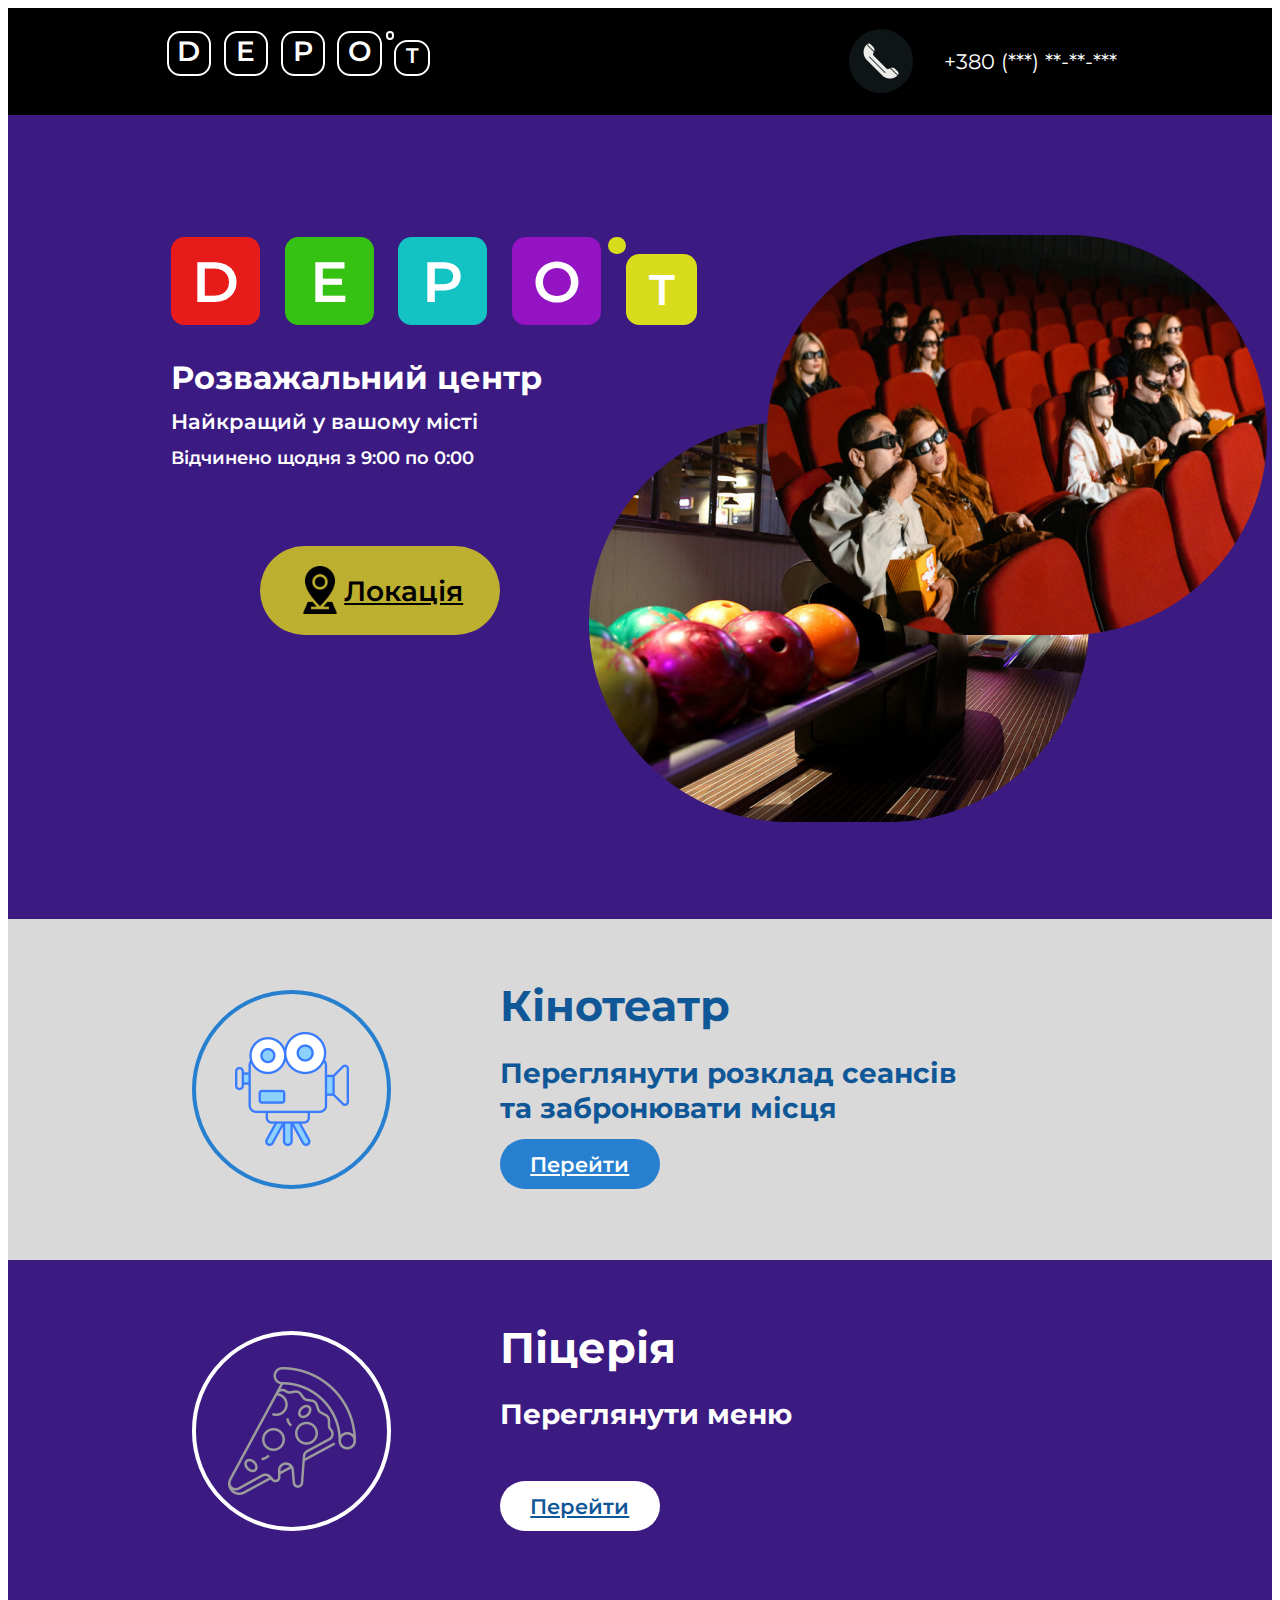
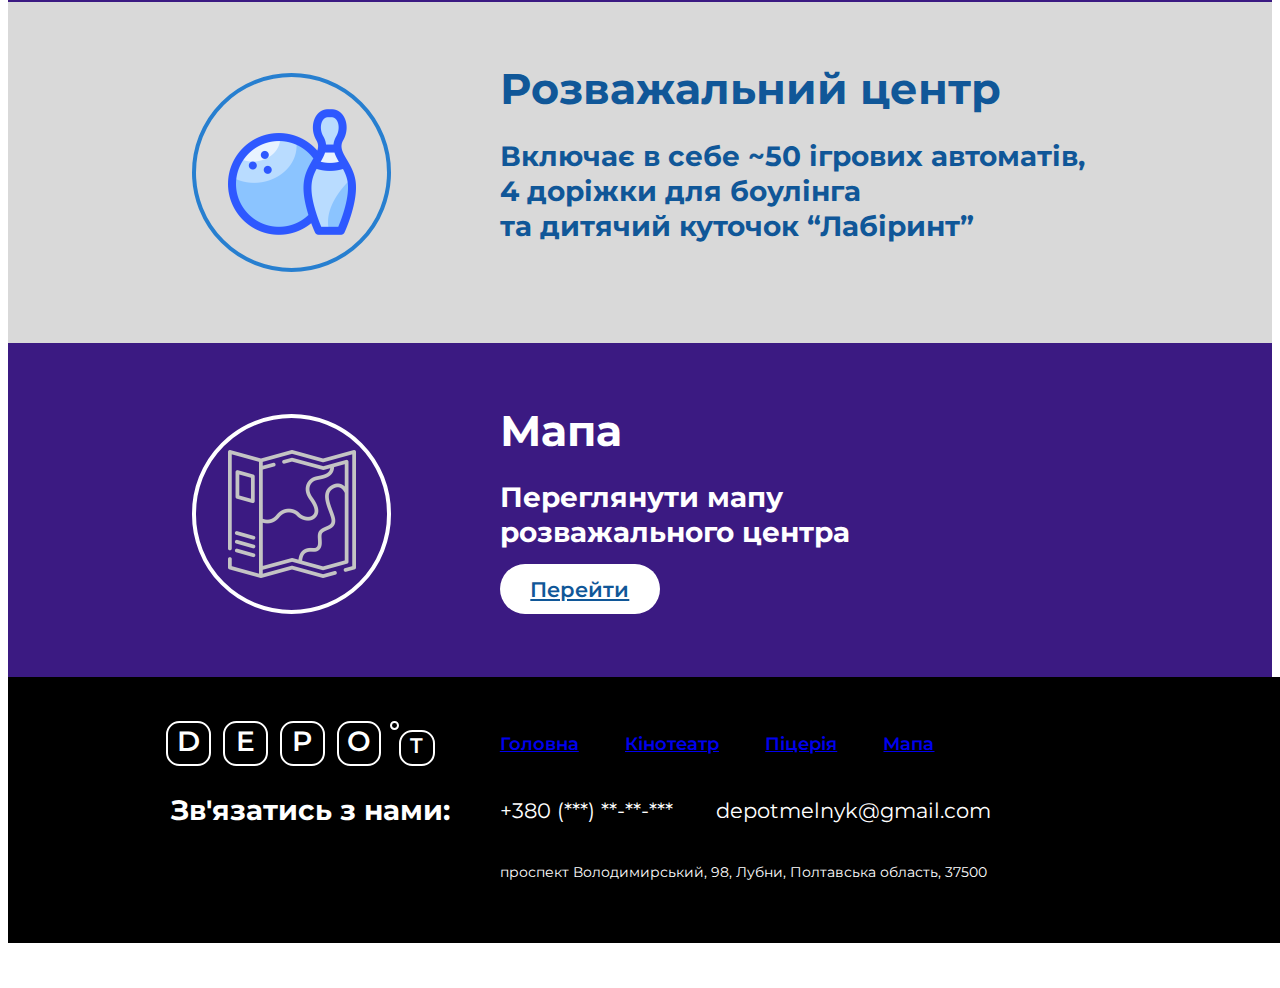
<file: page1-landing/index.html>
<!doctype html>
<html lang="en">
<head>
    <meta charset="UTF-8">
    <meta name="viewport"
          content="width=device-width, user-scalable=no, initial-scale=1.0, maximum-scale=1.0, minimum-scale=1.0">
    <meta http-equiv="X-UA-Compatible" content="ie=edge">
    <title>Landing</title>
    <link rel="preconnect" href="https://fonts.googleapis.com">
    <link rel="preconnect" href="https://fonts.gstatic.com" crossorigin>
    <link href="https://fonts.googleapis.com/css2?family=Montserrat:wght@400;600;700&display=swap" rel="stylesheet">
    <link rel="stylesheet" type="text/css" href="styles.css">
</head>
<body>

    <div class="header">

        <div class="header-title-depo">
            <div class="header-letter-block">
                <h1>D</h1>
            </div>
            <div class="header-letter-block">
                <h1>E</h1>
            </div>
            <div class="header-letter-block">
                <h1>P</h1>
            </div>
            <div class="header-letter-block">
                <h1>O</h1>
            </div>
        </div>

        <div class="header-t-circle"></div>
        <div class="header-letter-t-block">
            <h2>T</h2>
        </div>

        <h3>+380 (***) **-**-***</h3>
        <img src="..\images\free-icon-phone-call-6677692 1.svg" alt="phone" class="phone-icon">

    </div>


    <div class="welcome-frame">

        <div class="dletter-welcome">
            <h1>D</h1>
        </div>
        <div class="eletter-welcome">
            <h1>E</h1>
        </div>
        <div class="pletter-welcome">
            <h1>P</h1>
        </div>
        <div class="oletter-welcome">
            <h1>O</h1>
        </div>
        <div class="tletter-welcome">
            <h2>T</h2>
        </div>
        <div class="yellowcircle-welcome"></div>

        <h3>Розважальний центр</h3>
        <h4>Найкращий у вашому місті</h4>
        <h5>Відчинено щодня з 9:00 по 0:00</h5>

        <a class="locbutton" href="https://www.google.com/maps?q=50.02095734430434, 32.98388930194761" target="_blank">
            <img src="..\images\free-icon-map-location-4302844 1.svg" alt="location" class="location-icon">
            <h6>Локація</h6>
        </a>

        <img src="..\images\Bowling-hollywood-bowl 1.png" alt="bowling photo" class="bowling-photo">
        <img src="..\images\92424265-cineville-1024x576 1.png" alt="cinema photo" class="cinema-photo">

    </div>


    <div class="landing">

        <div class="white-landing">
            <div class="blue-circle">
                <img src="..\images\free-icon-camera-10479204 1.svg" alt="cinema icon" class="cinema-icon">
            </div>

            <h1>Кінотеатр</h1>
            <div class="landing-description">
                <h2>Переглянути розклад сеансів</h2>
                <h2>та забронювати місця</h2>
            </div>

            <a href="..\page2-movies\index.html" class="landing-blue-button">
                <h3>Перейти</h3>
            </a>
        </div>

        <div class="blue-landing">
            <div class="white-circle">
                <img src="..\images\pizza 1.svg" alt="pizza icon" class="pizza-icon">
            </div>

            <h1>Піцерія</h1>
            <div class="landing-description">
                <h2>Переглянути меню</h2>
            </div>

            <a href="..\page4-pizza\index.html" class="landing-white-button">
                <h3>Перейти</h3>
            </a>
        </div>

        <div class="white-landing">
            <div class="blue-circle">
                <img src="..\images\free-icon-bowling-2263249 1.svg" alt="bowling icon" class="bowling-icon">
            </div>

            <h1>Розважальний центр</h1>
            <div class="landing-description">
                <h2>Включає в себе ~50 ігрових автоматів,</h2>
                <h2>4 доріжки для боулінга</h2>
                <h2>та дитячий куточок “Лабіринт”</h2>
            </div>
        </div>

        <div class="blue-landing">
            <div class="white-circle">
                <img src="..\images\map 1.svg" alt="map icon" class="map-icon">
            </div>

            <h1>Мапа</h1>
            <div class="landing-description">
                <h2>Переглянути мапу</h2>
                <h2>розважального центра</h2>
            </div>

            <a href="..\page5-map\index.html" class="landing-white-button">
                <h3>Перейти</h3>
            </a>
        </div>

    </div>


    <div class="footer">

        <div class="footer-title-depo">
            <div class="header-letter-block">
                <h1>D</h1>
            </div>
            <div class="header-letter-block">
                <h1>E</h1>
            </div>
            <div class="header-letter-block">
                <h1>P</h1>
            </div>
            <div class="header-letter-block">
                <h1>O</h1>
            </div>
        </div>

        <div class="footer-t-circle"></div>
        <div class="footer-letter-t-block">
            <h2>T</h2>
        </div>

        <div class="contactus-text">
            <h4>Зв'язатись з нами:</h4>
        </div>

        <div class="phonenumber-text">
            <h5>+380 (***) **-**-***</h5>
        </div>

        <div class="email-text">
            <h5>depotmelnyk@gmail.com</h5>
        </div>

        <div class="address-text">
            <h6>проспект Володимирський, 98, Лубни, Полтавська область, 37500</h6>
        </div>

        <div class="footermenu">
            <a href="..\page1-landing\index.html" class="footermenuoption">
                <h3>Головна</h3>
            </a>
            <a href="..\page2-movies\index.html" class="footermenuoption">
                <h3>Кінотеатр</h3>
            </a>
            <a href="..\page4-pizza\index.html" class="footermenuoption">
                <h3>Піцерія</h3>
            </a>
            <a href="..\page5-map\index.html" class="footermenuoption">
                <h3>Мапа</h3>
            </a>
        </div>



    </div>




    <script src="..\main.js"></script>

</body>
</html>
</file>
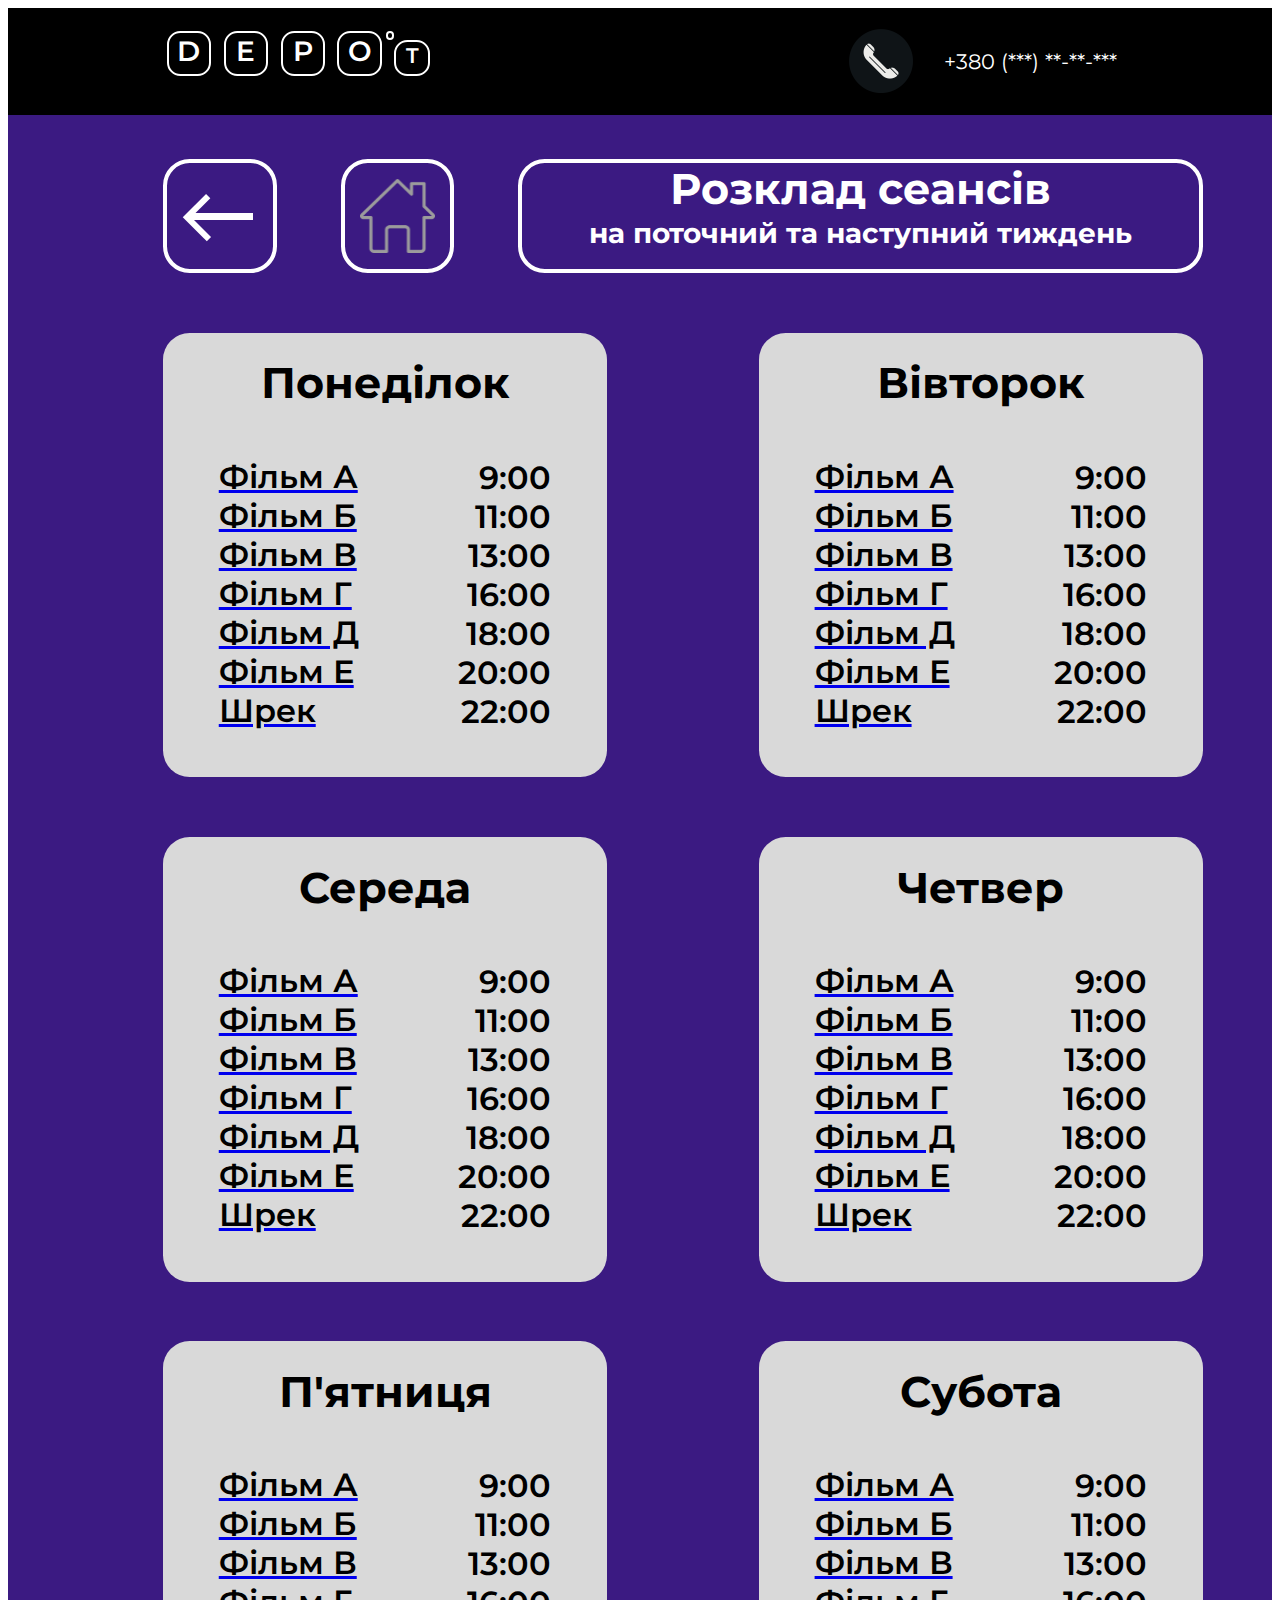
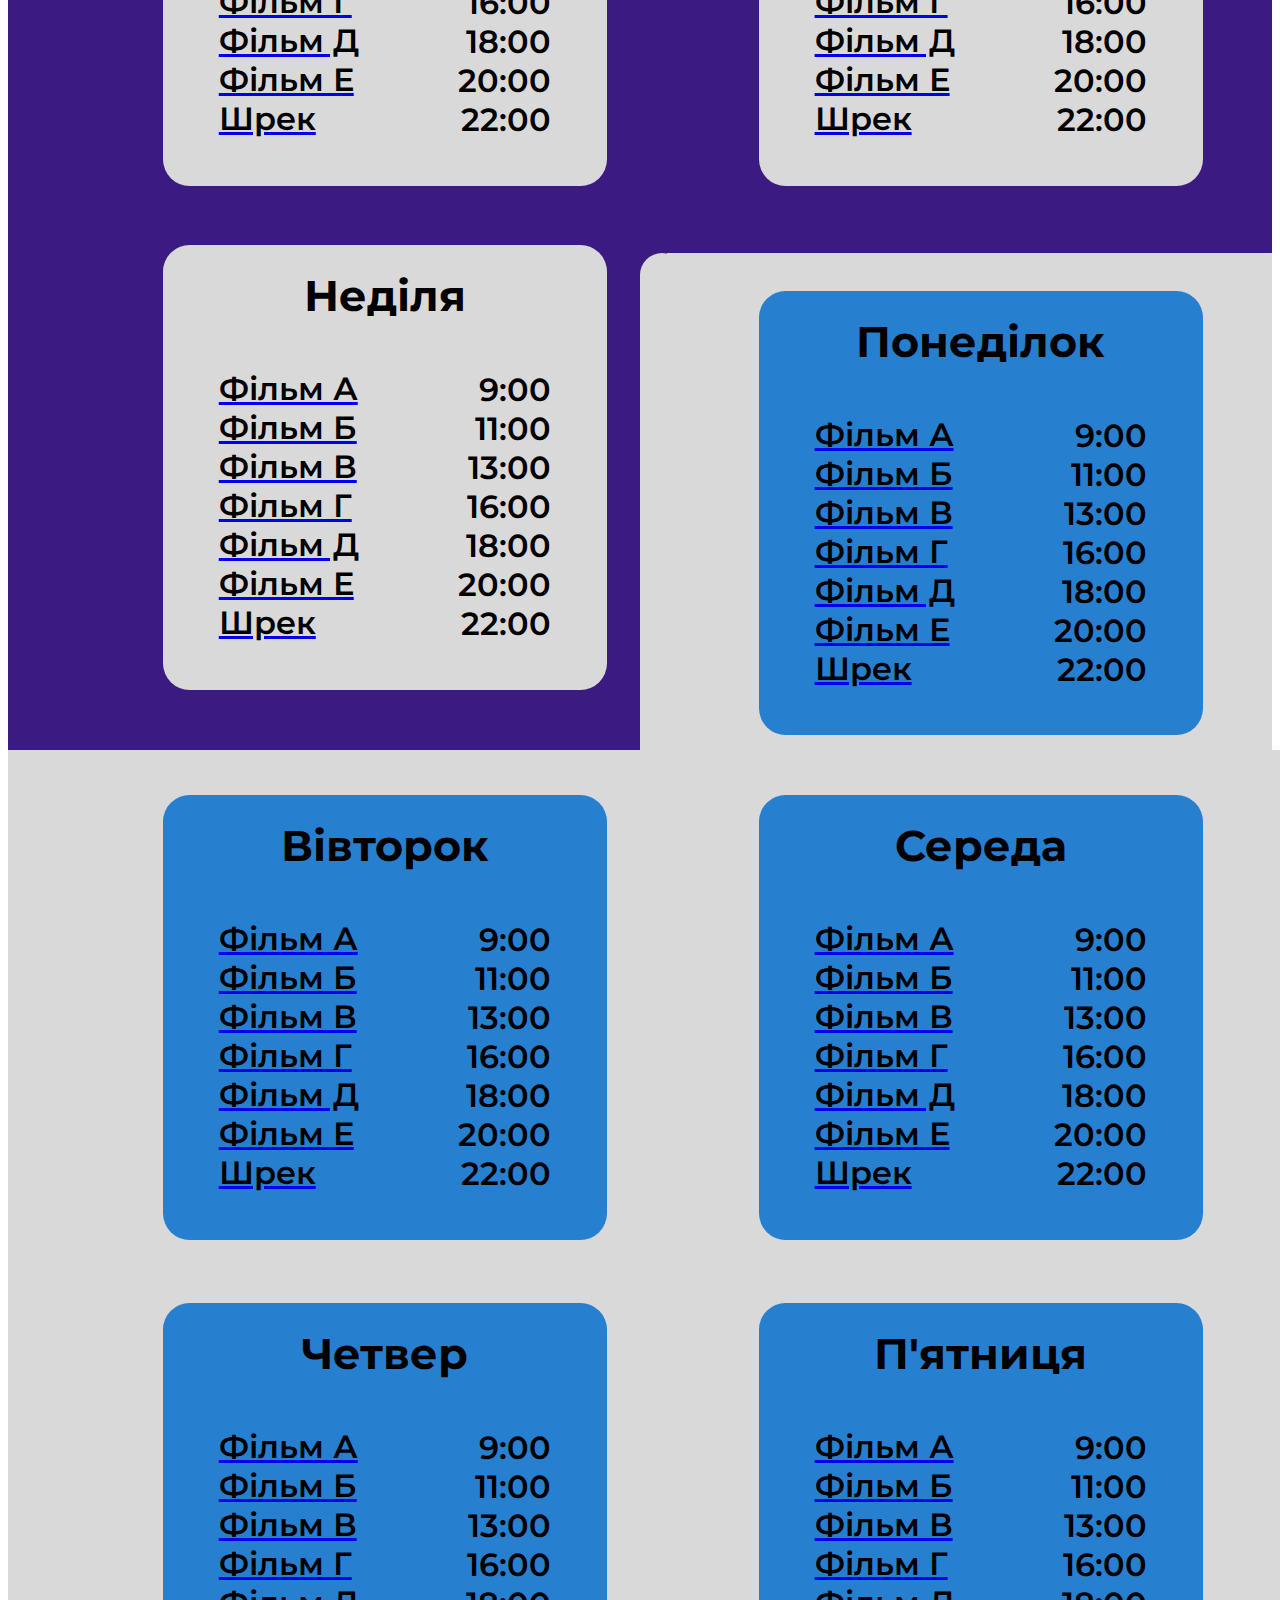
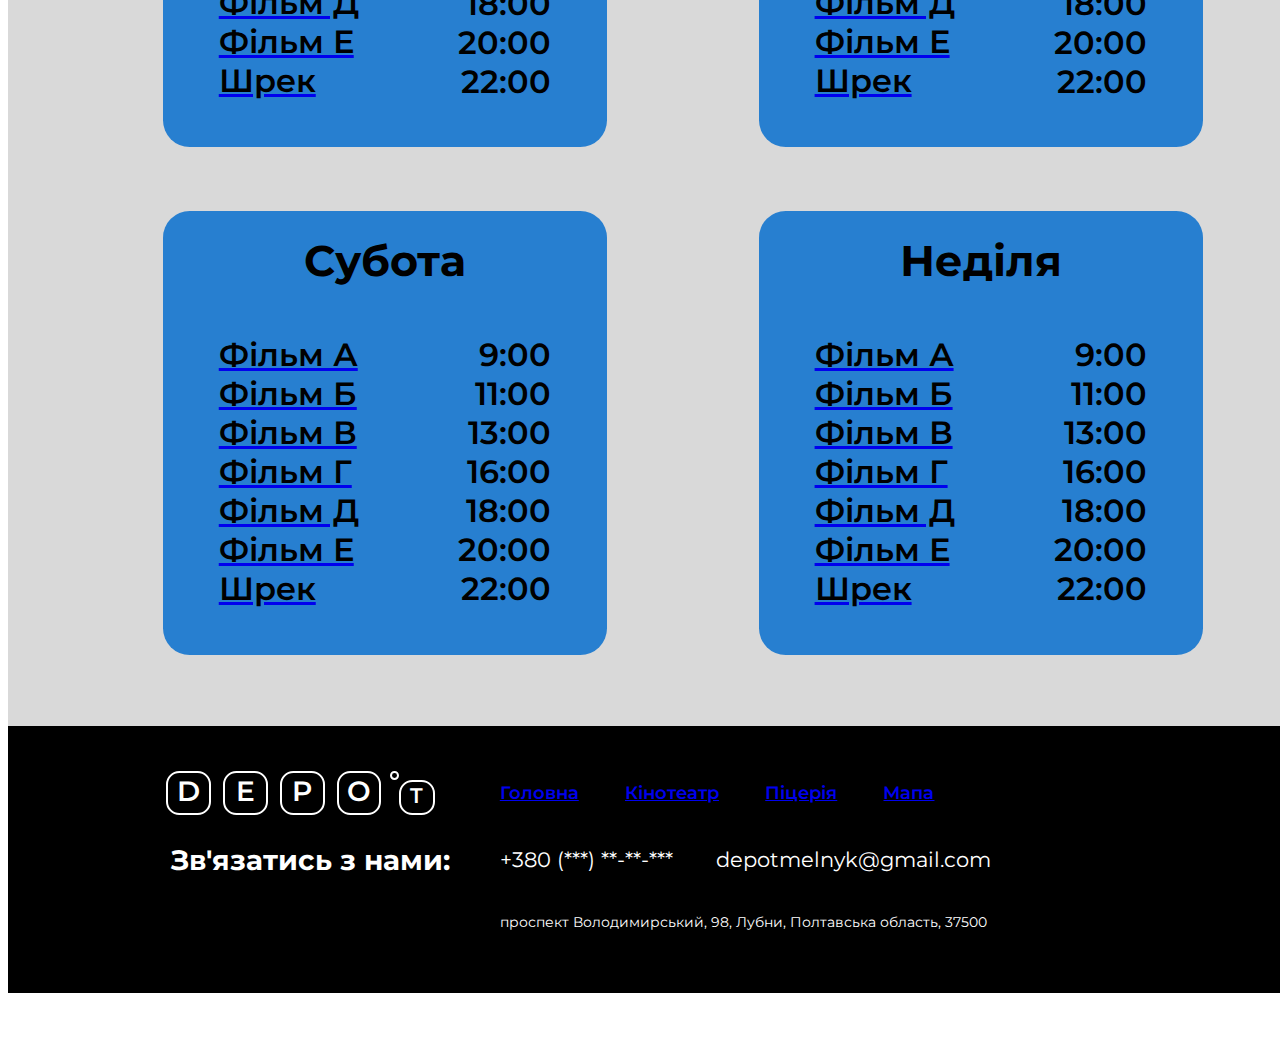
<file: page2-movies/index.html>
<!doctype html>
<html lang="en">
<head>
    <meta charset="UTF-8">
    <meta name="viewport"
          content="width=device-width, user-scalable=no, initial-scale=1.0, maximum-scale=1.0, minimum-scale=1.0">
    <meta http-equiv="X-UA-Compatible" content="ie=edge">
    <title>Movies</title>
    <link rel="preconnect" href="https://fonts.googleapis.com">
    <link rel="preconnect" href="https://fonts.gstatic.com" crossorigin>
    <link href="https://fonts.googleapis.com/css2?family=Montserrat:wght@400;600;700&display=swap" rel="stylesheet">
    <link rel="stylesheet" type="text/css" href="styles.css">
</head>
<body>

    <div class="header">

        <div class="header-title-depo">
            <div class="header-letter-block">
                <h1>D</h1>
            </div>
            <div class="header-letter-block">
                <h1>E</h1>
            </div>
            <div class="header-letter-block">
                <h1>P</h1>
            </div>
            <div class="header-letter-block">
                <h1>O</h1>
            </div>
        </div>

        <div class="header-t-circle"></div>
        <div class="header-letter-t-block">
            <h2>T</h2>
        </div>

        <h3>+380 (***) **-**-***</h3>
        <img src="..\images\free-icon-phone-call-6677692 1.svg" alt="phone" class="phone-icon">

    </div>


    <div class="first-week-bg"></div>

    <div class="cross-weeks-bg">
        <div class="first-sunday-bg"></div>
        <div class="second-monday-bg"></div>
    </div>
    <div class="blue-curve-filler"></div>
    <div class="white-curve-filler"></div>

    <div class="second-week-bg"></div>


    <button class="arrow-button" onclick="goBack()">
        <div class="arrow-button-square"></div>
        <div class="arrow-mainline"></div>
        <div class="arrow-topline"></div>
        <div class="arrow-bottomline"></div>
    </button>

    <a href="..\page1-landing\index.html" class="home-button-square">
        <img src="..\images\free-icon-home-page-3388815 1.svg" alt="home" class="home-icon">
    </a>
    <div class="title-square">
        <h1>Розклад сеансів</h1>
        <h2>на поточний та наступний тиждень</h2>
    </div>

    <div class="schedule">

        <div class="first-monday">
            <h1>Понеділок</h1>

            <a href="..\page3-booking\index.html"><h2>Фільм А</h2></a>
            <a href="..\page3-booking\index.html"><h2>Фільм Б</h2></a>
            <a href="..\page3-booking\index.html"><h2>Фільм В</h2></a>
            <a href="..\page3-booking\index.html"><h2>Фільм Г</h2></a>
            <a href="..\page3-booking\index.html"><h2>Фільм Д</h2></a>
            <a href="..\page3-booking\index.html"><h2>Фільм Е</h2></a>
            <a href="..\page3-booking\index.html"><h2>Шрек</h2></a>

            <h3>9:00</h3>
            <h3>11:00</h3>
            <h3>13:00</h3>
            <h3>16:00</h3>
            <h3>18:00</h3>
            <h3>20:00</h3>
            <h3>22:00</h3>
        </div>

        <div class="first-tuesday">
            <h1>Вівторок</h1>

            <a href="..\page3-booking\index.html"><h2>Фільм А</h2></a>
            <a href="..\page3-booking\index.html"><h2>Фільм Б</h2></a>
            <a href="..\page3-booking\index.html"><h2>Фільм В</h2></a>
            <a href="..\page3-booking\index.html"><h2>Фільм Г</h2></a>
            <a href="..\page3-booking\index.html"><h2>Фільм Д</h2></a>
            <a href="..\page3-booking\index.html"><h2>Фільм Е</h2></a>
            <a href="..\page3-booking\index.html"><h2>Шрек</h2></a>

            <h3>9:00</h3>
            <h3>11:00</h3>
            <h3>13:00</h3>
            <h3>16:00</h3>
            <h3>18:00</h3>
            <h3>20:00</h3>
            <h3>22:00</h3>
        </div>

        <div class="first-wednesday">
            <h1>Середа</h1>

            <a href="..\page3-booking\index.html"><h2>Фільм А</h2></a>
            <a href="..\page3-booking\index.html"><h2>Фільм Б</h2></a>
            <a href="..\page3-booking\index.html"><h2>Фільм В</h2></a>
            <a href="..\page3-booking\index.html"><h2>Фільм Г</h2></a>
            <a href="..\page3-booking\index.html"><h2>Фільм Д</h2></a>
            <a href="..\page3-booking\index.html"><h2>Фільм Е</h2></a>
            <a href="..\page3-booking\index.html"><h2>Шрек</h2></a>

            <h3>9:00</h3>
            <h3>11:00</h3>
            <h3>13:00</h3>
            <h3>16:00</h3>
            <h3>18:00</h3>
            <h3>20:00</h3>
            <h3>22:00</h3>
        </div>

        <div class="first-thursday">
            <h1>Четвер</h1>

            <a href="..\page3-booking\index.html"><h2>Фільм А</h2></a>
            <a href="..\page3-booking\index.html"><h2>Фільм Б</h2></a>
            <a href="..\page3-booking\index.html"><h2>Фільм В</h2></a>
            <a href="..\page3-booking\index.html"><h2>Фільм Г</h2></a>
            <a href="..\page3-booking\index.html"><h2>Фільм Д</h2></a>
            <a href="..\page3-booking\index.html"><h2>Фільм Е</h2></a>
            <a href="..\page3-booking\index.html"><h2>Шрек</h2></a>

            <h3>9:00</h3>
            <h3>11:00</h3>
            <h3>13:00</h3>
            <h3>16:00</h3>
            <h3>18:00</h3>
            <h3>20:00</h3>
            <h3>22:00</h3>
        </div>

        <div class="first-friday">
            <h1>П'ятниця</h1>

            <a href="..\page3-booking\index.html"><h2>Фільм А</h2></a>
            <a href="..\page3-booking\index.html"><h2>Фільм Б</h2></a>
            <a href="..\page3-booking\index.html"><h2>Фільм В</h2></a>
            <a href="..\page3-booking\index.html"><h2>Фільм Г</h2></a>
            <a href="..\page3-booking\index.html"><h2>Фільм Д</h2></a>
            <a href="..\page3-booking\index.html"><h2>Фільм Е</h2></a>
            <a href="..\page3-booking\index.html"><h2>Шрек</h2></a>

            <h3>9:00</h3>
            <h3>11:00</h3>
            <h3>13:00</h3>
            <h3>16:00</h3>
            <h3>18:00</h3>
            <h3>20:00</h3>
            <h3>22:00</h3>
        </div>

        <div class="first-saturday">
            <h1>Субота</h1>

            <a href="..\page3-booking\index.html"><h2>Фільм А</h2></a>
            <a href="..\page3-booking\index.html"><h2>Фільм Б</h2></a>
            <a href="..\page3-booking\index.html"><h2>Фільм В</h2></a>
            <a href="..\page3-booking\index.html"><h2>Фільм Г</h2></a>
            <a href="..\page3-booking\index.html"><h2>Фільм Д</h2></a>
            <a href="..\page3-booking\index.html"><h2>Фільм Е</h2></a>
            <a href="..\page3-booking\index.html"><h2>Шрек</h2></a>

            <h3>9:00</h3>
            <h3>11:00</h3>
            <h3>13:00</h3>
            <h3>16:00</h3>
            <h3>18:00</h3>
            <h3>20:00</h3>
            <h3>22:00</h3>
        </div>

        <div class="first-sunday">
            <h1>Неділя</h1>

            <a href="..\page3-booking\index.html"><h2>Фільм А</h2></a>
            <a href="..\page3-booking\index.html"><h2>Фільм Б</h2></a>
            <a href="..\page3-booking\index.html"><h2>Фільм В</h2></a>
            <a href="..\page3-booking\index.html"><h2>Фільм Г</h2></a>
            <a href="..\page3-booking\index.html"><h2>Фільм Д</h2></a>
            <a href="..\page3-booking\index.html"><h2>Фільм Е</h2></a>
            <a href="..\page3-booking\index.html"><h2>Шрек</h2></a>

            <h3>9:00</h3>
            <h3>11:00</h3>
            <h3>13:00</h3>
            <h3>16:00</h3>
            <h3>18:00</h3>
            <h3>20:00</h3>
            <h3>22:00</h3>
        </div>

        <div class="second-monday">
            <h1>Понеділок</h1>

            <a href="..\page3-booking\index.html"><h2>Фільм А</h2></a>
            <a href="..\page3-booking\index.html"><h2>Фільм Б</h2></a>
            <a href="..\page3-booking\index.html"><h2>Фільм В</h2></a>
            <a href="..\page3-booking\index.html"><h2>Фільм Г</h2></a>
            <a href="..\page3-booking\index.html"><h2>Фільм Д</h2></a>
            <a href="..\page3-booking\index.html"><h2>Фільм Е</h2></a>
            <a href="..\page3-booking\index.html"><h2>Шрек</h2></a>

            <h3>9:00</h3>
            <h3>11:00</h3>
            <h3>13:00</h3>
            <h3>16:00</h3>
            <h3>18:00</h3>
            <h3>20:00</h3>
            <h3>22:00</h3>
        </div>

        <div class="second-tuesday">
            <h1>Вівторок</h1>

            <a href="..\page3-booking\index.html"><h2>Фільм А</h2></a>
            <a href="..\page3-booking\index.html"><h2>Фільм Б</h2></a>
            <a href="..\page3-booking\index.html"><h2>Фільм В</h2></a>
            <a href="..\page3-booking\index.html"><h2>Фільм Г</h2></a>
            <a href="..\page3-booking\index.html"><h2>Фільм Д</h2></a>
            <a href="..\page3-booking\index.html"><h2>Фільм Е</h2></a>
            <a href="..\page3-booking\index.html"><h2>Шрек</h2></a>

            <h3>9:00</h3>
            <h3>11:00</h3>
            <h3>13:00</h3>
            <h3>16:00</h3>
            <h3>18:00</h3>
            <h3>20:00</h3>
            <h3>22:00</h3>
        </div>

        <div class="second-wednesday">
            <h1>Середа</h1>

            <a href="..\page3-booking\index.html"><h2>Фільм А</h2></a>
            <a href="..\page3-booking\index.html"><h2>Фільм Б</h2></a>
            <a href="..\page3-booking\index.html"><h2>Фільм В</h2></a>
            <a href="..\page3-booking\index.html"><h2>Фільм Г</h2></a>
            <a href="..\page3-booking\index.html"><h2>Фільм Д</h2></a>
            <a href="..\page3-booking\index.html"><h2>Фільм Е</h2></a>
            <a href="..\page3-booking\index.html"><h2>Шрек</h2></a>

            <h3>9:00</h3>
            <h3>11:00</h3>
            <h3>13:00</h3>
            <h3>16:00</h3>
            <h3>18:00</h3>
            <h3>20:00</h3>
            <h3>22:00</h3>
        </div>

        <div class="second-thursday">
            <h1>Четвер</h1>

            <a href="..\page3-booking\index.html"><h2>Фільм А</h2></a>
            <a href="..\page3-booking\index.html"><h2>Фільм Б</h2></a>
            <a href="..\page3-booking\index.html"><h2>Фільм В</h2></a>
            <a href="..\page3-booking\index.html"><h2>Фільм Г</h2></a>
            <a href="..\page3-booking\index.html"><h2>Фільм Д</h2></a>
            <a href="..\page3-booking\index.html"><h2>Фільм Е</h2></a>
            <a href="..\page3-booking\index.html"><h2>Шрек</h2></a>

            <h3>9:00</h3>
            <h3>11:00</h3>
            <h3>13:00</h3>
            <h3>16:00</h3>
            <h3>18:00</h3>
            <h3>20:00</h3>
            <h3>22:00</h3>
        </div>

        <div class="second-friday">
            <h1>П'ятниця</h1>

            <a href="..\page3-booking\index.html"><h2>Фільм А</h2></a>
            <a href="..\page3-booking\index.html"><h2>Фільм Б</h2></a>
            <a href="..\page3-booking\index.html"><h2>Фільм В</h2></a>
            <a href="..\page3-booking\index.html"><h2>Фільм Г</h2></a>
            <a href="..\page3-booking\index.html"><h2>Фільм Д</h2></a>
            <a href="..\page3-booking\index.html"><h2>Фільм Е</h2></a>
            <a href="..\page3-booking\index.html"><h2>Шрек</h2></a>

            <h3>9:00</h3>
            <h3>11:00</h3>
            <h3>13:00</h3>
            <h3>16:00</h3>
            <h3>18:00</h3>
            <h3>20:00</h3>
            <h3>22:00</h3>
        </div>

        <div class="second-saturday">
            <h1>Субота</h1>

            <a href="..\page3-booking\index.html"><h2>Фільм А</h2></a>
            <a href="..\page3-booking\index.html"><h2>Фільм Б</h2></a>
            <a href="..\page3-booking\index.html"><h2>Фільм В</h2></a>
            <a href="..\page3-booking\index.html"><h2>Фільм Г</h2></a>
            <a href="..\page3-booking\index.html"><h2>Фільм Д</h2></a>
            <a href="..\page3-booking\index.html"><h2>Фільм Е</h2></a>
            <a href="..\page3-booking\index.html"><h2>Шрек</h2></a>

            <h3>9:00</h3>
            <h3>11:00</h3>
            <h3>13:00</h3>
            <h3>16:00</h3>
            <h3>18:00</h3>
            <h3>20:00</h3>
            <h3>22:00</h3>
        </div>

        <div class="second-sunday">
            <h1>Неділя</h1>

            <a href="..\page3-booking\index.html"><h2>Фільм А</h2></a>
            <a href="..\page3-booking\index.html"><h2>Фільм Б</h2></a>
            <a href="..\page3-booking\index.html"><h2>Фільм В</h2></a>
            <a href="..\page3-booking\index.html"><h2>Фільм Г</h2></a>
            <a href="..\page3-booking\index.html"><h2>Фільм Д</h2></a>
            <a href="..\page3-booking\index.html"><h2>Фільм Е</h2></a>
            <a href="..\page3-booking\index.html"><h2>Шрек</h2></a>

            <h3>9:00</h3>
            <h3>11:00</h3>
            <h3>13:00</h3>
            <h3>16:00</h3>
            <h3>18:00</h3>
            <h3>20:00</h3>
            <h3>22:00</h3>
        </div>

    </div>


    <div class="footer">

        <div class="footer-title-depo">
            <div class="header-letter-block">
                <h1>D</h1>
            </div>
            <div class="header-letter-block">
                <h1>E</h1>
            </div>
            <div class="header-letter-block">
                <h1>P</h1>
            </div>
            <div class="header-letter-block">
                <h1>O</h1>
            </div>
        </div>

        <div class="footer-t-circle"></div>
        <div class="footer-letter-t-block">
            <h2>T</h2>
        </div>

        <div class="contactus-text">
            <h4>Зв'язатись з нами:</h4>
        </div>

        <div class="phonenumber-text">
            <h5>+380 (***) **-**-***</h5>
        </div>

        <div class="email-text">
            <h5>depotmelnyk@gmail.com</h5>
        </div>

        <div class="address-text">
            <h6>проспект Володимирський, 98, Лубни, Полтавська область, 37500</h6>
        </div>

        <div class="footermenu">
            <a href="..\page1-landing\index.html" class="footermenuoption">
                <h3>Головна</h3>
            </a>
            <a href="..\page2-movies\index.html" class="footermenuoption">
                <h3>Кінотеатр</h3>
            </a>
            <a href="..\page4-pizza\index.html" class="footermenuoption">
                <h3>Піцерія</h3>
            </a>
            <a href="..\page5-map\index.html" class="footermenuoption">
                <h3>Мапа</h3>
            </a>
        </div>



    </div>




    <script src="..\main.js"></script>

</body>
</html>
</file>
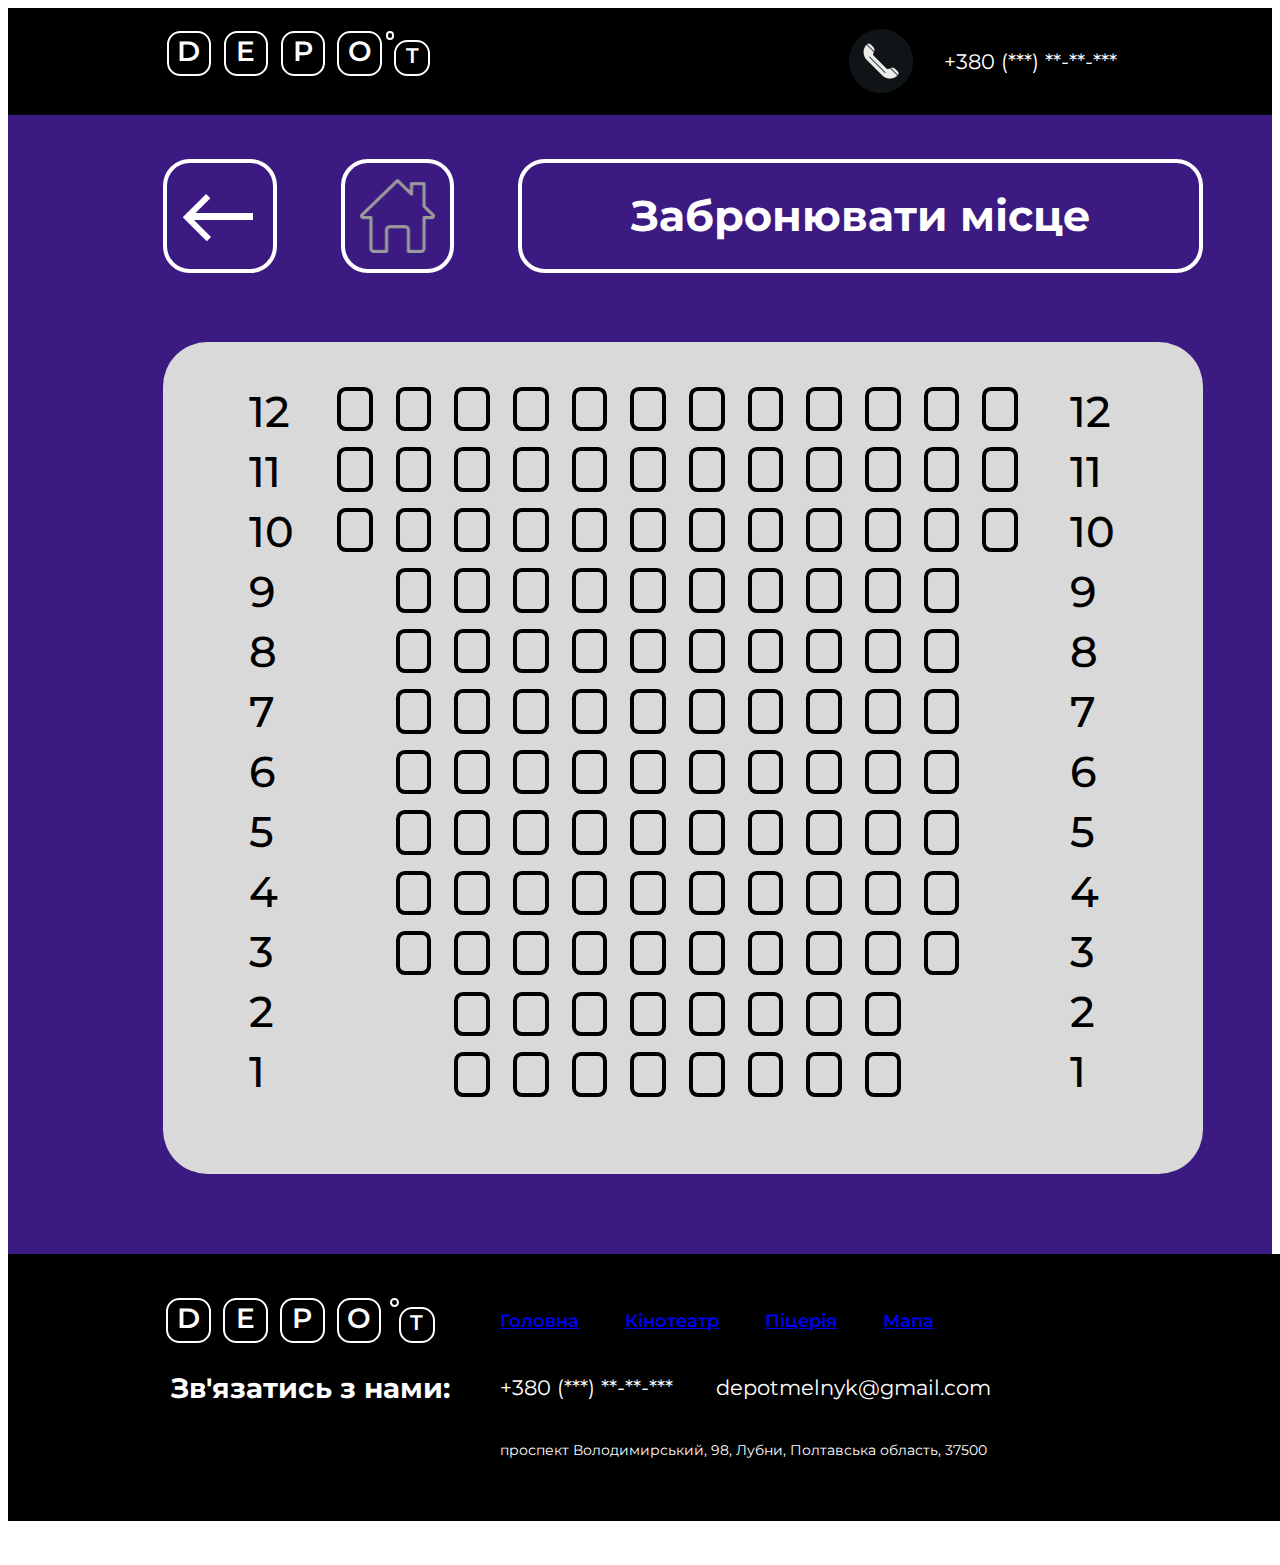
<file: page3-booking/index.html>
<!doctype html>
<html lang="en">
<head>
    <meta charset="UTF-8">
    <meta name="viewport"
          content="width=device-width, user-scalable=no, initial-scale=1.0, maximum-scale=1.0, minimum-scale=1.0">
    <meta http-equiv="X-UA-Compatible" content="ie=edge">
    <title>Booking</title>
    <link rel="preconnect" href="https://fonts.googleapis.com">
    <link rel="preconnect" href="https://fonts.gstatic.com" crossorigin>
    <link href="https://fonts.googleapis.com/css2?family=Montserrat:wght@400;600;700&display=swap" rel="stylesheet">
    <link rel="stylesheet" type="text/css" href="styles.css">
</head>
<body>

    <div class="header">

        <div class="header-title-depo">
            <div class="header-letter-block">
                <h1>D</h1>
            </div>
            <div class="header-letter-block">
                <h1>E</h1>
            </div>
            <div class="header-letter-block">
                <h1>P</h1>
            </div>
            <div class="header-letter-block">
                <h1>O</h1>
            </div>
        </div>

        <div class="header-t-circle"></div>
        <div class="header-letter-t-block">
            <h2>T</h2>
        </div>

        <h3>+380 (***) **-**-***</h3>
        <img src="..\images\free-icon-phone-call-6677692 1.svg" alt="phone" class="phone-icon">

    </div>


    <div class="background"></div>


    <button class="arrow-button" onclick="goBack()">
        <div class="arrow-button-square"></div>
        <div class="arrow-mainline"></div>
        <div class="arrow-topline"></div>
        <div class="arrow-bottomline"></div>
    </button>

    <a href="..\page1-landing\index.html" class="home-button-square">
        <img src="..\images\free-icon-home-page-3388815 1.svg" alt="home" class="home-icon">
    </a>
    <div class="title-square">
        <h1>Забронювати місце</h1>
    </div>


    <div class="big-white-square">
        <h1>12</h1>
        <h1>11</h1>
        <h1>10</h1>
        <h1>9</h1>
        <h1>8</h1>
        <h1>7</h1>
        <h1>6</h1>
        <h1>5</h1>
        <h1>4</h1>
        <h1>3</h1>
        <h1>2</h1>
        <h1>1</h1>

        <h2>12</h2>
        <h2>11</h2>
        <h2>10</h2>
        <h2>9</h2>
        <h2>8</h2>
        <h2>7</h2>
        <h2>6</h2>
        <h2>5</h2>
        <h2>4</h2>
        <h2>3</h2>
        <h2>2</h2>
        <h2>1</h2>

    </div>

    <div class="rows-big">
        <div class="row">
            <div class="row-seat"></div>
            <div class="row-seat"></div>
            <div class="row-seat"></div>
            <div class="row-seat"></div>
            <div class="row-seat"></div>
            <div class="row-seat"></div>
            <div class="row-seat"></div>
            <div class="row-seat"></div>
            <div class="row-seat"></div>
            <div class="row-seat"></div>
            <div class="row-seat"></div>
            <div class="row-seat"></div>
        </div>

        <div class="row">
            <div class="row-seat"></div>
            <div class="row-seat"></div>
            <div class="row-seat"></div>
            <div class="row-seat"></div>
            <div class="row-seat"></div>
            <div class="row-seat"></div>
            <div class="row-seat"></div>
            <div class="row-seat"></div>
            <div class="row-seat"></div>
            <div class="row-seat"></div>
            <div class="row-seat"></div>
            <div class="row-seat"></div>
        </div>

        <div class="row">
            <div class="row-seat"></div>
            <div class="row-seat"></div>
            <div class="row-seat"></div>
            <div class="row-seat"></div>
            <div class="row-seat"></div>
            <div class="row-seat"></div>
            <div class="row-seat"></div>
            <div class="row-seat"></div>
            <div class="row-seat"></div>
            <div class="row-seat"></div>
            <div class="row-seat"></div>
            <div class="row-seat"></div>
        </div>
    </div>


    <div class="rows-mid">
        <div class="row">
            <div class="row-seat"></div>
            <div class="row-seat"></div>
            <div class="row-seat"></div>
            <div class="row-seat"></div>
            <div class="row-seat"></div>
            <div class="row-seat"></div>
            <div class="row-seat"></div>
            <div class="row-seat"></div>
            <div class="row-seat"></div>
            <div class="row-seat"></div>
        </div>

        <div class="row">
            <div class="row-seat"></div>
            <div class="row-seat"></div>
            <div class="row-seat"></div>
            <div class="row-seat"></div>
            <div class="row-seat"></div>
            <div class="row-seat"></div>
            <div class="row-seat"></div>
            <div class="row-seat"></div>
            <div class="row-seat"></div>
            <div class="row-seat"></div>
        </div>

        <div class="row">
            <div class="row-seat"></div>
            <div class="row-seat"></div>
            <div class="row-seat"></div>
            <div class="row-seat"></div>
            <div class="row-seat"></div>
            <div class="row-seat"></div>
            <div class="row-seat"></div>
            <div class="row-seat"></div>
            <div class="row-seat"></div>
            <div class="row-seat"></div>
        </div>

        <div class="row">
            <div class="row-seat"></div>
            <div class="row-seat"></div>
            <div class="row-seat"></div>
            <div class="row-seat"></div>
            <div class="row-seat"></div>
            <div class="row-seat"></div>
            <div class="row-seat"></div>
            <div class="row-seat"></div>
            <div class="row-seat"></div>
            <div class="row-seat"></div>
        </div>

        <div class="row">
            <div class="row-seat"></div>
            <div class="row-seat"></div>
            <div class="row-seat"></div>
            <div class="row-seat"></div>
            <div class="row-seat"></div>
            <div class="row-seat"></div>
            <div class="row-seat"></div>
            <div class="row-seat"></div>
            <div class="row-seat"></div>
            <div class="row-seat"></div>
        </div>

        <div class="row">
            <div class="row-seat"></div>
            <div class="row-seat"></div>
            <div class="row-seat"></div>
            <div class="row-seat"></div>
            <div class="row-seat"></div>
            <div class="row-seat"></div>
            <div class="row-seat"></div>
            <div class="row-seat"></div>
            <div class="row-seat"></div>
            <div class="row-seat"></div>
        </div>

        <div class="row">
            <div class="row-seat"></div>
            <div class="row-seat"></div>
            <div class="row-seat"></div>
            <div class="row-seat"></div>
            <div class="row-seat"></div>
            <div class="row-seat"></div>
            <div class="row-seat"></div>
            <div class="row-seat"></div>
            <div class="row-seat"></div>
            <div class="row-seat"></div>
        </div>
    </div>


    <div class="rows-small">
        <div class="row">
            <div class="row-seat"></div>
            <div class="row-seat"></div>
            <div class="row-seat"></div>
            <div class="row-seat"></div>
            <div class="row-seat"></div>
            <div class="row-seat"></div>
            <div class="row-seat"></div>
            <div class="row-seat"></div>
        </div>

        <div class="row">
            <div class="row-seat"></div>
            <div class="row-seat"></div>
            <div class="row-seat"></div>
            <div class="row-seat"></div>
            <div class="row-seat"></div>
            <div class="row-seat"></div>
            <div class="row-seat"></div>
            <div class="row-seat"></div>
        </div>
    </div>




    <div class="footer">

        <div class="footer-title-depo">
            <div class="header-letter-block">
                <h1>D</h1>
            </div>
            <div class="header-letter-block">
                <h1>E</h1>
            </div>
            <div class="header-letter-block">
                <h1>P</h1>
            </div>
            <div class="header-letter-block">
                <h1>O</h1>
            </div>
        </div>

        <div class="footer-t-circle"></div>
        <div class="footer-letter-t-block">
            <h2>T</h2>
        </div>

        <div class="contactus-text">
            <h4>Зв'язатись з нами:</h4>
        </div>

        <div class="phonenumber-text">
            <h5>+380 (***) **-**-***</h5>
        </div>

        <div class="email-text">
            <h5>depotmelnyk@gmail.com</h5>
        </div>

        <div class="address-text">
            <h6>проспект Володимирський, 98, Лубни, Полтавська область, 37500</h6>
        </div>

        <div class="footermenu">
            <a href="..\page1-landing\index.html" class="footermenuoption">
                <h3>Головна</h3>
            </a>
            <a href="..\page2-movies\index.html" class="footermenuoption">
                <h3>Кінотеатр</h3>
            </a>
            <a href="..\page4-pizza\index.html" class="footermenuoption">
                <h3>Піцерія</h3>
            </a>
            <a href="..\page5-map\index.html" class="footermenuoption">
                <h3>Мапа</h3>
            </a>
        </div>



    </div>




    <script src="..\main.js"></script>

</body>
</html>
</file>
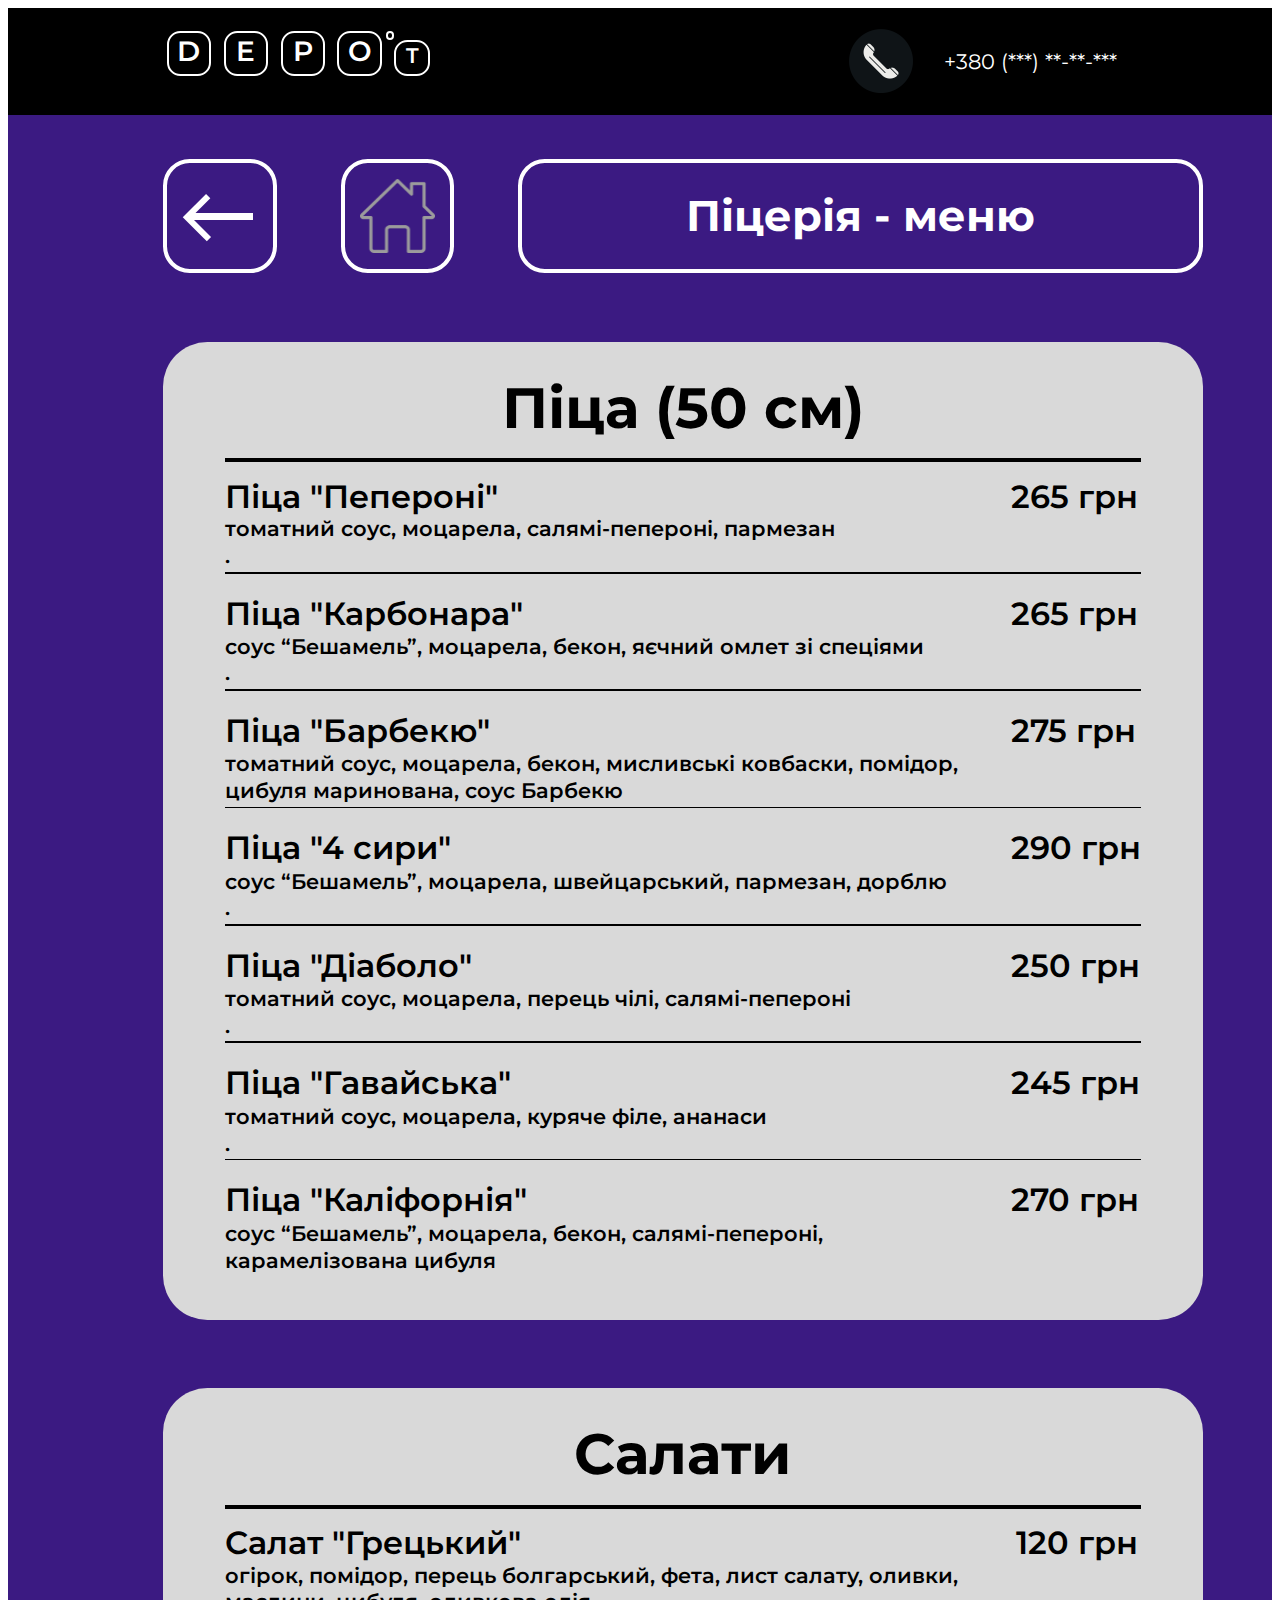
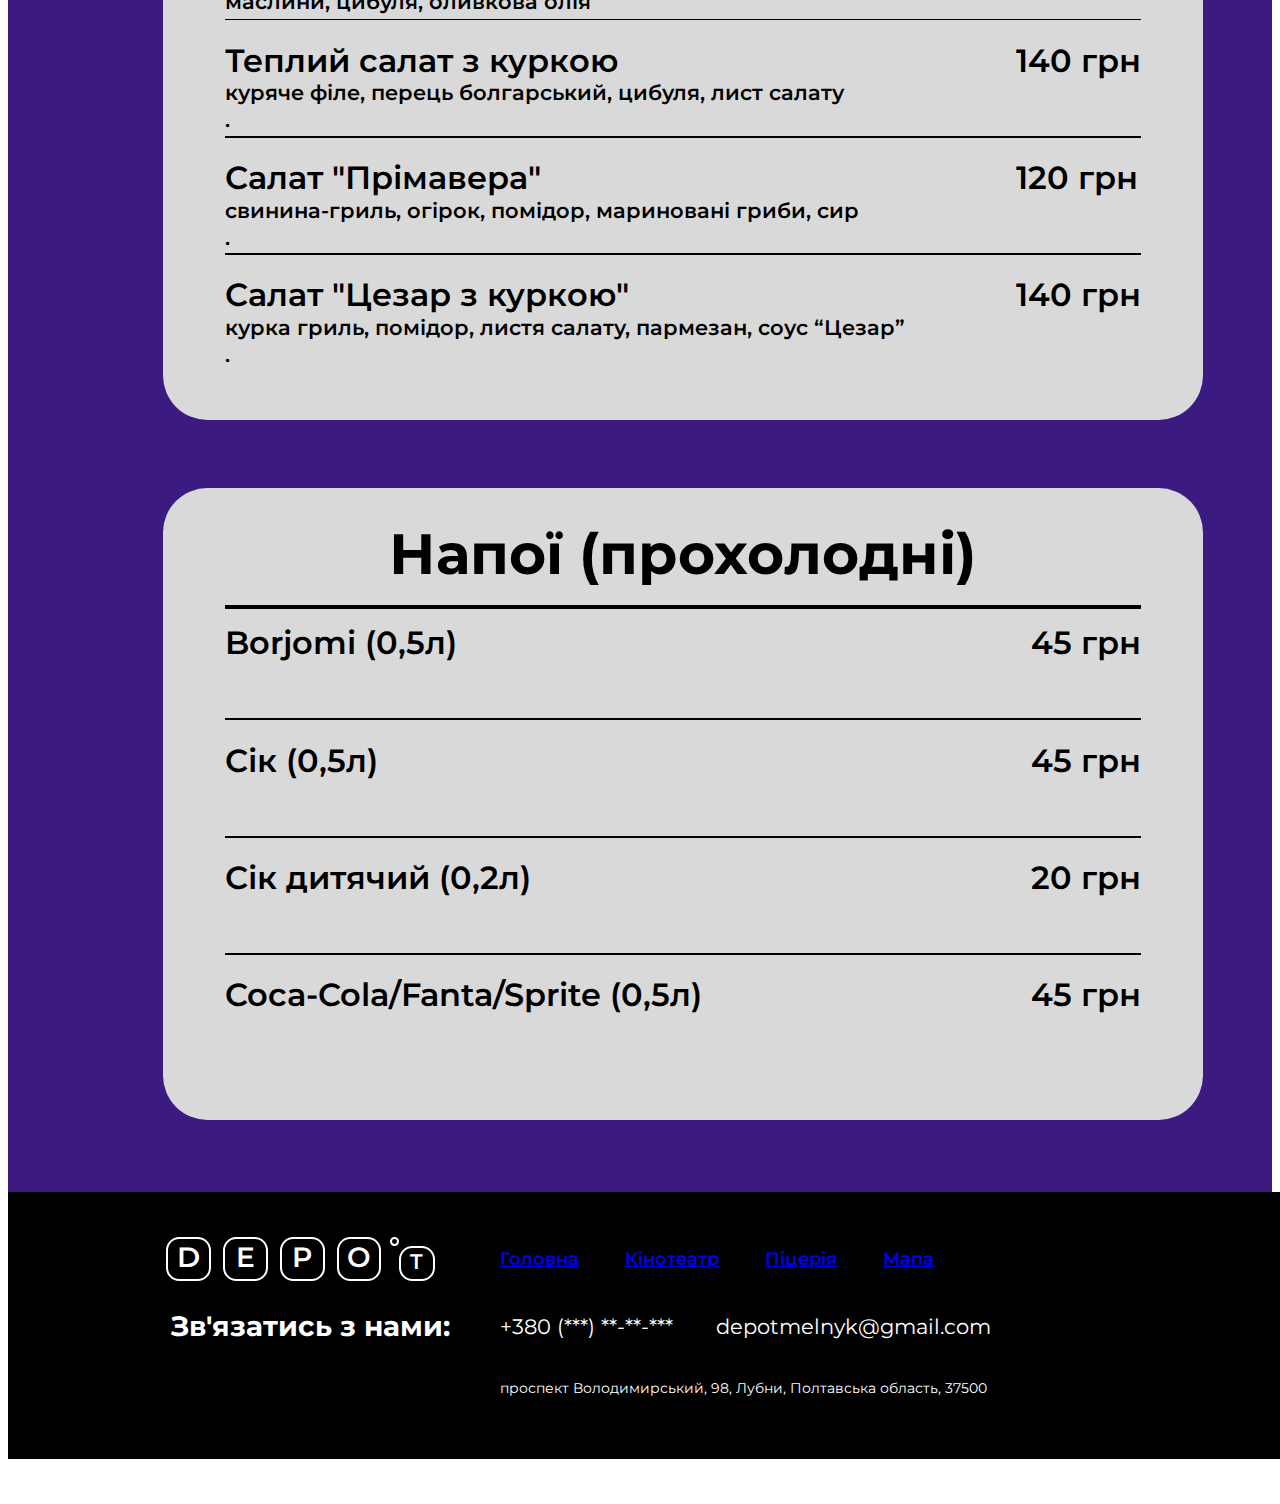
<file: page4-pizza/index.html>
<!doctype html>
<html lang="en">
<head>
    <meta charset="UTF-8">
    <meta name="viewport"
          content="width=device-width, user-scalable=no, initial-scale=1.0, maximum-scale=1.0, minimum-scale=1.0">
    <meta http-equiv="X-UA-Compatible" content="ie=edge">
    <title>Pizza</title>
    <link rel="preconnect" href="https://fonts.googleapis.com">
    <link rel="preconnect" href="https://fonts.gstatic.com" crossorigin>
    <link href="https://fonts.googleapis.com/css2?family=Montserrat:wght@400;600;700&display=swap" rel="stylesheet">
    <link rel="stylesheet" type="text/css" href="styles.css">
</head>
<body>

    <div class="header">

        <div class="header-title-depo">
            <div class="header-letter-block">
                <h1>D</h1>
            </div>
            <div class="header-letter-block">
                <h1>E</h1>
            </div>
            <div class="header-letter-block">
                <h1>P</h1>
            </div>
            <div class="header-letter-block">
                <h1>O</h1>
            </div>
        </div>

        <div class="header-t-circle"></div>
        <div class="header-letter-t-block">
            <h2>T</h2>
        </div>

        <h3>+380 (***) **-**-***</h3>
        <img src="..\images\free-icon-phone-call-6677692 1.svg" alt="phone" class="phone-icon">

    </div>


    <div class="background"></div>


    <button class="arrow-button" onclick="goBack()">
        <div class="arrow-button-square"></div>
        <div class="arrow-mainline"></div>
        <div class="arrow-topline"></div>
        <div class="arrow-bottomline"></div>
    </button>

    <a href="..\page1-landing\index.html" class="home-button-square">
        <img src="..\images\free-icon-home-page-3388815 1.svg" alt="home" class="home-icon">
    </a>
    <div class="title-square">
        <h1>Піцерія - меню</h1>
    </div>


    <div class="menu">
        <div class="pizza-menu-bg">
            <h1>Піца (50 см)</h1>
            <div class="big-line"></div>

            <div class="menu-options">
                <h2>Піца "Пепероні"</h2>
                <h2>Піца "Карбонара"</h2>
                <h2>Піца "Барбекю"</h2>
                <h2>Піца "4 сири"</h2>
                <h2>Піца "Діаболо"</h2>
                <h2>Піца "Гавайська"</h2>
                <h2>Піца "Каліфорнія"</h2>
            </div>

            <div class="descriptions">
                <h3>томатний соус, моцарела, салямі-пепероні, пармезан</h3>
                <h3>соус “Бешамель”, моцарела, бекон, яєчний омлет зі спеціями</h3>
                <h3>томатний соус, моцарела, бекон, мисливські ковбаски, помідор,</h3>
                <h3>соус “Бешамель”, моцарела, швейцарський, пармезан, дорблю</h3>
                <h3>томатний соус, моцарела, перець чілі, салямі-пепероні</h3>
                <h3>томатний соус, моцарела, куряче філе, ананаси</h3>
                <h3>соус “Бешамель”, моцарела, бекон, салямі-пепероні,</h3>
            </div>

            <div class="descriptions-rowtwo">
                <h3>.</h3>
                <h3>.</h3>
                <h3>цибуля маринована, соус Барбекю</h3>
                <h3>.</h3>
                <h3>.</h3>
                <h3>.</h3>
                <h3>карамелізована цибуля</h3>
            </div>

            <div class="small-lines">
                <div class="small-line"></div>
                <div class="small-line"></div>
                <div class="small-line"></div>
                <div class="small-line"></div>
                <div class="small-line"></div>
                <div class="small-line"></div>
            </div>

            <div class="prices">
                <h2>265 грн</h2>
                <h2>265 грн</h2>
                <h2>275 грн</h2>
                <h2>290 грн</h2>
                <h2>250 грн</h2>
                <h2>245 грн</h2>
                <h2>270 грн</h2>
            </div>

        </div>

        <div class="salad-menu-bg">
            <h1>Салати</h1>
            <div class="big-line"></div>

            <div class="menu-options">
                <h2>Салат "Грецький"</h2>
                <h2>Теплий салат з куркою</h2>
                <h2>Салат "Прімавера"</h2>
                <h2>Салат "Цезар з куркою"</h2>
            </div>

            <div class="descriptions">
                <h3>огірок, помідор, перець болгарський, фета, лист салату, оливки,</h3>
                <h3>куряче філе, перець болгарський, цибуля, лист салату</h3>
                <h3>свинина-гриль, огірок, помідор, мариновані гриби, сир</h3>
                <h3>курка гриль, помідор, листя салату, пармезан, соус “Цезар”</h3>
            </div>

            <div class="descriptions-rowtwo">
                <h3>маслини, цибуля, оливкова олія</h3>
                <h3>.</h3>
                <h3>.</h3>
                <h3>.</h3>
            </div>

            <div class="small-lines">
                <div class="small-line"></div>
                <div class="small-line"></div>
                <div class="small-line"></div>
            </div>

            <div class="prices">
                <h2>120 грн</h2>
                <h2>140 грн</h2>
                <h2>120 грн</h2>
                <h2>140 грн</h2>
            </div>

        </div>

        <div class="drink-menu-bg">
            <h1>Напої (прохолодні)</h1>
            <div class="big-line"></div>

            <div class="menu-options">
                <h2>Borjomi (0,5л)</h2>
                <h2>Сік (0,5л)</h2>
                <h2>Сік дитячий (0,2л)</h2>
                <h2>Coca-Cola/Fanta/Sprite (0,5л)</h2>
            </div>

            <div class="small-lines">
                <div class="small-line"></div>
                <div class="small-line"></div>
                <div class="small-line"></div>
            </div>

            <div class="prices">
                <h2>45 грн</h2>
                <h2>45 грн</h2>
                <h2>20 грн</h2>
                <h2>45 грн</h2>
            </div>

        </div>
    </div>






    <div class="footer">

        <div class="footer-title-depo">
            <div class="header-letter-block">
                <h1>D</h1>
            </div>
            <div class="header-letter-block">
                <h1>E</h1>
            </div>
            <div class="header-letter-block">
                <h1>P</h1>
            </div>
            <div class="header-letter-block">
                <h1>O</h1>
            </div>
        </div>

        <div class="footer-t-circle"></div>
        <div class="footer-letter-t-block">
            <h2>T</h2>
        </div>

        <div class="contactus-text">
            <h4>Зв'язатись з нами:</h4>
        </div>

        <div class="phonenumber-text">
            <h5>+380 (***) **-**-***</h5>
        </div>

        <div class="email-text">
            <h5>depotmelnyk@gmail.com</h5>
        </div>

        <div class="address-text">
            <h6>проспект Володимирський, 98, Лубни, Полтавська область, 37500</h6>
        </div>

        <div class="footermenu">
            <a href="..\page1-landing\index.html" class="footermenuoption">
                <h3>Головна</h3>
            </a>
            <a href="..\page2-movies\index.html" class="footermenuoption">
                <h3>Кінотеатр</h3>
            </a>
            <a href="..\page4-pizza\index.html" class="footermenuoption">
                <h3>Піцерія</h3>
            </a>
            <a href="..\page5-map\index.html" class="footermenuoption">
                <h3>Мапа</h3>
            </a>
        </div>



    </div>




    <script src="..\main.js"></script>

</body>
</html>
</file>
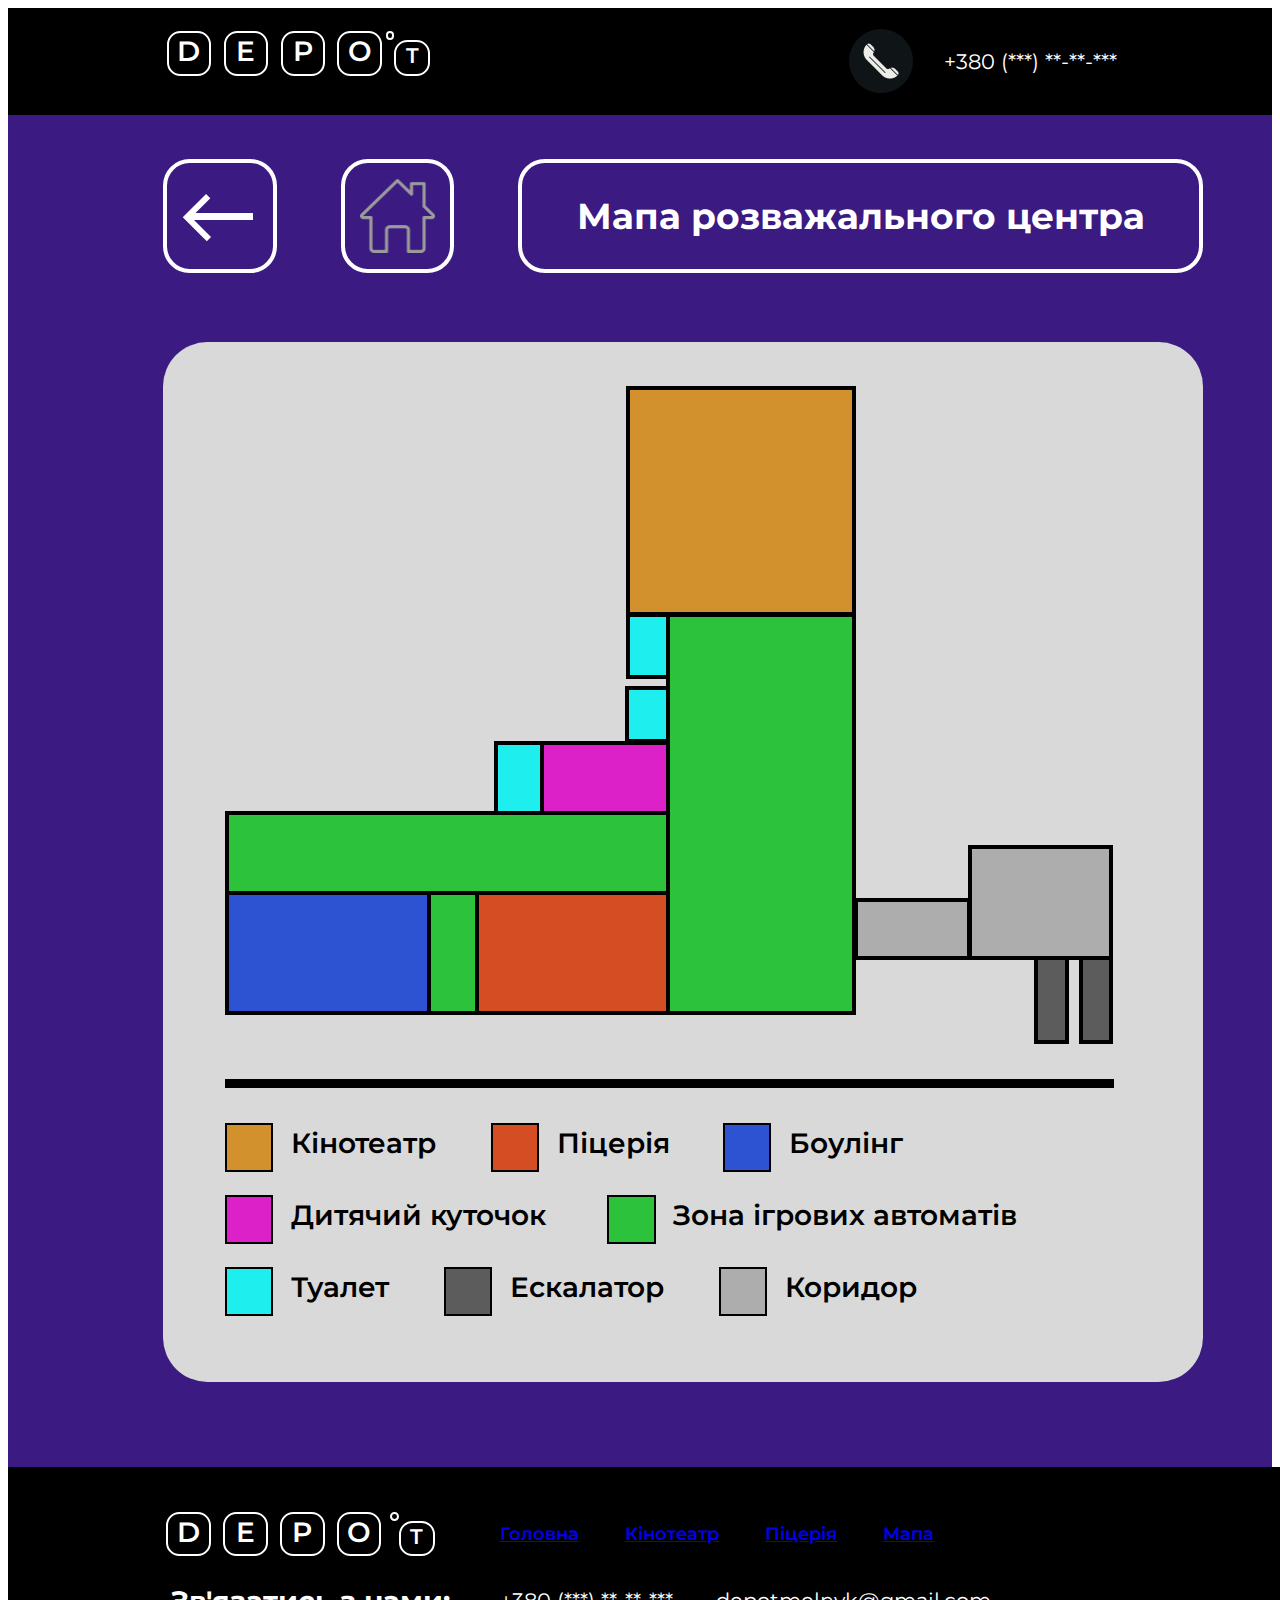
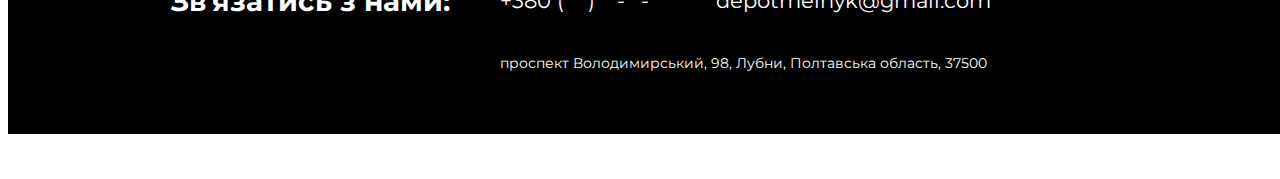
<file: page5-map/index.html>
<!doctype html>
<html lang="en">
<head>
    <meta charset="UTF-8">
    <meta name="viewport"
          content="width=device-width, user-scalable=no, initial-scale=1.0, maximum-scale=1.0, minimum-scale=1.0">
    <meta http-equiv="X-UA-Compatible" content="ie=edge">
    <title>Map</title>
    <link rel="preconnect" href="https://fonts.googleapis.com">
    <link rel="preconnect" href="https://fonts.gstatic.com" crossorigin>
    <link href="https://fonts.googleapis.com/css2?family=Montserrat:wght@400;600;700&display=swap" rel="stylesheet">
    <link rel="stylesheet" type="text/css" href="styles.css">
</head>
<body>

    <div class="header">

        <div class="header-title-depo">
            <div class="header-letter-block">
                <h1>D</h1>
            </div>
            <div class="header-letter-block">
                <h1>E</h1>
            </div>
            <div class="header-letter-block">
                <h1>P</h1>
            </div>
            <div class="header-letter-block">
                <h1>O</h1>
            </div>
        </div>

        <div class="header-t-circle"></div>
        <div class="header-letter-t-block">
            <h2>T</h2>
        </div>

        <h3>+380 (***) **-**-***</h3>
        <img src="..\images\free-icon-phone-call-6677692 1.svg" alt="phone" class="phone-icon">

    </div>


    <div class="background"></div>


    <button class="arrow-button" onclick="goBack()">
        <div class="arrow-button-square"></div>
        <div class="arrow-mainline"></div>
        <div class="arrow-topline"></div>
        <div class="arrow-bottomline"></div>
    </button>

    <a href="..\page1-landing\index.html" class="home-button-square">
        <img src="..\images\free-icon-home-page-3388815 1.svg" alt="home" class="home-icon">
    </a>
    <div class="title-square">
        <h1>Мапа розважального центра</h1>
    </div>


    <div class="big-white-square"></div>
    <div class="big-line"></div>

    <div class="room-cinema"></div>
    <div class="room-pizza"></div>
    <div class="room-bowling"></div>
    <div class="room-kids"></div>
    <div class="toilet-one"></div>
    <div class="toilet-two"></div>
    <div class="toilet-three"></div>
    <div class="hall-big"></div>
    <div class="hall-small"></div>
    <div class="escal-left"></div>
    <div class="escal-right"></div>

    <div class="center-one"></div>
    <div class="center-two"></div>
    <div class="center-three"></div>


    <div class="icons">
        <div class="icon-cinema">
            <h1>Кінотеатр</h1>
        </div>
        <div class="icon-pizza">
            <h1>Піцерія</h1>
        </div>
        <div class="icon-bowling">
            <h1>Боулінг</h1>
        </div>
        <div class="icon-kids">
            <h1>Дитячий куточок</h1>
        </div>
        <div class="icon-center">
            <h1>Зона ігрових автоматів</h1>
        </div>
        <div class="icon-toilet">
            <h1>Туалет</h1>
        </div>
        <div class="icon-escal">
            <h1>Ескалатор</h1>
        </div>
        <div class="icon-hall">
            <h1>Коридор</h1>
        </div>
    </div>



    <div class="footer">

        <div class="footer-title-depo">
            <div class="header-letter-block">
                <h1>D</h1>
            </div>
            <div class="header-letter-block">
                <h1>E</h1>
            </div>
            <div class="header-letter-block">
                <h1>P</h1>
            </div>
            <div class="header-letter-block">
                <h1>O</h1>
            </div>
        </div>

        <div class="footer-t-circle"></div>
        <div class="footer-letter-t-block">
            <h2>T</h2>
        </div>

        <div class="contactus-text">
            <h4>Зв'язатись з нами:</h4>
        </div>

        <div class="phonenumber-text">
            <h5>+380 (***) **-**-***</h5>
        </div>

        <div class="email-text">
            <h5>depotmelnyk@gmail.com</h5>
        </div>

        <div class="address-text">
            <h6>проспект Володимирський, 98, Лубни, Полтавська область, 37500</h6>
        </div>

        <div class="footermenu">
            <a href="..\page1-landing\index.html" class="footermenuoption">
                <h3>Головна</h3>
            </a>
            <a href="..\page2-movies\index.html" class="footermenuoption">
                <h3>Кінотеатр</h3>
            </a>
            <a href="..\page4-pizza\index.html" class="footermenuoption">
                <h3>Піцерія</h3>
            </a>
            <a href="..\page5-map\index.html" class="footermenuoption">
                <h3>Мапа</h3>
            </a>
        </div>



    </div>




    <script src="..\main.js"></script>

</body>
</html>
</file>
<file: page1-landing/styles.css>
:root{
  --bg: #3B1A82;
  --white-bg: #D9D9D9;
  --loc-button: #BDAF2F;
  --letter-d: #E81B1B;
  --letter-e: #36C213;
  --letter-p: #13C2C2;
  --letter-o: #9413C2;
  --letter-t: #D8DC1C;
  --blue-text: #105798;
  --blue-onwhite: #277FD0;
  --booked-place: #CD271C;
  --map-yellow: #D3912E;
  --map-red: #D54D22;
  --map-blue: #2D52D2;
  --map-pink: #DC21C9;
  --map-green: #2DC23C;
  --map-cyan: #1EEEEE;
  --map-escal: #5C5C5C;
  --map-hall: #ADADAD;
}

.header{
  background-color: black;
  height: 120px;
  width: 100%;
  color: white;
  display: flex;
  align-items: center;
  margin: auto;
}

.header h1{
  font-family: 'Montserrat', sans-serif;
  font-weight: 600;
  font-size: 32px;
  margin: 0;
}

.header h2{
  font-family: 'Montserrat', sans-serif;
  font-weight: 600;
  font-size: 24px;
  margin: 0;
}

.header h3{
  font-family: 'Montserrat', sans-serif;
  font-weight: 400;
  font-size: 24px;
  margin: 0;
  position: absolute;
  right: 183px;
}

.phone-icon{
  position: absolute;
  right: 413px;
}

.header-title-depo{
  position: absolute;
  top: 35px;
  left: 183px;
  font-size: 0;
}

.header-letter-block{
  height: 50px;
  width: 50px;
  border: 3px solid white;
  border-radius: 15px;
  box-sizing: border-box;
  margin-right: 14px;
  display: inline-block;
  text-align: center;
  vertical-align: middle;
  color: white;
}

.header-letter-t-block{
  height: 40px;
  width: 40px;
  position: absolute;
  top: 45px;
  left: 439px;
  border: 3px solid white;
  border-radius: 15px;
  box-sizing: border-box;
  margin-right: 14px;
  display: inline-block;
  text-align: center;
  vertical-align: middle;
  color: white;
}

.header-t-circle{
  height: 10px;
  width: 10px;
  position: absolute;
  top: 35px;
  left: 429px;
  border: 3px solid white;
  border-radius: 50%;
  box-sizing: border-box;
}



.welcome-frame{
  position: relative;
  background-color: var(--bg);
  height: 904px;
  width: 100%;
}

.dletter-welcome{
  background-color: var(--letter-d);
  height: 100px;
  width: 100px;
  position: absolute;
  top: 137px;
  left: 183px;
  color: white;
  display:flex;
  align-items: center;
  justify-content: center;
  margin: auto;
  border-radius: 15px;
}

.eletter-welcome{
  background-color: var(--letter-e);
  height: 100px;
  width: 100px;
  position: absolute;
  top: 137px;
  left: 311px;
  color: white;
  display:flex;
  align-items: center;
  justify-content: center;
  margin: auto;
  border-radius: 15px;
}

.pletter-welcome{
  background-color: var(--letter-p);
  height: 100px;
  width: 100px;
  position: absolute;
  top: 137px;
  left: 439px;
  color: white;
  display:flex;
  align-items: center;
  justify-content: center;
  margin: auto;
  border-radius: 15px;
}

.oletter-welcome{
  background-color: var(--letter-o);
  height: 100px;
  width: 100px;
  position: absolute;
  top: 137px;
  left: 567px;
  color: white;
  display:flex;
  align-items: center;
  justify-content: center;
  margin: auto;
  border-radius: 15px;
}

.tletter-welcome{
  background-color: var(--letter-t);
  height: 80px;
  width: 80px;
  position: absolute;
  top: 157px;
  left: 695px;
  color: white;
  display:flex;
  align-items: center;
  justify-content: center;
  margin: auto;
  border-radius: 15px;
}

.yellowcircle-welcome{
  background-color: var(--letter-t);
  height: 20px;
  width: 20px;
  border-radius: 50%;
  position: absolute;
  top: 137px;
  left: 675px;
}

.welcome-frame h1{
  font-family: 'Montserrat', sans-serif;
  font-weight: 600;
  font-size: 64px;
  margin: 0;
}

.welcome-frame h2{
  font-family: 'Montserrat', sans-serif;
  font-weight: 600;
  font-size: 48px;
  margin: 0;
}

.welcome-frame h3{
  font-family: 'Montserrat', sans-serif;
  font-weight: 700;
  font-size: 36px;
  margin: 0;
  color: white;
  position: absolute;
  top: 274px;
  left: 183px;
}

.welcome-frame h4{
  font-family: 'Montserrat', sans-serif;
  font-weight: 600;
  font-size: 24px;
  margin: 0;
  color: white;
  position: absolute;
  top: 330px;
  left: 183px;
}

.welcome-frame h5{
  font-family: 'Montserrat', sans-serif;
  font-weight: 600;
  font-size: 20px;
  margin: 0;
  color: white;
  position: absolute;
  top: 374px;
  left: 183px;
}

.locbutton{
  background-color: var(--loc-button);
  height: 100px;
  width: 270px;
  border-radius: 50px;
  position: absolute;
  top: 485px;
  left: 283px;
  color: black;
  display:flex;
  align-items: center;
  justify-content: center;
  margin: auto;
}

.welcome-frame h6{
  font-family: 'Montserrat', sans-serif;
  font-weight: 600;
  font-size: 32px;
  margin: 0;
}

.cinema-photo{
  position: absolute;
  top: 135px;
  left: 853px;
}

.bowling-photo{
  position: absolute;
  top: 345px;
  left: 653px;
}

.location-icon{
}



.landing{
  position: relative;
}

.landing h1{
  font-family: 'Montserrat', sans-serif;
  font-weight: 700;
  font-size: 48px;
  margin: 0;
  position: absolute;
  top: 69px;
  left: 553px;
}

.landing h2{
  font-family: 'Montserrat', sans-serif;
  font-weight: 700;
  font-size: 32px;
  margin: 0;
}

.landing-description{
  position: absolute;
  top: 153px;
  left: 553px;
  display: inline-block;
}

.landing h3{
  font-family: 'Montserrat', sans-serif;
  font-weight: 600;
  font-size: 24px;
  margin: 0;
}

.white-landing{
  position: relative;
  background-color: var(--white-bg);
  height: 384px;
  width: 100%;
  display: flex;
  color: var(--blue-text);
}

.blue-landing{
  position: relative;
  background-color: var(--bg);
  height: 384px;
  width: 100%;
  display: flex;
  color: white;
}

.landing-blue-button{
  background-color: var(--blue-onwhite);
  height: 56px;
  width: 180px;
  border-radius: 50px;
  position: relative;
  top: 248px;
  left: 553px;
  display: flex;
  color: white;
  align-items: center;
  justify-content: center;
}

.landing-white-button{
  background-color: white;
  height: 56px;
  width: 180px;
  border-radius: 50px;
  position: relative;
  top: 248px;
  left: 553px;
  display: flex;
  color: var(--blue-text);
  align-items: center;
  justify-content: center;
}

.blue-circle{
  height: 224px;
  width: 224px;
  border: 5px solid var(--blue-onwhite);
  border-radius: 50%;
  box-sizing: border-box;
  position: absolute;
  top: 80px;
  left: 207px;
  display:flex;
  align-items: center;
  justify-content: center;
  margin: auto;
}

.white-circle{
  height: 224px;
  width: 224px;
  border: 5px solid white;
  border-radius: 50%;
  box-sizing: border-box;
  position: absolute;
  top: 80px;
  left: 207px;
  display:flex;
  align-items: center;
  justify-content: center;
  margin: auto;
}

.cinema-icon{
}

.pizza-icon{
}

.bowling-icon{
}

.map-icon{
}



.footer{
  position: absolute;
  top: 2560px;
  background-color: black;
  height: 300px;
  width: 100%;
  color: white;
  display: flex;
  margin: auto;
}

.footer-title-depo{
  position: relative;
  top: 50px;
  left: 178px;
  font-size: 0;
}

.footer-letter-t-block{
  height: 40px;
  width: 40px;
  position: relative;
  top: 60px;
  left: 174px;
  border: 3px solid white;
  border-radius: 15px;
  box-sizing: border-box;
  margin-right: 14px;
  display: inline-block;
  text-align: center;
  vertical-align: middle;
  color: white;
}

.footer-t-circle{
  height: 10px;
  width: 10px;
  position: relative;
  top: 50px;
  left: 174px;
  border: 3px solid white;
  border-radius: 50%;
  box-sizing: border-box;
}

.footer h1{
  font-family: 'Montserrat', sans-serif;
  font-weight: 600;
  font-size: 32px;
  margin: 0;
}

.footer h2{
  font-family: 'Montserrat', sans-serif;
  font-weight: 600;
  font-size: 24px;
  margin: 0;
}

.footermenu{
  position: absolute;
  top: 63px;
  left: 553px;
  font-size: 0;
}

.footermenuoption{
  box-sizing: border-box;
  margin-right: 52px;
  display: inline-block;
}

.footer h3{
  font-family: 'Montserrat', sans-serif;
  font-weight: 600;
  font-size: 20px;
  margin: 0;
}

.contactus-text{
  position: absolute;
  top: 130px;
  left: 183px;
}

.footer h4{
  font-family: 'Montserrat', sans-serif;
  font-weight: 700;
  font-size: 32px;
  margin: 0;
}

.phonenumber-text{
  position: absolute;
  top: 135px;
  left: 553px;
}

.email-text{
  position: absolute;
  top: 135px;
  left: 796px;
}

.footer h5{
  font-family: 'Montserrat', sans-serif;
  font-weight: 400;
  font-size: 24px;
  margin: 0;
}

.address-text{
  position: absolute;
  top: 210px;
  left: 553px;
}

.footer h6{
  font-family: 'Montserrat', sans-serif;
  font-weight: 400;
  font-size: 16px;
  margin: 0;
}




@media (max-width: 1366px){
    .header{
      background-color: black;
      height: 106.719px;
      width: 100%;
      color: white;
      display: flex;
      align-items: center;
      margin: auto;
    }

    .header h1{
      font-family: 'Montserrat', sans-serif;
      font-weight: 600;
      font-size: 28.458px;
      margin: 0;
    }

    .header h2{
      font-family: 'Montserrat', sans-serif;
      font-weight: 600;
      font-size: 21.344px;
      margin: 0;
    }

    .header h3{
      font-family: 'Montserrat', sans-serif;
      font-weight: 400;
      font-size: 21.344px;
      margin: 0;
      position: absolute;
      right: 162.746px;
    }

    .phone-icon{
      position: absolute;
      right: 367.29px;
    }

    .header-title-depo{
      position: absolute;
      top: 31.126px;
      left: 166.746px;
      font-size: 0;
    }

    .header-letter-block{
      height: 44.466px;
      width: 44.466px;
      border: 2.668px solid white;
      border-radius: 13.34px;
      box-sizing: border-box;
      margin-right: 12.451px;
      display: inline-block;
      text-align: center;
      vertical-align: middle;
      color: white;
    }

    .header-letter-t-block{
      height: 35.573px;
      width: 35.573px;
      position: absolute;
      top: 40.02px;
      left: 394.413px;
      border: 2.668px solid white;
      border-radius: 13.34px;
      box-sizing: border-box;
      margin-right: 12.451px;
      display: inline-block;
      text-align: center;
      vertical-align: middle;
      color: white;
    }

    .header-t-circle{
      height: 8.893px;
      width: 8.893px;
      position: absolute;
      top: 31.126px;
      left: 385.52px;
      border: 2.668px solid white;
      border-radius: 50%;
      box-sizing: border-box;
    }



    .welcome-frame{
      position: relative;
      background-color: var(--bg);
      height: 803.948px;
      width: 100%;
    }

    .dletter-welcome{
      background-color: var(--letter-d);
      height: 88.932px;
      width: 88.932px;
      position: absolute;
      top: 121.837px;
      left: 162.746px;
      color: white;
      display:flex;
      align-items: center;
      justify-content: center;
      margin: auto;
      border-radius: 13.34px;
    }

    .eletter-welcome{
      background-color: var(--letter-e);
      height: 88.932px;
      width: 88.932px;
      position: absolute;
      top: 121.837px;
      left: 276.579px;
      color: white;
      display:flex;
      align-items: center;
      justify-content: center;
      margin: auto;
      border-radius: 13.34px;
    }

    .pletter-welcome{
      background-color: var(--letter-p);
      height: 88.932px;
      width: 88.932px;
      position: absolute;
      top: 121.837px;
      left: 390.413px;
      color: white;
      display:flex;
      align-items: center;
      justify-content: center;
      margin: auto;
      border-radius: 13.34px;
    }

    .oletter-welcome{
      background-color: var(--letter-o);
      height: 88.932px;
      width: 88.932px;
      position: absolute;
      top: 121.837px;
      left: 504.246px;
      color: white;
      display:flex;
      align-items: center;
      justify-content: center;
      margin: auto;
      border-radius: 13.34px;
    }

    .tletter-welcome{
      background-color: var(--letter-t);
      height: 71.146px;
      width: 71.146px;
      position: absolute;
      top: 139.624px;
      left: 618.079px;
      color: white;
      display:flex;
      align-items: center;
      justify-content: center;
      margin: auto;
      border-radius: 13.34px;
    }

    .yellowcircle-welcome{
      background-color: var(--letter-t);
      height: 17.786px;
      width: 17.786px;
      border-radius: 50%;
      position: absolute;
      top: 121.837px;
      left: 600.293px;
    }

    .welcome-frame h1{
      font-family: 'Montserrat', sans-serif;
      font-weight: 600;
      font-size: 56.917px;
      margin: 0;
    }

    .welcome-frame h2{
      font-family: 'Montserrat', sans-serif;
      font-weight: 600;
      font-size: 42.688px;
      margin: 0;
    }

    .welcome-frame h3{
      font-family: 'Montserrat', sans-serif;
      font-weight: 700;
      font-size: 32.016px;
      margin: 0;
      color: white;
      position: absolute;
      top: 243.674px;
      left: 162.746px;
    }

    .welcome-frame h4{
      font-family: 'Montserrat', sans-serif;
      font-weight: 600;
      font-size: 21.344px;
      margin: 0;
      color: white;
      position: absolute;
      top: 293.477px;
      left: 162.746px;
    }

    .welcome-frame h5{
      font-family: 'Montserrat', sans-serif;
      font-weight: 600;
      font-size: 17.786px;
      margin: 0;
      color: white;
      position: absolute;
      top: 332.607px;
      left: 162.746px;
    }

    .locbutton{
      background-color: var(--loc-button);
      height: 88.932px;
      width: 240.117px;
      border-radius: 44.466px;
      position: absolute;
      top: 431.322px;
      left: 251.678px;
      color: black;
      display:flex;
      align-items: center;
      justify-content: center;
      margin: auto;
    }

    .welcome-frame h6{
      font-family: 'Montserrat', sans-serif;
      font-weight: 600;
      font-size: 28.458px;
      margin: 0;
    }

    .cinema-photo{
      position: absolute;
      top: 120.059px;
      left: 758.592px;
    }

    .bowling-photo{
      position: absolute;
      top: 306.816px;
      left: 580.728px;
    }

    .location-icon{
    }



    .landing{
      position: relative;
    }

    .landing h1{
      font-family: 'Montserrat', sans-serif;
      font-weight: 700;
      font-size: 42.688px;
      margin: 0;
      position: absolute;
      top: 61.363px;
      left: 491.796px;
    }

    .landing h2{
      font-family: 'Montserrat', sans-serif;
      font-weight: 700;
      font-size: 28.458px;
      margin: 0;
    }

    .landing-description{
      position: absolute;
      top: 136.066px;
      left: 491.796px;
      display: inline-block;
    }

    .landing h3{
      font-family: 'Montserrat', sans-serif;
      font-weight: 600;
      font-size: 21.344px;
      margin: 0;
    }

    .white-landing{
      position: relative;
      background-color: var(--white-bg);
      height: 341.5px;
      width: 100%;
      display: flex;
      color: var(--blue-text);
    }

    .blue-landing{
      position: relative;
      background-color: var(--bg);
      height: 341.5px;
      width: 100%;
      display: flex;
      color: white;
    }

    .landing-blue-button{
      background-color: var(--blue-onwhite);
      height: 49.802px;
      width: 160.078px;
      border-radius: 44.466px;
      position: relative;
      top: 220.552px;
      left: 491.796px;
      display: flex;
      color: white;
      align-items: center;
      justify-content: center;
    }

    .landing-white-button{
      background-color: white;
      height: 49.802px;
      width: 160.078px;
      border-radius: 44.466px;
      position: relative;
      top: 220.552px;
      left: 491.796px;
      display: flex;
      color: var(--blue-text);
      align-items: center;
      justify-content: center;
    }

    .blue-circle{
      height: 199.208px;
      width: 199.208px;
      border: 4.447px solid var(--blue-onwhite);
      border-radius: 50%;
      box-sizing: border-box;
      position: absolute;
      top: 71.146px;
      left: 184.09px;
      display:flex;
      align-items: center;
      justify-content: center;
      margin: auto;
    }

    .white-circle{
      height: 199.208px;
      width: 199.208px;
      border: 4.447px solid white;
      border-radius: 50%;
      box-sizing: border-box;
      position: absolute;
      top: 71.146px;
      left: 184.09px;
      display:flex;
      align-items: center;
      justify-content: center;
      margin: auto;
    }

    .cinema-icon{
    }

    .pizza-icon{
    }

    .bowling-icon{
    }

    .map-icon{
    }



    .footer{
      position: absolute;
      top: 2276.667px;
      background-color: black;
      height: 266.797px;
      width: 100%;
      color: white;
      display: flex;
      margin: auto;
    }

    .footer-title-depo{
      position: relative;
      top: 44.466px;
      left: 158.299px;
      font-size: 0;
    }

    .footer-letter-t-block{
      height: 35.573px;
      width: 35.573px;
      position: relative;
      top: 53.359px;
      left: 154.742px;
      border: 2.668px solid white;
      border-radius: 13.34px;
      box-sizing: border-box;
      margin-right: 12.451px;
      display: inline-block;
      text-align: center;
      vertical-align: middle;
      color: white;
    }

    .footer-t-circle{
      height: 8.893px;
      width: 8.893px;
      position: relative;
      top: 44.466px;
      left: 154.742px;
      border: 2.668px solid white;
      border-radius: 50%;
      box-sizing: border-box;
    }

    .footer h1{
      font-family: 'Montserrat', sans-serif;
      font-weight: 600;
      font-size: 28.458px;
      margin: 0;
    }

    .footer h2{
      font-family: 'Montserrat', sans-serif;
      font-weight: 600;
      font-size: 21.344px;
      margin: 0;
    }

    .footermenu{
      position: absolute;
      top: 56.027px;
      left: 491.796px;
      font-size: 0;
    }

    .footermenuoption{
      box-sizing: border-box;
      margin-right: 46.245px;
      display: inline-block;
    }

    .footer h3{
      font-family: 'Montserrat', sans-serif;
      font-weight: 600;
      font-size: 17.786px;
      margin: 0;
    }

    .contactus-text{
      position: absolute;
      top: 115.612px;
      left: 162.746px;
    }

    .footer h4{
      font-family: 'Montserrat', sans-serif;
      font-weight: 700;
      font-size: 28.458px;
      margin: 0;
    }

    .phonenumber-text{
      position: absolute;
      top: 120.059px;
      left: 491.796px;
    }

    .email-text{
      position: absolute;
      top: 120.059px;
      left: 707.901px;
    }

    .footer h5{
      font-family: 'Montserrat', sans-serif;
      font-weight: 400;
      font-size: 21.344px;
      margin: 0;
    }

    .address-text{
      position: absolute;
      top: 186.758px;
      left: 491.796px;
    }

    .footer h6{
      font-family: 'Montserrat', sans-serif;
      font-weight: 400;
      font-size: 14.229px;
      margin: 0;
    }
}



@media (max-width: 960px){
    .header{
      background-color: black;
      height: 75px;
      width: 100%;
      color: white;
      display: flex;
      align-items: center;
      margin: auto;
    }

    .header h1{
      font-family: 'Montserrat', sans-serif;
      font-weight: 600;
      font-size: 20px;
      margin: 0;
    }

    .header h2{
      font-family: 'Montserrat', sans-serif;
      font-weight: 600;
      font-size: 15px;
      margin: 0;
    }

    .header h3{
      font-family: 'Montserrat', sans-serif;
      font-weight: 400;
      font-size: 15px;
      margin: 0;
      position: absolute;
      right: 114.375px;
    }

    .phone-icon{
      position: absolute;
      right: 258.125px;
      width: 5%;
      height: auto;
    }

    .header-title-depo{
      position: absolute;
      top: 23.875px;
      left: 124.375px;
      font-size: 0;
    }

    .header-letter-block{
      height: 31.25px;
      width: 31.25px;
      border: 1.875px solid white;
      border-radius: 9.375px;
      box-sizing: border-box;
      margin-right: 8.75px;
      display: inline-block;
      text-align: center;
      vertical-align: middle;
      color: white;
    }

    .header-letter-t-block{
      height: 25px;
      width: 25px;
      position: absolute;
      top: 30.125px;
      left: 284.375px;
      border: 1.875px solid white;
      border-radius: 9.375px;
      box-sizing: border-box;
      margin-right: 8.75px;
      display: inline-block;
      text-align: center;
      vertical-align: middle;
      color: white;
    }

    .header-t-circle{
      height: 6.25px;
      width: 6.25px;
      position: absolute;
      top: 23.875px;
      left: 278.125px;
      border: 1.875px solid white;
      border-radius: 50%;
      box-sizing: border-box;
    }



    .welcome-frame{
      position: relative;
      background-color: var(--bg);
      height: 565px;
      width: 100%;
    }

    .dletter-welcome{
      background-color: var(--letter-d);
      height: 62.5px;
      width: 62.5px;
      position: absolute;
      top: 85.625px;
      left: 114.375px;
      color: white;
      display:flex;
      align-items: center;
      justify-content: center;
      margin: auto;
      border-radius: 9.375px;
    }

    .eletter-welcome{
      background-color: var(--letter-e);
      height: 62.5px;
      width: 62.5px;
      position: absolute;
      top: 85.625px;
      left: 194.375px;
      color: white;
      display:flex;
      align-items: center;
      justify-content: center;
      margin: auto;
      border-radius: 9.375px;
    }

    .pletter-welcome{
      background-color: var(--letter-p);
      height: 62.5px;
      width: 62.5px;
      position: absolute;
      top: 85.625px;
      left: 274.375px;
      color: white;
      display:flex;
      align-items: center;
      justify-content: center;
      margin: auto;
      border-radius: 9.375px;
    }

    .oletter-welcome{
      background-color: var(--letter-o);
      height: 62.5px;
      width: 62.5px;
      position: absolute;
      top: 85.625px;
      left: 354.375px;
      color: white;
      display:flex;
      align-items: center;
      justify-content: center;
      margin: auto;
      border-radius: 9.375px;
    }

    .tletter-welcome{
      background-color: var(--letter-t);
      height: 50px;
      width: 50px;
      position: absolute;
      top: 98.125px;
      left: 434.375px;
      color: white;
      display:flex;
      align-items: center;
      justify-content: center;
      margin: auto;
      border-radius: 9.375px;
    }

    .yellowcircle-welcome{
      background-color: var(--letter-t);
      height: 12.5px;
      width: 12.5px;
      border-radius: 50%;
      position: absolute;
      top: 85.625px;
      left: 421.875px;
    }

    .welcome-frame h1{
      font-family: 'Montserrat', sans-serif;
      font-weight: 600;
      font-size: 40px;
      margin: 0;
    }

    .welcome-frame h2{
      font-family: 'Montserrat', sans-serif;
      font-weight: 600;
      font-size: 30px;
      margin: 0;
    }

    .welcome-frame h3{
      font-family: 'Montserrat', sans-serif;
      font-weight: 700;
      font-size: 22.5px;
      margin: 0;
      color: white;
      position: absolute;
      top: 171.25px;
      left: 114.375px;
    }

    .welcome-frame h4{
      font-family: 'Montserrat', sans-serif;
      font-weight: 600;
      font-size: 15px;
      margin: 0;
      color: white;
      position: absolute;
      top: 206.25px;
      left: 114.375px;
    }

    .welcome-frame h5{
      font-family: 'Montserrat', sans-serif;
      font-weight: 600;
      font-size: 12.5px;
      margin: 0;
      color: white;
      position: absolute;
      top: 233.75px;
      left: 114.375px;
    }

    .locbutton{
      background-color: var(--loc-button);
      height: 62.5px;
      width: 168.75px;
      border-radius: 31.25px;
      position: absolute;
      top: 303.125px;
      left: 176.875px;
      color: black;
      display:flex;
      align-items: center;
      justify-content: center;
      margin: auto;
    }

    .welcome-frame h6{
      font-family: 'Montserrat', sans-serif;
      font-weight: 600;
      font-size: 20px;
      margin: 0;
    }

    .cinema-photo{
      position: absolute;
      top: 84.375px;
      left: 533.125px;
      width: 30%;
      height: auto;
    }

    .bowling-photo{
      position: absolute;
      top: 215.625px;
      left: 408.125px;
      width: 30%;
      height: auto;
    }

    .location-icon{
      width: 20%;
      height: auto;
    }



    .landing{
      position: relative;
    }

    .landing h1{
      font-family: 'Montserrat', sans-serif;
      font-weight: 700;
      font-size: 30px;
      margin: 0;
      position: absolute;
      top: 43.125px;
      left: 345.625px;
    }

    .landing h2{
      font-family: 'Montserrat', sans-serif;
      font-weight: 700;
      font-size: 20px;
      margin: 0;
    }

    .landing-description{
      position: absolute;
      top: 95.625px;
      left: 345.625px;
      display: inline-block;
    }

    .landing h3{
      font-family: 'Montserrat', sans-serif;
      font-weight: 600;
      font-size: 15px;
      margin: 0;
    }

    .white-landing{
      position: relative;
      background-color: var(--white-bg);
      height: 240px;
      width: 100%;
      display: flex;
      color: var(--blue-text);
    }

    .blue-landing{
      position: relative;
      background-color: var(--bg);
      height: 240px;
      width: 100%;
      display: flex;
      color: white;
    }

    .landing-blue-button{
      background-color: var(--blue-onwhite);
      height: 35px;
      width: 112.5px;
      border-radius: 31.25px;
      position: relative;
      top: 155px;
      left: 345.625px;
      display: flex;
      color: white;
      align-items: center;
      justify-content: center;
    }

    .landing-white-button{
      background-color: white;
      height: 35px;
      width: 112.5px;
      border-radius: 31.25px;
      position: relative;
      top: 155px;
      left: 345.625px;
      display: flex;
      color: var(--blue-text);
      align-items: center;
      justify-content: center;
    }

    .blue-circle{
      height: 140px;
      width: 140px;
      border: 3.125px solid var(--blue-onwhite);
      border-radius: 50%;
      box-sizing: border-box;
      position: absolute;
      top: 50px;
      left: 129.375px;
      display:flex;
      align-items: center;
      justify-content: center;
      margin: auto;
    }

    .white-circle{
      height: 140px;
      width: 140px;
      border: 3.125px solid white;
      border-radius: 50%;
      box-sizing: border-box;
      position: absolute;
      top: 50px;
      left: 129.375px;
      display:flex;
      align-items: center;
      justify-content: center;
      margin: auto;
    }

    .cinema-icon{
      width: 50%;
      height: auto;
    }

    .pizza-icon{
      width: 50%;
      height: auto;
    }

    .bowling-icon{
      width: 50%;
      height: auto;
    }

    .map-icon{
      width: 50%;
      height: auto;
    }



    .footer{
      position: absolute;
      top: 1600px;
      background-color: black;
      height: 187.5px;
      width: 100%;
      color: white;
      display: flex;
      margin: auto;
    }

    .footer-title-depo{
      position: relative;
      top: 31.25px;
      left: 111.25px;
      font-size: 0;
    }

    .footer-letter-t-block{
      height: 25px;
      width: 25px;
      position: relative;
      top: 37.5px;
      left: 108.75px;
      border: 1.875px solid white;
      border-radius: 9.375px;
      box-sizing: border-box;
      margin-right: 8.75px;
      display: inline-block;
      text-align: center;
      vertical-align: middle;
      color: white;
    }

    .footer-t-circle{
      height: 6.25px;
      width: 6.25px;
      position: relative;
      top: 31.25px;
      left: 108.75px;
      border: 1.875px solid white;
      border-radius: 50%;
      box-sizing: border-box;
    }

    .footer h1{
      font-family: 'Montserrat', sans-serif;
      font-weight: 600;
      font-size: 20px;
      margin: 0;
    }

    .footer h2{
      font-family: 'Montserrat', sans-serif;
      font-weight: 600;
      font-size: 15px;
      margin: 0;
    }

    .footermenu{
      position: absolute;
      top: 39.375px;
      left: 345.625px;
      font-size: 0;
    }

    .footermenuoption{
      box-sizing: border-box;
      margin-right: 32.5px;
      display: inline-block;
    }

    .footer h3{
      font-family: 'Montserrat', sans-serif;
      font-weight: 600;
      font-size: 12.5px;
      margin: 0;
    }

    .contactus-text{
      position: absolute;
      top: 81.25px;
      left: 114.375px;
    }

    .footer h4{
      font-family: 'Montserrat', sans-serif;
      font-weight: 700;
      font-size: 20px;
      margin: 0;
    }

    .phonenumber-text{
      position: absolute;
      top: 84.375px;
      left: 345.625px;
    }

    .email-text{
      position: absolute;
      top: 84.375px;
      left: 497.5px;
    }

    .footer h5{
      font-family: 'Montserrat', sans-serif;
      font-weight: 400;
      font-size: 15px;
      margin: 0;
    }

    .address-text{
      position: absolute;
      top: 131.25px;
      left: 345.625px;
    }

    .footer h6{
      font-family: 'Montserrat', sans-serif;
      font-weight: 400;
      font-size: 10px;
      margin: 0;
    }
}



@media (max-width: 512px){
    .header{
      background-color: black;
      height: 40px;
      width: 100%;
      color: white;
      display: flex;
      align-items: center;
      margin: auto;
    }

    .header h1{
      font-family: 'Montserrat', sans-serif;
      font-weight: 600;
      font-size: 10.667px;
      margin: 0;
    }

    .header h2{
      font-family: 'Montserrat', sans-serif;
      font-weight: 600;
      font-size: 8px;
      margin: 0;
    }

    .header h3{
      font-family: 'Montserrat', sans-serif;
      font-weight: 400;
      font-size: 8px;
      margin: 0;
      position: absolute;
      right: 61px;
    }

    .phone-icon{
      position: absolute;
      right: 137.667px;
    }

    .header-title-depo{
      position: absolute;
      top: 20px;
      left: 70px;
      font-size: 0;
    }

    .header-letter-block{
      height: 16.667px;
      width: 16.667px;
      border: 1px solid white;
      border-radius: 5px;
      box-sizing: border-box;
      margin-right: 4.667px;
      display: inline-block;
      text-align: center;
      vertical-align: middle;
      color: white;
    }

    .header-letter-t-block{
      height: 13.333px;
      width: 13.333px;
      position: absolute;
      top: 23.333px;
      left: 154.667px;
      border: 1px solid white;
      border-radius: 5px;
      box-sizing: border-box;
      margin-right: 4.667px;
      display: inline-block;
      text-align: center;
      vertical-align: middle;
      color: white;
    }

    .header-t-circle{
      height: 3.333px;
      width: 3.333px;
      position: absolute;
      top: 20px;
      left: 151.667px;
      border: 1px solid white;
      border-radius: 50%;
      box-sizing: border-box;
    }



    .welcome-frame{
      position: relative;
      background-color: var(--bg);
      height: 301.333px;
      width: 100%;
    }

    .dletter-welcome{
      background-color: var(--letter-d);
      height: 33.333px;
      width: 33.333px;
      position: absolute;
      top: 45.667px;
      left: 61px;
      color: white;
      display:flex;
      align-items: center;
      justify-content: center;
      margin: auto;
      border-radius: 5px;
    }

    .eletter-welcome{
      background-color: var(--letter-e);
      height: 33.333px;
      width: 33.333px;
      position: absolute;
      top: 45.667px;
      left: 103.667px;
      color: white;
      display:flex;
      align-items: center;
      justify-content: center;
      margin: auto;
      border-radius: 5px;
    }

    .pletter-welcome{
      background-color: var(--letter-p);
      height: 33.333px;
      width: 33.333px;
      position: absolute;
      top: 45.667px;
      left: 146.333px;
      color: white;
      display:flex;
      align-items: center;
      justify-content: center;
      margin: auto;
      border-radius: 5px;
    }

    .oletter-welcome{
      background-color: var(--letter-o);
      height: 33.333px;
      width: 33.333px;
      position: absolute;
      top: 45.667px;
      left: 189px;
      color: white;
      display:flex;
      align-items: center;
      justify-content: center;
      margin: auto;
      border-radius: 5px;
    }

    .tletter-welcome{
      background-color: var(--letter-t);
      height: 26.667px;
      width: 26.667px;
      position: absolute;
      top: 52.333px;
      left: 231.667px;
      color: white;
      display:flex;
      align-items: center;
      justify-content: center;
      margin: auto;
      border-radius: 5px;
    }

    .yellowcircle-welcome{
      background-color: var(--letter-t);
      height: 6.667px;
      width: 6.667px;
      border-radius: 50%;
      position: absolute;
      top: 45.667px;
      left: 225px;
    }

    .welcome-frame h1{
      font-family: 'Montserrat', sans-serif;
      font-weight: 600;
      font-size: 21.333px;
      margin: 0;
    }

    .welcome-frame h2{
      font-family: 'Montserrat', sans-serif;
      font-weight: 600;
      font-size: 16px;
      margin: 0;
    }

    .welcome-frame h3{
      font-family: 'Montserrat', sans-serif;
      font-weight: 700;
      font-size: 12px;
      margin: 0;
      color: white;
      position: absolute;
      top: 91.333px;
      left: 61px;
    }

    .welcome-frame h4{
      font-family: 'Montserrat', sans-serif;
      font-weight: 600;
      font-size: 8px;
      margin: 0;
      color: white;
      position: absolute;
      top: 110px;
      left: 61px;
    }

    .welcome-frame h5{
      font-family: 'Montserrat', sans-serif;
      font-weight: 600;
      font-size: 6.667px;
      margin: 0;
      color: white;
      position: absolute;
      top: 124.667px;
      left: 61px;
    }

    .locbutton{
      background-color: var(--loc-button);
      height: 33.333px;
      width: 90px;
      border-radius: 16.667px;
      position: absolute;
      top: 161.667px;
      left: 94.333px;
      color: black;
      display:flex;
      align-items: center;
      justify-content: center;
      margin: auto;
    }

    .welcome-frame h6{
      font-family: 'Montserrat', sans-serif;
      font-weight: 600;
      font-size: 10.667px;
      margin: 0;
    }

    .cinema-photo{
      position: absolute;
      top: 45px;
      left: 284.333px;
    }

    .bowling-photo{
      position: absolute;
      top: 115px;
      left: 217.667px;
    }

    .location-icon{
    }



    .landing{
      position: relative;
    }

    .landing h1{
      font-family: 'Montserrat', sans-serif;
      font-weight: 700;
      font-size: 16px;
      margin: 0;
      position: absolute;
      top: 23px;
      left: 184.333px;
    }

    .landing h2{
      font-family: 'Montserrat', sans-serif;
      font-weight: 700;
      font-size: 10.667px;
      margin: 0;
    }

    .landing-description{
      position: absolute;
      top: 51px;
      left: 184.333px;
      display: inline-block;
    }

    .landing h3{
      font-family: 'Montserrat', sans-serif;
      font-weight: 600;
      font-size: 8px;
      margin: 0;
    }

    .white-landing{
      position: relative;
      background-color: var(--white-bg);
      height: 128px;
      width: 100%;
      display: flex;
      color: var(--blue-text);
    }

    .blue-landing{
      position: relative;
      background-color: var(--bg);
      height: 128px;
      width: 100%;
      display: flex;
      color: white;
    }

    .landing-blue-button{
      background-color: var(--blue-onwhite);
      height: 18.667px;
      width: 60px;
      border-radius: 16.667px;
      position: relative;
      top: 82.667px;
      left: 184.333px;
      display: flex;
      color: white;
      align-items: center;
      justify-content: center;
    }

    .landing-white-button{
      background-color: white;
      height: 18.667px;
      width: 60px;
      border-radius: 16.667px;
      position: relative;
      top: 82.667px;
      left: 184.333px;
      display: flex;
      color: var(--blue-text);
      align-items: center;
      justify-content: center;
    }

    .blue-circle{
      height: 74.667px;
      width: 74.667px;
      border: 1.667px solid var(--blue-onwhite);
      border-radius: 50%;
      box-sizing: border-box;
      position: absolute;
      top: 26.667px;
      left: 69px;
      display:flex;
      align-items: center;
      justify-content: center;
      margin: auto;
    }

    .white-circle{
      height: 74.667px;
      width: 74.667px;
      border: 1.667px solid white;
      border-radius: 50%;
      box-sizing: border-box;
      position: absolute;
      top: 26.667px;
      left: 69px;
      display:flex;
      align-items: center;
      justify-content: center;
      margin: auto;
    }

    .cinema-icon{
    }

    .pizza-icon{
    }

    .bowling-icon{
    }

    .map-icon{
    }



    .footer{
      position: absolute;
      top: 853.333px;
      background-color: black;
      height: 100px;
      width: 100%;
      color: white;
      display: flex;
      margin: auto;
    }

    .footer-title-depo{
      position: relative;
      top: 16.667px;
      left: 59.333px;
      font-size: 0;
    }

    .footer-letter-t-block{
      height: 13.333px;
      width: 13.333px;
      position: relative;
      top: 20px;
      left: 58px;
      border: 1px solid white;
      border-radius: 5px;
      box-sizing: border-box;
      margin-right: 4.667px;
      display: inline-block;
      text-align: center;
      vertical-align: middle;
      color: white;
    }

    .footer-t-circle{
      height: 3.333px;
      width: 3.333px;
      position: relative;
      top: 16.667px;
      left: 58px;
      border: 1px solid white;
      border-radius: 50%;
      box-sizing: border-box;
    }

    .footer h1{
      font-family: 'Montserrat', sans-serif;
      font-weight: 600;
      font-size: 10.667px;
      margin: 0;
    }

    .footer h2{
      font-family: 'Montserrat', sans-serif;
      font-weight: 600;
      font-size: 8px;
      margin: 0;
    }

    .footermenu{
      position: absolute;
      top: 21px;
      left: 184.333px;
      font-size: 0;
    }

    .footermenuoption{
      box-sizing: border-box;
      margin-right: 17.333px;
      display: inline-block;
    }

    .footer h3{
      font-family: 'Montserrat', sans-serif;
      font-weight: 600;
      font-size: 6.667px;
      margin: 0;
    }

    .contactus-text{
      position: absolute;
      top: 43.333px;
      left: 61px;
    }

    .footer h4{
      font-family: 'Montserrat', sans-serif;
      font-weight: 700;
      font-size: 10.667px;
      margin: 0;
    }

    .phonenumber-text{
      position: absolute;
      top: 45px;
      left: 184.333px;
    }

    .email-text{
      position: absolute;
      top: 45px;
      left: 265.333px;
    }

    .footer h5{
      font-family: 'Montserrat', sans-serif;
      font-weight: 400;
      font-size: 8px;
      margin: 0;
    }

    .address-text{
      position: absolute;
      top: 70px;
      left: 184.333px;
    }

    .footer h6{
      font-family: 'Montserrat', sans-serif;
      font-weight: 400;
      font-size: 5.333px;
      margin: 0;
    }
}



@media (max-width: 414px){
    .header{
      background-color: black;
      height: 32.432px;
      width: 100%;
      color: white;
      display: flex;
      align-items: center;
      margin: auto;
    }

    .header h1{
      font-family: 'Montserrat', sans-serif;
      font-weight: 600;
      font-size: 8.649px;
      margin: 0;
    }

    .header h2{
      font-family: 'Montserrat', sans-serif;
      font-weight: 600;
      font-size: 6.486px;
      margin: 0;
    }

    .header h3{
      font-family: 'Montserrat', sans-serif;
      font-weight: 400;
      font-size: 6.486px;
      margin: 0;
      position: absolute;
      right: 49.459px;
    }

    .phone-icon{
      position: absolute;
      right: 111.622px;
    }

    .header-title-depo{
      position: absolute;
      top: 15.459px;
      left: 59.459px;
      font-size: 0;
    }

    .header-letter-block{
      height: 13.514px;
      width: 13.514px;
      border: 0.811px solid white;
      border-radius: 4.054px;
      box-sizing: border-box;
      margin-right: 3.784px;
      display: inline-block;
      text-align: center;
      vertical-align: middle;
      color: white;
    }

    .header-letter-t-block{
      height: 10.811px;
      width: 10.811px;
      position: absolute;
      top: 18.162px;
      left: 128.649px;
      border: 0.811px solid white;
      border-radius: 4.054px;
      box-sizing: border-box;
      margin-right: 3.784px;
      display: inline-block;
      text-align: center;
      vertical-align: middle;
      color: white;
    }

    .header-t-circle{
      height: 2.703px;
      width: 2.703px;
      position: absolute;
      top: 15.459px;
      left: 125.946px;
      border: 0.811px solid white;
      border-radius: 50%;
      box-sizing: border-box;
    }



    .welcome-frame{
      position: relative;
      background-color: var(--bg);
      height: 244.324px;
      width: 100%;
    }

    .dletter-welcome{
      background-color: var(--letter-d);
      height: 27.027px;
      width: 27.027px;
      position: absolute;
      top: 37.027px;
      left: 49.459px;
      color: white;
      display:flex;
      align-items: center;
      justify-content: center;
      margin: auto;
      border-radius: 4.054px;
    }

    .eletter-welcome{
      background-color: var(--letter-e);
      height: 27.027px;
      width: 27.027px;
      position: absolute;
      top: 37.027px;
      left: 84.054px;
      color: white;
      display:flex;
      align-items: center;
      justify-content: center;
      margin: auto;
      border-radius: 4.054px;
    }

    .pletter-welcome{
      background-color: var(--letter-p);
      height: 27.027px;
      width: 27.027px;
      position: absolute;
      top: 37.027px;
      left: 118.649px;
      color: white;
      display:flex;
      align-items: center;
      justify-content: center;
      margin: auto;
      border-radius: 4.054px;
    }

    .oletter-welcome{
      background-color: var(--letter-o);
      height: 27.027px;
      width: 27.027px;
      position: absolute;
      top: 37.027px;
      left: 153.243px;
      color: white;
      display:flex;
      align-items: center;
      justify-content: center;
      margin: auto;
      border-radius: 4.054px;
    }

    .tletter-welcome{
      background-color: var(--letter-t);
      height: 21.622px;
      width: 21.622px;
      position: absolute;
      top: 42.432px;
      left: 187.838px;
      color: white;
      display:flex;
      align-items: center;
      justify-content: center;
      margin: auto;
      border-radius: 4.054px;
    }

    .yellowcircle-welcome{
      background-color: var(--letter-t);
      height: 5.405px;
      width: 5.405px;
      border-radius: 50%;
      position: absolute;
      top: 37.027px;
      left: 182.432px;
    }

    .welcome-frame h1{
      font-family: 'Montserrat', sans-serif;
      font-weight: 600;
      font-size: 17.297px;
      margin: 0;
    }

    .welcome-frame h2{
      font-family: 'Montserrat', sans-serif;
      font-weight: 600;
      font-size: 12.973px;
      margin: 0;
    }

    .welcome-frame h3{
      font-family: 'Montserrat', sans-serif;
      font-weight: 700;
      font-size: 9.73px;
      margin: 0;
      color: white;
      position: absolute;
      top: 74.054px;
      left: 49.459px;
    }

    .welcome-frame h4{
      font-family: 'Montserrat', sans-serif;
      font-weight: 600;
      font-size: 6.486px;
      margin: 0;
      color: white;
      position: absolute;
      top: 89.189px;
      left: 49.459px;
    }

    .welcome-frame h5{
      font-family: 'Montserrat', sans-serif;
      font-weight: 600;
      font-size: 5.405px;
      margin: 0;
      color: white;
      position: absolute;
      top: 101.081px;
      left: 49.459px;
    }

    .locbutton{
      background-color: var(--loc-button);
      height: 27.027px;
      width: 72.973px;
      border-radius: 13.514px;
      position: absolute;
      top: 131.081px;
      left: 76.486px;
      color: black;
      display:flex;
      align-items: center;
      justify-content: center;
      margin: auto;
    }

    .welcome-frame h6{
      font-family: 'Montserrat', sans-serif;
      font-weight: 600;
      font-size: 8.649px;
      margin: 0;
    }

    .cinema-photo{
      position: absolute;
      top: 36.486px;
      left: 230.541px;
    }

    .bowling-photo{
      position: absolute;
      top: 93.243px;
      left: 176.486px;
    }

    .location-icon{
    }



    .landing{
      position: relative;
    }

    .landing h1{
      font-family: 'Montserrat', sans-serif;
      font-weight: 700;
      font-size: 12.973px;
      margin: 0;
      position: absolute;
      top: 18.649px;
      left: 149.459px;
    }

    .landing h2{
      font-family: 'Montserrat', sans-serif;
      font-weight: 700;
      font-size: 8.649px;
      margin: 0;
    }

    .landing-description{
      position: absolute;
      top: 41.351px;
      left: 149.459px;
      display: inline-block;
    }

    .landing h3{
      font-family: 'Montserrat', sans-serif;
      font-weight: 600;
      font-size: 6.486px;
      margin: 0;
    }

    .white-landing{
      position: relative;
      background-color: var(--white-bg);
      height: 103.784px;
      width: 100%;
      display: flex;
      color: var(--blue-text);
    }

    .blue-landing{
      position: relative;
      background-color: var(--bg);
      height: 103.784px;
      width: 100%;
      display: flex;
      color: white;
    }

    .landing-blue-button{
      background-color: var(--blue-onwhite);
      height: 15.135px;
      width: 48.649px;
      border-radius: 13.514px;
      position: relative;
      top: 67.027px;
      left: 149.459px;
      display: flex;
      color: white;
      align-items: center;
      justify-content: center;
    }

    .landing-white-button{
      background-color: white;
      height: 15.135px;
      width: 48.649px;
      border-radius: 13.514px;
      position: relative;
      top: 67.027px;
      left: 149.459px;
      display: flex;
      color: var(--blue-text);
      align-items: center;
      justify-content: center;
    }

    .blue-circle{
      height: 60.541px;
      width: 60.541px;
      border: 1.351px solid var(--blue-onwhite);
      border-radius: 50%;
      box-sizing: border-box;
      position: absolute;
      top: 21.622px;
      left: 55.946px;
      display:flex;
      align-items: center;
      justify-content: center;
      margin: auto;
    }

    .white-circle{
      height: 60.541px;
      width: 60.541px;
      border: 1.351px solid white;
      border-radius: 50%;
      box-sizing: border-box;
      position: absolute;
      top: 21.622px;
      left: 55.946px;
      display:flex;
      align-items: center;
      justify-content: center;
      margin: auto;
    }

    .cinema-icon{
    }

    .pizza-icon{
    }

    .bowling-icon{
    }

    .map-icon{
    }



    .footer{
      position: absolute;
      top: 691.892px;
      background-color: black;
      height: 81.081px;
      width: 100%;
      color: white;
      display: flex;
      margin: auto;
    }

    .footer-title-depo{
      position: relative;
      top: 13.514px;
      left: 48.108px;
      font-size: 0;
    }

    .footer-letter-t-block{
      height: 10.811px;
      width: 10.811px;
      position: relative;
      top: 16.216px;
      left: 47.027px;
      border: 0.811px solid white;
      border-radius: 4.054px;
      box-sizing: border-box;
      margin-right: 3.784px;
      display: inline-block;
      text-align: center;
      vertical-align: middle;
      color: white;
    }

    .footer-t-circle{
      height: 2.703px;
      width: 2.703px;
      position: relative;
      top: 13.514px;
      left: 47.027px;
      border: 0.811px solid white;
      border-radius: 50%;
      box-sizing: border-box;
    }

    .footer h1{
      font-family: 'Montserrat', sans-serif;
      font-weight: 600;
      font-size: 8.649px;
      margin: 0;
    }

    .footer h2{
      font-family: 'Montserrat', sans-serif;
      font-weight: 600;
      font-size: 6.486px;
      margin: 0;
    }

    .footermenu{
      position: absolute;
      top: 17.027px;
      left: 149.459px;
      font-size: 0;
    }

    .footermenuoption{
      box-sizing: border-box;
      margin-right: 14.054px;
      display: inline-block;
    }

    .footer h3{
      font-family: 'Montserrat', sans-serif;
      font-weight: 600;
      font-size: 5.405px;
      margin: 0;
    }

    .contactus-text{
      position: absolute;
      top: 35.135px;
      left: 49.459px;
    }

    .footer h4{
      font-family: 'Montserrat', sans-serif;
      font-weight: 700;
      font-size: 8.649px;
      margin: 0;
    }

    .phonenumber-text{
      position: absolute;
      top: 36.486px;
      left: 149.459px;
    }

    .email-text{
      position: absolute;
      top: 36.486px;
      left: 215.135px;
    }

    .footer h5{
      font-family: 'Montserrat', sans-serif;
      font-weight: 400;
      font-size: 6.486px;
      margin: 0;
    }

    .address-text{
      position: absolute;
      top: 56.757px;
      left: 149.459px;
    }

    .footer h6{
      font-family: 'Montserrat', sans-serif;
      font-weight: 400;
      font-size: 4.324px;
      margin: 0;
    }
}



@media (max-width: 320px){
    .header{
      background-color: black;
      height: 25px;
      width: 100%;
      color: white;
      display: flex;
      align-items: center;
      margin: auto;
    }

    .header h1{
      font-family: 'Montserrat', sans-serif;
      font-weight: 600;
      font-size: 6.667px;
      margin: 0;
    }

    .header h2{
      font-family: 'Montserrat', sans-serif;
      font-weight: 600;
      font-size: 5px;
      margin: 0;
    }

    .header h3{
      font-family: 'Montserrat', sans-serif;
      font-weight: 400;
      font-size: 5px;
      margin: 0;
      position: absolute;
      right: 38.125px;
    }

    .phone-icon{
      position: absolute;
      right: 86.042px;
      width: 5%;
      height: auto;
    }

    .header-title-depo{
      position: absolute;
      top: 14.584px;
      left: 46.125px;
      font-size: 0;
    }

    .header-letter-block{
      height: 10.417px;
      width: 10.417px;
      border: 0.625px solid white;
      border-radius: 3.125px;
      box-sizing: border-box;
      margin-right: 2.917px;
      display: inline-block;
      text-align: center;
      vertical-align: middle;
      color: white;
    }

    .header-letter-t-block{
      height: 8.333px;
      width: 8.333px;
      position: absolute;
      top: 16.667px;
      left: 99.458px;
      border: 0.625px solid white;
      border-radius: 3.125px;
      box-sizing: border-box;
      margin-right: 2.917px;
      display: inline-block;
      text-align: center;
      vertical-align: middle;
      color: white;
    }

    .header-t-circle{
      height: 2.083px;
      width: 2.083px;
      position: absolute;
      top: 14.584px;
      left: 97.375px;
      border: 0.625px solid white;
      border-radius: 50%;
      box-sizing: border-box;
    }



    .welcome-frame{
      position: relative;
      background-color: var(--bg);
      height: 188.333px;
      width: 100%;
    }

    .dletter-welcome{
      background-color: var(--letter-d);
      height: 20.833px;
      width: 20.833px;
      position: absolute;
      top: 28.542px;
      left: 38.125px;
      color: white;
      display:flex;
      align-items: center;
      justify-content: center;
      margin: auto;
      border-radius: 3.125px;
    }

    .eletter-welcome{
      background-color: var(--letter-e);
      height: 20.833px;
      width: 20.833px;
      position: absolute;
      top: 28.542px;
      left: 64.792px;
      color: white;
      display:flex;
      align-items: center;
      justify-content: center;
      margin: auto;
      border-radius: 3.125px;
    }

    .pletter-welcome{
      background-color: var(--letter-p);
      height: 20.833px;
      width: 20.833px;
      position: absolute;
      top: 28.542px;
      left: 91.458px;
      color: white;
      display:flex;
      align-items: center;
      justify-content: center;
      margin: auto;
      border-radius: 3.125px;
    }

    .oletter-welcome{
      background-color: var(--letter-o);
      height: 20.833px;
      width: 20.833px;
      position: absolute;
      top: 28.542px;
      left: 118.125px;
      color: white;
      display:flex;
      align-items: center;
      justify-content: center;
      margin: auto;
      border-radius: 3.125px;
    }

    .tletter-welcome{
      background-color: var(--letter-t);
      height: 16.667px;
      width: 16.667px;
      position: absolute;
      top: 32.708px;
      left: 144.792px;
      color: white;
      display:flex;
      align-items: center;
      justify-content: center;
      margin: auto;
      border-radius: 3.125px;
    }

    .yellowcircle-welcome{
      background-color: var(--letter-t);
      height: 4.167px;
      width: 4.167px;
      border-radius: 50%;
      position: absolute;
      top: 28.542px;
      left: 140.625px;
    }

    .welcome-frame h1{
      font-family: 'Montserrat', sans-serif;
      font-weight: 600;
      font-size: 13.333px;
      margin: 0;
    }

    .welcome-frame h2{
      font-family: 'Montserrat', sans-serif;
      font-weight: 600;
      font-size: 10px;
      margin: 0;
    }

    .welcome-frame h3{
      font-family: 'Montserrat', sans-serif;
      font-weight: 700;
      font-size: 7.5px;
      margin: 0;
      color: white;
      position: absolute;
      top: 57.083px;
      left: 38.125px;
    }

    .welcome-frame h4{
      font-family: 'Montserrat', sans-serif;
      font-weight: 600;
      font-size: 5px;
      margin: 0;
      color: white;
      position: absolute;
      top: 68.75px;
      left: 38.125px;
    }

    .welcome-frame h5{
      font-family: 'Montserrat', sans-serif;
      font-weight: 600;
      font-size: 4.167px;
      margin: 0;
      color: white;
      position: absolute;
      top: 77.917px;
      left: 38.125px;
    }

    .locbutton{
      background-color: var(--loc-button);
      height: 20.833px;
      width: 56.25px;
      border-radius: 10.417px;
      position: absolute;
      top: 101.042px;
      left: 58.958px;
      color: black;
      display:flex;
      align-items: center;
      justify-content: center;
      margin: auto;
    }

    .welcome-frame h6{
      font-family: 'Montserrat', sans-serif;
      font-weight: 600;
      font-size: 6.667px;
      margin: 0;
    }

    .cinema-photo{
      position: absolute;
      top: 28.125px;
      left: 177.708px;
      width: 30%;
      height: auto;
    }

    .bowling-photo{
      position: absolute;
      top: 71.875px;
      left: 136.042px;
      width: 30%;
      height: auto;
    }

    .location-icon{
      width: 20%;
      height: auto;
    }



    .landing{
      position: relative;
    }

    .landing h1{
      font-family: 'Montserrat', sans-serif;
      font-weight: 700;
      font-size: 10px;
      margin: 0;
      position: absolute;
      top: 14.375px;
      left: 115.208px;
    }

    .landing h2{
      font-family: 'Montserrat', sans-serif;
      font-weight: 700;
      font-size: 6.667px;
      margin: 0;
    }

    .landing-description{
      position: absolute;
      top: 31.875px;
      left: 115.208px;
      display: inline-block;
    }

    .landing h3{
      font-family: 'Montserrat', sans-serif;
      font-weight: 600;
      font-size: 5px;
      margin: 0;
    }

    .white-landing{
      position: relative;
      background-color: var(--white-bg);
      height: 80px;
      width: 100%;
      display: flex;
      color: var(--blue-text);
    }

    .blue-landing{
      position: relative;
      background-color: var(--bg);
      height: 80px;
      width: 100%;
      display: flex;
      color: white;
    }

    .landing-blue-button{
      background-color: var(--blue-onwhite);
      height: 11.667px;
      width: 37.5px;
      border-radius: 10.417px;
      position: relative;
      top: 51.667px;
      left: 115.208px;
      display: flex;
      color: white;
      align-items: center;
      justify-content: center;
    }

    .landing-white-button{
      background-color: white;
      height: 11.667px;
      width: 37.5px;
      border-radius: 10.417px;
      position: relative;
      top: 51.667px;
      left: 115.208px;
      display: flex;
      color: var(--blue-text);
      align-items: center;
      justify-content: center;
    }

    .blue-circle{
      height: 46.667px;
      width: 46.667px;
      border: 1.042px solid var(--blue-onwhite);
      border-radius: 50%;
      box-sizing: border-box;
      position: absolute;
      top: 16.667px;
      left: 43.125px;
      display:flex;
      align-items: center;
      justify-content: center;
      margin: auto;
    }

    .white-circle{
      height: 46.667px;
      width: 46.667px;
      border: 1.042px solid white;
      border-radius: 50%;
      box-sizing: border-box;
      position: absolute;
      top: 16.667px;
      left: 43.125px;
      display:flex;
      align-items: center;
      justify-content: center;
      margin: auto;
    }

    .cinema-icon{
      width: 50%;
      height: auto;
    }

    .pizza-icon{
      width: 50%;
      height: auto;
    }

    .bowling-icon{
      width: 50%;
      height: auto;
    }

    .map-icon{
      width: 50%;
      height: auto;
    }



    .footer{
      position: absolute;
      top: 533.333px;
      background-color: black;
      height: 62.5px;
      width: 100%;
      color: white;
      display: flex;
      margin: auto;
    }

    .footer-title-depo{
      position: relative;
      top: 10.417px;
      left: 37.083px;
      font-size: 0;
    }

    .footer-letter-t-block{
      height: 8.333px;
      width: 8.333px;
      position: relative;
      top: 12.5px;
      left: 36.25px;
      border: 0.625px solid white;
      border-radius: 3.125px;
      box-sizing: border-box;
      margin-right: 2.917px;
      display: inline-block;
      text-align: center;
      vertical-align: middle;
      color: white;
    }

    .footer-t-circle{
      height: 2.083px;
      width: 2.083px;
      position: relative;
      top: 10.417px;
      left: 36.25px;
      border: 0.625px solid white;
      border-radius: 50%;
      box-sizing: border-box;
    }

    .footer h1{
      font-family: 'Montserrat', sans-serif;
      font-weight: 600;
      font-size: 6.667px;
      margin: 0;
    }

    .footer h2{
      font-family: 'Montserrat', sans-serif;
      font-weight: 600;
      font-size: 5px;
      margin: 0;
    }

    .footermenu{
      position: absolute;
      top: 13.125px;
      left: 115.208px;
      font-size: 0;
    }

    .footermenuoption{
      box-sizing: border-box;
      margin-right: 10.833px;
      display: inline-block;
    }

    .footer h3{
      font-family: 'Montserrat', sans-serif;
      font-weight: 600;
      font-size: 4.167px;
      margin: 0;
    }

    .contactus-text{
      position: absolute;
      top: 27.083px;
      left: 38.125px;
    }

    .footer h4{
      font-family: 'Montserrat', sans-serif;
      font-weight: 700;
      font-size: 6.667px;
      margin: 0;
    }

    .phonenumber-text{
      position: absolute;
      top: 28.125px;
      left: 115.208px;
    }

    .email-text{
      position: absolute;
      top: 28.125px;
      left: 165.833px;
    }

    .footer h5{
      font-family: 'Montserrat', sans-serif;
      font-weight: 400;
      font-size: 5px;
      margin: 0;
    }

    .address-text{
      position: absolute;
      top: 43.75px;
      left: 115.208px;
    }

    .footer h6{
      font-family: 'Montserrat', sans-serif;
      font-weight: 400;
      font-size: 3.333px;
      margin: 0;
    }
}
</file>
<file: page2-movies/styles.css>
:root{
  --bg: #3B1A82;
  --white-bg: #D9D9D9;
  --loc-button: #BDAF2F;
  --letter-d: #E81B1B;
  --letter-e: #36C213;
  --letter-p: #13C2C2;
  --letter-o: #9413C2;
  --letter-t: #D8DC1C;
  --blue-text: #105798;
  --blue-onwhite: #277FD0;
  --booked-place: #CD271C;
  --map-yellow: #D3912E;
  --map-red: #D54D22;
  --map-blue: #2D52D2;
  --map-pink: #DC21C9;
  --map-green: #2DC23C;
  --map-cyan: #1EEEEE;
  --map-escal: #5C5C5C;
  --map-hall: #ADADAD;
}

.header{
  background-color: black;
  height: 120px;
  width: 100%;
  color: white;
  display: flex;
  align-items: center;
  margin: auto;
}

.header h1{
  font-family: 'Montserrat', sans-serif;
  font-weight: 600;
  font-size: 32px;
  margin: 0;
}

.header h2{
  font-family: 'Montserrat', sans-serif;
  font-weight: 600;
  font-size: 24px;
  margin: 0;
}

.header h3{
  font-family: 'Montserrat', sans-serif;
  font-weight: 400;
  font-size: 24px;
  margin: 0;
  position: absolute;
  right: 183px;
}

.phone-icon{
  position: absolute;
  right: 413px;
}

.header-title-depo{
  position: absolute;
  top: 35px;
  left: 183px;
  font-size: 0;
}

.header-letter-block{
  height: 50px;
  width: 50px;
  border: 3px solid white;
  border-radius: 15px;
  box-sizing: border-box;
  margin-right: 14px;
  display: inline-block;
  text-align: center;
  vertical-align: middle;
  color: white;
}

.header-letter-t-block{
  height: 40px;
  width: 40px;
  position: absolute;
  top: 45px;
  left: 439px;
  border: 3px solid white;
  border-radius: 15px;
  box-sizing: border-box;
  margin-right: 14px;
  display: inline-block;
  text-align: center;
  vertical-align: middle;
  color: white;
}

.header-t-circle{
  height: 10px;
  width: 10px;
  position: absolute;
  top: 35px;
  left: 429px;
  border: 3px solid white;
  border-radius: 50%;
  box-sizing: border-box;
}



.first-week-bg{
  position: relative;
  background-color: var(--bg);
  height: 1955px;
  width: 100%;
}

.cross-weeks-bg{
  position: relative;
  display: flex;
}

.first-sunday-bg{
  background-color: var(--bg);
  height: 568px;
  flex: 1;
}

.second-monday-bg{
  background-color: var(--white-bg);
  height: 568px;
  flex: 1;
}

.blue-curve-filler{
  background-color: var(--bg);
  height: 50px;
  width: 50px;
  border-radius: 50%;
  position: absolute;
  top: 2060px;
  left: 48.6%;
}

.white-curve-filler{
  background-color: var(--white-bg);
  height: 50px;
  width: 50px;
  border-radius: 50%;
  position: absolute;
  top: 2083px;
  left: 50%;
}

.second-week-bg{
  position: absolute;
  background-color: var(--white-bg);
  height: 1772px;
  width: 100%;
  top: 2643px;
}



.arrow-button{
}

.arrow-button-square{
  position: absolute;
  top: 179px;
  left: 183px;
  height: 128px;
  width: 128px;
  border: 5px solid white;
  border-radius: 30px;
  box-sizing: border-box;
  display:flex;
  align-items: center;
  justify-content: center;
  margin: auto;
  color: white;
}

.arrow-mainline{
  width: 75px;
  height: 7px;
  background-color: white;
  border: none;
  margin: 0;
  padding: 0;
  position: absolute;
  top: 240px;
  left: 210px;
}

.arrow-topline{
  width: 30px;
  height: 7px;
  background-color: white;
  border: none;
  margin: 0;
  padding: 0;
  transform: rotate(315deg);
  transform-origin: top left;
  position: absolute;
  top: 240px;
  left: 210px;
}

.arrow-bottomline{
  width: 38px;
  height: 7px;
  background-color: white;
  border: none;
  margin: 0;
  padding: 0;
  transform: rotate(45deg);
  transform-origin: top left;
  position: absolute;
  top: 240px;
  left: 210px;
}

.home-button-square{
  position: absolute;
  top: 179px;
  left: 383px;
  height: 128px;
  width: 128px;
  border: 5px solid white;
  border-radius: 30px;
  box-sizing: border-box;
  display:flex;
  align-items: center;
  justify-content: center;
  margin: auto;
  color: white;
}

.home-icon{
}

.title-square{
  position: absolute;
  top: 179px;
  left: 583px;
  height: 128px;
  width: 770px;
  border: 5px solid white;
  border-radius: 30px;
  box-sizing: border-box;
  display: inline-block;
  text-align: center;
  vertical-align: middle;
  color: white;
}

.title-square h1{
  font-family: 'Montserrat', sans-serif;
  font-weight: 700;
  font-size: 48px;
  margin: 0;
}

.title-square h2{
  font-family: 'Montserrat', sans-serif;
  font-weight: 700;
  font-size: 32px;
  margin: 0;
}



.schedule{
}

.schedule h1{
  font-family: 'Montserrat', sans-serif;
  font-weight: 700;
  font-size: 48px;
  margin: 0;
  color: black;
  position: relative;
  top: 28px;
  text-align: center;
}

.schedule h2{
  font-family: 'Montserrat', sans-serif;
  font-weight: 600;
  font-size: 36px;
  margin: 0;
  color: black;
  position: relative;
  top: 81px;
  left: 63px;
  text-orientation: upright;
  white-space: nowrap;
}

.schedule h3{
  font-family: 'Montserrat', sans-serif;
  font-weight: 600;
  font-size: 36px;
  margin: 0;
  color: black;
  position: relative;
  bottom: 225px;
  right: 63px;
  text-orientation: upright;
  white-space: nowrap;
  text-align: right;
}

.first-monday{
  position: absolute;
  top: 374px;
  left: 183px;
  height: 500px;
  width: 500px;
  background-color: var(--white-bg);
  border-radius: 30px;
}

.first-tuesday{
  position: absolute;
  top: 374px;
  left: 853px;
  height: 500px;
  width: 500px;
  background-color: var(--white-bg);
  border-radius: 30px;
}

.first-wednesday{
  position: absolute;
  top: 941px;
  left: 183px;
  height: 500px;
  width: 500px;
  background-color: var(--white-bg);
  border-radius: 30px;
}

.first-thursday{
  position: absolute;
  top: 941px;
  left: 853px;
  height: 500px;
  width: 500px;
  background-color: var(--white-bg);
  border-radius: 30px;
}

.first-friday{
  position: absolute;
  top: 1508px;
  left: 183px;
  height: 500px;
  width: 500px;
  background-color: var(--white-bg);
  border-radius: 30px;
}

.first-saturday{
  position: absolute;
  top: 1508px;
  left: 853px;
  height: 500px;
  width: 500px;
  background-color: var(--white-bg);
  border-radius: 30px;
}

.first-sunday{
  position: absolute;
  top: 2075px;
  left: 183px;
  height: 500px;
  width: 500px;
  background-color: var(--white-bg);
  border-radius: 30px;
}

.second-monday{
  position: absolute;
  top: 2126px;
  left: 853px;
  height: 500px;
  width: 500px;
  background-color: var(--blue-onwhite);
  border-radius: 30px;
}

.second-tuesday{
  position: absolute;
  top: 2693px;
  left: 183px;
  height: 500px;
  width: 500px;
  background-color: var(--blue-onwhite);
  border-radius: 30px;
}

.second-wednesday{
  position: absolute;
  top: 2693px;
  left: 853px;
  height: 500px;
  width: 500px;
  background-color: var(--blue-onwhite);
  border-radius: 30px;
}

.second-thursday{
  position: absolute;
  top: 3264px;
  left: 183px;
  height: 500px;
  width: 500px;
  background-color: var(--blue-onwhite);
  border-radius: 30px;
}

.second-friday{
  position: absolute;
  top: 3264px;
  left: 853px;
  height: 500px;
  width: 500px;
  background-color: var(--blue-onwhite);
  border-radius: 30px;
}

.second-saturday{
  position: absolute;
  top: 3835px;
  left: 183px;
  height: 500px;
  width: 500px;
  background-color: var(--blue-onwhite);
  border-radius: 30px;
}

.second-sunday{
  position: absolute;
  top: 3835px;
  left: 853px;
  height: 500px;
  width: 500px;
  background-color: var(--blue-onwhite);
  border-radius: 30px;
}




.footer{
  position: absolute;
  top: 4415px;
  background-color: black;
  height: 300px;
  width: 100%;
  color: white;
  display: flex;
  margin: auto;
}

.footer-title-depo{
  position: relative;
  top: 50px;
  left: 178px;
  font-size: 0;
}

.footer-letter-t-block{
  height: 40px;
  width: 40px;
  position: relative;
  top: 60px;
  left: 174px;
  border: 3px solid white;
  border-radius: 15px;
  box-sizing: border-box;
  margin-right: 14px;
  display: inline-block;
  text-align: center;
  vertical-align: middle;
  color: white;
}

.footer-t-circle{
  height: 10px;
  width: 10px;
  position: relative;
  top: 50px;
  left: 174px;
  border: 3px solid white;
  border-radius: 50%;
  box-sizing: border-box;
}

.footer h1{
  font-family: 'Montserrat', sans-serif;
  font-weight: 600;
  font-size: 32px;
  margin: 0;
}

.footer h2{
  font-family: 'Montserrat', sans-serif;
  font-weight: 600;
  font-size: 24px;
  margin: 0;
}

.footermenu{
  position: absolute;
  top: 63px;
  left: 553px;
  font-size: 0;
}

.footermenuoption{
  box-sizing: border-box;
  margin-right: 52px;
  display: inline-block;
}

.footer h3{
  font-family: 'Montserrat', sans-serif;
  font-weight: 600;
  font-size: 20px;
  margin: 0;
}

.contactus-text{
  position: absolute;
  top: 130px;
  left: 183px;
}

.footer h4{
  font-family: 'Montserrat', sans-serif;
  font-weight: 700;
  font-size: 32px;
  margin: 0;
}

.phonenumber-text{
  position: absolute;
  top: 135px;
  left: 553px;
}

.email-text{
  position: absolute;
  top: 135px;
  left: 796px;
}

.footer h5{
  font-family: 'Montserrat', sans-serif;
  font-weight: 400;
  font-size: 24px;
  margin: 0;
}

.address-text{
  position: absolute;
  top: 210px;
  left: 553px;
}

.footer h6{
  font-family: 'Montserrat', sans-serif;
  font-weight: 400;
  font-size: 16px;
  margin: 0;
}





@media (max-width: 1366px){
    .header{
      background-color: black;
      height: 106.719px;
      width: 100%;
      color: white;
      display: flex;
      align-items: center;
      margin: auto;
    }

    .header h1{
      font-family: 'Montserrat', sans-serif;
      font-weight: 600;
      font-size: 28.458px;
      margin: 0;
    }

    .header h2{
      font-family: 'Montserrat', sans-serif;
      font-weight: 600;
      font-size: 21.344px;
      margin: 0;
    }

    .header h3{
      font-family: 'Montserrat', sans-serif;
      font-weight: 400;
      font-size: 21.344px;
      margin: 0;
      position: absolute;
      right: 162.746px;
    }

    .phone-icon{
      position: absolute;
      right: 367.29px;
    }

    .header-title-depo{
      position: absolute;
      top: 31.126px;
      left: 166.746px;
      font-size: 0;
    }

    .header-letter-block{
      height: 44.466px;
      width: 44.466px;
      border: 2.668px solid white;
      border-radius: 13.34px;
      box-sizing: border-box;
      margin-right: 12.451px;
      display: inline-block;
      text-align: center;
      vertical-align: middle;
      color: white;
    }

    .header-letter-t-block{
      height: 35.573px;
      width: 35.573px;
      position: absolute;
      top: 40.02px;
      left: 394.413px;
      border: 2.668px solid white;
      border-radius: 13.34px;
      box-sizing: border-box;
      margin-right: 12.451px;
      display: inline-block;
      text-align: center;
      vertical-align: middle;
      color: white;
    }

    .header-t-circle{
      height: 8.893px;
      width: 8.893px;
      position: absolute;
      top: 31.126px;
      left: 385.52px;
      border: 2.668px solid white;
      border-radius: 50%;
      box-sizing: border-box;
    }



    .first-week-bg{
      position: relative;
      background-color: var(--bg);
      height: 1738.626px;
      width: 100%;
    }

    .cross-weeks-bg{
      position: relative;
      display: flex;
    }

    .first-sunday-bg{
      background-color: var(--bg);
      height: 505.135px;
      flex: 1;
    }

    .second-monday-bg{
      background-color: var(--white-bg);
      height: 505.135px;
      flex: 1;
    }

    .blue-curve-filler{
      background-color: var(--bg);
      height: 44.466px;
      width: 44.466px;
      border-radius: 50%;
      position: absolute;
      top: 1832.005px;
      left: 48.6%;
    }

    .white-curve-filler{
      background-color: var(--white-bg);
      height: 44.466px;
      width: 44.466px;
      border-radius: 50%;
      position: absolute;
      top: 1853.46px;
      left: 50%;
    }

    .second-week-bg{
      position: absolute;
      background-color: var(--white-bg);
      height: 1575.88px;
      width: 100%;
      top: 2350.48px;
    }



    .arrow-button{
    }

    .arrow-button-square{
      position: absolute;
      top: 159.189px;
      left: 162.746px;
      height: 113.833px;
      width: 113.833px;
      border: 4.447px solid white;
      border-radius: 26.68px;
      box-sizing: border-box;
      display:flex;
      align-items: center;
      justify-content: center;
      margin: auto;
      color: white;
    }

    .arrow-mainline{
      width: 66.699px;
      height: 6.225px;
      background-color: white;
      border: none;
      margin: 0;
      padding: 0;
      position: absolute;
      top: 213.438px;
      left: 186.758px;
    }

    .arrow-topline{
      width: 26.68px;
      height: 6.225px;
      background-color: white;
      border: none;
      margin: 0;
      padding: 0;
      transform: rotate(315deg);
      transform-origin: top left;
      position: absolute;
      top: 213.438px;
      left: 186.758px;
    }

    .arrow-bottomline{
      width: 33.794px;
      height: 6.225px;
      background-color: white;
      border: none;
      margin: 0;
      padding: 0;
      transform: rotate(45deg);
      transform-origin: top left;
      position: absolute;
      top: 213.438px;
      left: 186.758px;
    }

    .home-button-square{
      position: absolute;
      top: 159.189px;
      left: 340.611px;
      height: 113.833px;
      width: 113.833px;
      border: 4.447px solid white;
      border-radius: 26.68px;
      box-sizing: border-box;
      display:flex;
      align-items: center;
      justify-content: center;
      margin: auto;
      color: white;
    }

    .home-icon{
      width: 70%;
      height: auto;
    }

    .title-square{
      position: absolute;
      top: 159.189px;
      left: 518.475px;
      height: 113.833px;
      width: 684.779px;
      border: 4.447px solid white;
      border-radius: 26.68px;
      box-sizing: border-box;
      display: inline-block;
      text-align: center;
      vertical-align: middle;
      color: white;
    }

    .title-square h1{
      font-family: 'Montserrat', sans-serif;
      font-weight: 700;
      font-size: 42.688px;
      margin: 0;
    }

    .title-square h2{
      font-family: 'Montserrat', sans-serif;
      font-weight: 700;
      font-size: 28.458px;
      margin: 0;
    }



    .schedule{
    }

    .schedule h1{
      font-family: 'Montserrat', sans-serif;
      font-weight: 700;
      font-size: 42.688px;
      margin: 0;
      color: black;
      position: relative;
      top: 24.901px;
      text-align: center;
    }

    .schedule h2{
      font-family: 'Montserrat', sans-serif;
      font-weight: 600;
      font-size: 32.016px;
      margin: 0;
      color: black;
      position: relative;
      top: 72.035px;
      left: 56.027px;
      text-orientation: upright;
      white-space: nowrap;
    }

    .schedule h3{
      font-family: 'Montserrat', sans-serif;
      font-weight: 600;
      font-size: 32.016px;
      margin: 0;
      color: black;
      position: relative;
      bottom: 200.098px;
      right: 56.027px;
      text-orientation: upright;
      white-space: nowrap;
      text-align: right;
    }

    .first-monday{
      position: absolute;
      top: 332.607px;
      left: 162.746px;
      height: 444.661px;
      width: 444.661px;
      background-color: var(--white-bg);
      border-radius: 26.68px;
    }

    .first-tuesday{
      position: absolute;
      top: 332.607px;
      left: 758.592px;
      height: 444.661px;
      width: 444.661px;
      background-color: var(--white-bg);
      border-radius: 26.68px;
    }

    .first-wednesday{
      position: absolute;
      top: 836.853px;
      left: 162.746px;
      height: 444.661px;
      width: 444.661px;
      background-color: var(--white-bg);
      border-radius: 26.68px;
    }

    .first-thursday{
      position: absolute;
      top: 836.853px;
      left: 758.592px;
      height: 444.661px;
      width: 444.661px;
      background-color: var(--white-bg);
      border-radius: 26.68px;
    }

    .first-friday{
      position: absolute;
      top: 1341.099px;
      left: 162.746px;
      height: 444.661px;
      width: 444.661px;
      background-color: var(--white-bg);
      border-radius: 26.68px;
    }

    .first-saturday{
      position: absolute;
      top: 1341.099px;
      left: 758.592px;
      height: 444.661px;
      width: 444.661px;
      background-color: var(--white-bg);
      border-radius: 26.68px;
    }

    .first-sunday{
      position: absolute;
      top: 1845.345px;
      left: 162.746px;
      height: 444.661px;
      width: 444.661px;
      background-color: var(--white-bg);
      border-radius: 26.68px;
    }

    .second-monday{
      position: absolute;
      top: 1890.701px;
      left: 758.592px;
      height: 444.661px;
      width: 444.661px;
      background-color: var(--blue-onwhite);
      border-radius: 26.68px;
    }

    .second-tuesday{
      position: absolute;
      top: 2394.947px;
      left: 162.746px;
      height: 444.661px;
      width: 444.661px;
      background-color: var(--blue-onwhite);
      border-radius: 26.68px;
    }

    .second-wednesday{
      position: absolute;
      top: 2394.947px;
      left: 758.592px;
      height: 444.661px;
      width: 444.661px;
      background-color: var(--blue-onwhite);
      border-radius: 26.68px;
    }

    .second-thursday{
      position: absolute;
      top: 2902.75px;
      left: 162.746px;
      height: 444.661px;
      width: 444.661px;
      background-color: var(--blue-onwhite);
      border-radius: 26.68px;
    }

    .second-friday{
      position: absolute;
      top: 2902.75px;
      left: 758.592px;
      height: 444.661px;
      width: 444.661px;
      background-color: var(--blue-onwhite);
      border-radius: 26.68px;
    }

    .second-saturday{
      position: absolute;
      top: 3410.553px;
      left: 162.746px;
      height: 444.661px;
      width: 444.661px;
      background-color: var(--blue-onwhite);
      border-radius: 26.68px;
    }

    .second-sunday{
      position: absolute;
      top: 3410.553px;
      left: 758.592px;
      height: 444.661px;
      width: 444.661px;
      background-color: var(--blue-onwhite);
      border-radius: 26.68px;
    }




    .footer{
      position: absolute;
      top: 3926.361px;
      background-color: black;
      height: 266.797px;
      width: 100%;
      color: white;
      display: flex;
      margin: auto;
    }

    .footer-title-depo{
      position: relative;
      top: 44.466px;
      left: 158.299px;
      font-size: 0;
    }

    .footer-letter-t-block{
      height: 35.573px;
      width: 35.573px;
      position: relative;
      top: 53.359px;
      left: 154.742px;
      border: 2.668px solid white;
      border-radius: 13.34px;
      box-sizing: border-box;
      margin-right: 12.451px;
      display: inline-block;
      text-align: center;
      vertical-align: middle;
      color: white;
    }

    .footer-t-circle{
      height: 8.893px;
      width: 8.893px;
      position: relative;
      top: 44.466px;
      left: 154.742px;
      border: 2.668px solid white;
      border-radius: 50%;
      box-sizing: border-box;
    }

    .footer h1{
      font-family: 'Montserrat', sans-serif;
      font-weight: 600;
      font-size: 28.458px;
      margin: 0;
    }

    .footer h2{
      font-family: 'Montserrat', sans-serif;
      font-weight: 600;
      font-size: 21.344px;
      margin: 0;
    }

    .footermenu{
      position: absolute;
      top: 56.027px;
      left: 491.796px;
      font-size: 0;
    }

    .footermenuoption{
      box-sizing: border-box;
      margin-right: 46.245px;
      display: inline-block;
    }

    .footer h3{
      font-family: 'Montserrat', sans-serif;
      font-weight: 600;
      font-size: 17.786px;
      margin: 0;
    }

    .contactus-text{
      position: absolute;
      top: 115.612px;
      left: 162.746px;
    }

    .footer h4{
      font-family: 'Montserrat', sans-serif;
      font-weight: 700;
      font-size: 28.458px;
      margin: 0;
    }

    .phonenumber-text{
      position: absolute;
      top: 120.059px;
      left: 491.796px;
    }

    .email-text{
      position: absolute;
      top: 120.059px;
      left: 707.901px;
    }

    .footer h5{
      font-family: 'Montserrat', sans-serif;
      font-weight: 400;
      font-size: 21.344px;
      margin: 0;
    }

    .address-text{
      position: absolute;
      top: 186.758px;
      left: 491.796px;
    }

    .footer h6{
      font-family: 'Montserrat', sans-serif;
      font-weight: 400;
      font-size: 14.229px;
      margin: 0;
    }
}



@media (max-width: 960px){
    .header{
      background-color: black;
      height: 75px;
      width: 100%;
      color: white;
      display: flex;
      align-items: center;
      margin: auto;
    }

    .header h1{
      font-family: 'Montserrat', sans-serif;
      font-weight: 600;
      font-size: 20px;
      margin: 0;
    }

    .header h2{
      font-family: 'Montserrat', sans-serif;
      font-weight: 600;
      font-size: 15px;
      margin: 0;
    }

    .header h3{
      font-family: 'Montserrat', sans-serif;
      font-weight: 400;
      font-size: 15px;
      margin: 0;
      position: absolute;
      right: 114.375px;
    }

    .phone-icon{
      position: absolute;
      right: 258.125px;
      width: 5%;
      height: auto;
    }

    .header-title-depo{
      position: absolute;
      top: 23.875px;
      left: 124.375px;
      font-size: 0;
    }

    .header-letter-block{
      height: 31.25px;
      width: 31.25px;
      border: 1.875px solid white;
      border-radius: 9.375px;
      box-sizing: border-box;
      margin-right: 8.75px;
      display: inline-block;
      text-align: center;
      vertical-align: middle;
      color: white;
    }

    .header-letter-t-block{
      height: 25px;
      width: 25px;
      position: absolute;
      top: 30.125px;
      left: 284.375px;
      border: 1.875px solid white;
      border-radius: 9.375px;
      box-sizing: border-box;
      margin-right: 8.75px;
      display: inline-block;
      text-align: center;
      vertical-align: middle;
      color: white;
    }

    .header-t-circle{
      height: 6.25px;
      width: 6.25px;
      position: absolute;
      top: 23.875px;
      left: 278.125px;
      border: 1.875px solid white;
      border-radius: 50%;
      box-sizing: border-box;
    }



    .first-week-bg{
      position: relative;
      background-color: var(--bg);
      height: 1221.875px;
      width: 100%;
    }

    .cross-weeks-bg{
      position: relative;
      display: flex;
    }

    .first-sunday-bg{
      background-color: var(--bg);
      height: 355px;
      flex: 1;
    }

    .second-monday-bg{
      background-color: var(--white-bg);
      height: 355px;
      flex: 1;
    }

    .blue-curve-filler{
      background-color: var(--bg);
      height: 31.25px;
      width: 31.25px;
      border-radius: 50%;
      position: absolute;
      top: 1287.5px;
      left: 48.6%;
    }

    .white-curve-filler{
      background-color: var(--white-bg);
      height: 31.25px;
      width: 31.25px;
      border-radius: 50%;
      position: absolute;
      top: 1304.875px;
      left: 50%;
    }

    .second-week-bg{
      position: absolute;
      background-color: var(--white-bg);
      height: 1107.5px;
      width: 100%;
      top: 1651.875px;
    }



    .arrow-button{
    }

    .arrow-button-square{
      position: absolute;
      top: 111.875px;
      left: 114.375px;
      height: 80px;
      width: 80px;
      border: 3.125px solid white;
      border-radius: 18.75px;
      box-sizing: border-box;
      display:flex;
      align-items: center;
      justify-content: center;
      margin: auto;
      color: white;
    }

    .arrow-mainline{
      width: 46.875px;
      height: 4.375px;
      background-color: white;
      border: none;
      margin: 0;
      padding: 0;
      position: absolute;
      top: 150px;
      left: 131.25px;
    }

    .arrow-topline{
      width: 18.75px;
      height: 4.375px;
      background-color: white;
      border: none;
      margin: 0;
      padding: 0;
      transform: rotate(315deg);
      transform-origin: top left;
      position: absolute;
      top: 150px;
      left: 131.25px;
    }

    .arrow-bottomline{
      width: 23.75px;
      height: 4.375px;
      background-color: white;
      border: none;
      margin: 0;
      padding: 0;
      transform: rotate(45deg);
      transform-origin: top left;
      position: absolute;
      top: 150px;
      left: 131.25px;
    }

    .home-button-square{
      position: absolute;
      top: 111.875px;
      left: 239.375px;
      height: 80px;
      width: 80px;
      border: 3.125px solid white;
      border-radius: 18.75px;
      box-sizing: border-box;
      display:flex;
      align-items: center;
      justify-content: center;
      margin: auto;
      color: white;
    }

    .home-icon{
    }

    .title-square{
      position: absolute;
      top: 111.875px;
      left: 364.375px;
      height: 80px;
      width: 481.25px;
      border: 3.125px solid white;
      border-radius: 18.75px;
      box-sizing: border-box;
      display: inline-block;
      text-align: center;
      vertical-align: middle;
      color: white;
    }

    .title-square h1{
      font-family: 'Montserrat', sans-serif;
      font-weight: 700;
      font-size: 30px;
      margin: 0;
    }

    .title-square h2{
      font-family: 'Montserrat', sans-serif;
      font-weight: 700;
      font-size: 20px;
      margin: 0;
    }



    .schedule{
    }

    .schedule h1{
      font-family: 'Montserrat', sans-serif;
      font-weight: 700;
      font-size: 30px;
      margin: 0;
      color: black;
      position: relative;
      top: 17.5px;
      text-align: center;
    }

    .schedule h2{
      font-family: 'Montserrat', sans-serif;
      font-weight: 600;
      font-size: 22.5px;
      margin: 0;
      color: black;
      position: relative;
      top: 50.625px;
      left: 39.375px;
      text-orientation: upright;
      white-space: nowrap;
    }

    .schedule h3{
      font-family: 'Montserrat', sans-serif;
      font-weight: 600;
      font-size: 22.5px;
      margin: 0;
      color: black;
      position: relative;
      bottom: 140.625px;
      right: 39.375px;
      text-orientation: upright;
      white-space: nowrap;
      text-align: right;
    }

    .first-monday{
      position: absolute;
      top: 233.75px;
      left: 114.375px;
      height: 312.5px;
      width: 312.5px;
      background-color: var(--white-bg);
      border-radius: 18.75px;
    }

    .first-tuesday{
      position: absolute;
      top: 233.75px;
      left: 533.125px;
      height: 312.5px;
      width: 312.5px;
      background-color: var(--white-bg);
      border-radius: 18.75px;
    }

    .first-wednesday{
      position: absolute;
      top: 588.125px;
      left: 114.375px;
      height: 312.5px;
      width: 312.5px;
      background-color: var(--white-bg);
      border-radius: 18.75px;
    }

    .first-thursday{
      position: absolute;
      top: 588.125px;
      left: 533.125px;
      height: 312.5px;
      width: 312.5px;
      background-color: var(--white-bg);
      border-radius: 18.75px;
    }

    .first-friday{
      position: absolute;
      top: 942.5px;
      left: 114.375px;
      height: 312.5px;
      width: 312.5px;
      background-color: var(--white-bg);
      border-radius: 18.75px;
    }

    .first-saturday{
      position: absolute;
      top: 942.5px;
      left: 533.125px;
      height: 312.5px;
      width: 312.5px;
      background-color: var(--white-bg);
      border-radius: 18.75px;
    }

    .first-sunday{
      position: absolute;
      top: 1296.875px;
      left: 114.375px;
      height: 312.5px;
      width: 312.5px;
      background-color: var(--white-bg);
      border-radius: 18.75px;
    }

    .second-monday{
      position: absolute;
      top: 1328.75px;
      left: 533.125px;
      height: 312.5px;
      width: 312.5px;
      background-color: var(--blue-onwhite);
      border-radius: 18.75px;
    }

    .second-tuesday{
      position: absolute;
      top: 1683.125px;
      left: 114.375px;
      height: 312.5px;
      width: 312.5px;
      background-color: var(--blue-onwhite);
      border-radius: 18.75px;
    }

    .second-wednesday{
      position: absolute;
      top: 1683.125px;
      left: 533.125px;
      height: 312.5px;
      width: 312.5px;
      background-color: var(--blue-onwhite);
      border-radius: 18.75px;
    }

    .second-thursday{
      position: absolute;
      top: 2040px;
      left: 114.375px;
      height: 312.5px;
      width: 312.5px;
      background-color: var(--blue-onwhite);
      border-radius: 18.75px;
    }

    .second-friday{
      position: absolute;
      top: 2040px;
      left: 533.125px;
      height: 312.5px;
      width: 312.5px;
      background-color: var(--blue-onwhite);
      border-radius: 18.75px;
    }

    .second-saturday{
      position: absolute;
      top: 2396.875px;
      left: 114.375px;
      height: 312.5px;
      width: 312.5px;
      background-color: var(--blue-onwhite);
      border-radius: 18.75px;
    }

    .second-sunday{
      position: absolute;
      top: 2396.875px;
      left: 533.125px;
      height: 312.5px;
      width: 312.5px;
      background-color: var(--blue-onwhite);
      border-radius: 18.75px;
    }




    .footer{
      position: absolute;
      top: 2759.375px;
      background-color: black;
      height: 187.5px;
      width: 100%;
      color: white;
      display: flex;
      margin: auto;
    }

    .footer-title-depo{
      position: relative;
      top: 31.25px;
      left: 111.25px;
      font-size: 0;
    }

    .footer-letter-t-block{
      height: 25px;
      width: 25px;
      position: relative;
      top: 37.5px;
      left: 108.75px;
      border: 1.875px solid white;
      border-radius: 9.375px;
      box-sizing: border-box;
      margin-right: 8.75px;
      display: inline-block;
      text-align: center;
      vertical-align: middle;
      color: white;
    }

    .footer-t-circle{
      height: 6.25px;
      width: 6.25px;
      position: relative;
      top: 31.25px;
      left: 108.75px;
      border: 1.875px solid white;
      border-radius: 50%;
      box-sizing: border-box;
    }

    .footer h1{
      font-family: 'Montserrat', sans-serif;
      font-weight: 600;
      font-size: 20px;
      margin: 0;
    }

    .footer h2{
      font-family: 'Montserrat', sans-serif;
      font-weight: 600;
      font-size: 15px;
      margin: 0;
    }

    .footermenu{
      position: absolute;
      top: 39.375px;
      left: 345.625px;
      font-size: 0;
    }

    .footermenuoption{
      box-sizing: border-box;
      margin-right: 32.5px;
      display: inline-block;
    }

    .footer h3{
      font-family: 'Montserrat', sans-serif;
      font-weight: 600;
      font-size: 12.5px;
      margin: 0;
    }

    .contactus-text{
      position: absolute;
      top: 81.25px;
      left: 114.375px;
    }

    .footer h4{
      font-family: 'Montserrat', sans-serif;
      font-weight: 700;
      font-size: 20px;
      margin: 0;
    }

    .phonenumber-text{
      position: absolute;
      top: 84.375px;
      left: 345.625px;
    }

    .email-text{
      position: absolute;
      top: 84.375px;
      left: 497.5px;
    }

    .footer h5{
      font-family: 'Montserrat', sans-serif;
      font-weight: 400;
      font-size: 15px;
      margin: 0;
    }

    .address-text{
      position: absolute;
      top: 131.25px;
      left: 345.625px;
    }

    .footer h6{
      font-family: 'Montserrat', sans-serif;
      font-weight: 400;
      font-size: 10px;
      margin: 0;
    }
}



@media (max-width: 512px){
    .header{
      background-color: black;
      height: 40px;
      width: 100%;
      color: white;
      display: flex;
      align-items: center;
      margin: auto;
    }

    .header h1{
      font-family: 'Montserrat', sans-serif;
      font-weight: 600;
      font-size: 10.667px;
      margin: 0;
    }

    .header h2{
      font-family: 'Montserrat', sans-serif;
      font-weight: 600;
      font-size: 8px;
      margin: 0;
    }

    .header h3{
      font-family: 'Montserrat', sans-serif;
      font-weight: 400;
      font-size: 8px;
      margin: 0;
      position: absolute;
      right: 61px;
    }

    .phone-icon{
      position: absolute;
      right: 137.667px;
    }

    .header-title-depo{
      position: absolute;
      top: 20px;
      left: 70px;
      font-size: 0;
    }

    .header-letter-block{
      height: 16.667px;
      width: 16.667px;
      border: 1px solid white;
      border-radius: 5px;
      box-sizing: border-box;
      margin-right: 4.667px;
      display: inline-block;
      text-align: center;
      vertical-align: middle;
      color: white;
    }

    .header-letter-t-block{
      height: 13.333px;
      width: 13.333px;
      position: absolute;
      top: 23.333px;
      left: 154.667px;
      border: 1px solid white;
      border-radius: 5px;
      box-sizing: border-box;
      margin-right: 4.667px;
      display: inline-block;
      text-align: center;
      vertical-align: middle;
      color: white;
    }

    .header-t-circle{
      height: 3.333px;
      width: 3.333px;
      position: absolute;
      top: 20px;
      left: 151.667px;
      border: 1px solid white;
      border-radius: 50%;
      box-sizing: border-box;
    }



    .first-week-bg{
      position: relative;
      background-color: var(--bg);
      height: 651.667px;
      width: 100%;
    }

    .cross-weeks-bg{
      position: relative;
      display: flex;
    }

    .first-sunday-bg{
      background-color: var(--bg);
      height: 189.333px;
      flex: 1;
    }

    .second-monday-bg{
      background-color: var(--white-bg);
      height: 189.333px;
      flex: 1;
    }

    .blue-curve-filler{
      background-color: var(--bg);
      height: 16.667px;
      width: 16.667px;
      border-radius: 50%;
      position: absolute;
      top: 686.667px;
      left: 48.6%;
    }

    .white-curve-filler{
      background-color: var(--white-bg);
      height: 15px;
      width: 15px;
      border-radius: 50%;
      position: absolute;
      top: 699.8px;
      left: 49.918%;
    }

    .second-week-bg{
      position: absolute;
      background-color: var(--white-bg);
      height: 590.667px;
      width: 100%;
      top: 881px;
    }



    .arrow-button{
    }

    .arrow-button-square{
      position: absolute;
      top: 59.667px;
      left: 61px;
      height: 42.667px;
      width: 42.667px;
      border: 1.667px solid white;
      border-radius: 10px;
      box-sizing: border-box;
      display:flex;
      align-items: center;
      justify-content: center;
      margin: auto;
      color: white;
    }

    .arrow-mainline{
      width: 25px;
      height: 2.333px;
      background-color: white;
      border: none;
      margin: 0;
      padding: 0;
      position: absolute;
      top: 80px;
      left: 70px;
    }

    .arrow-topline{
      width: 10px;
      height: 2.333px;
      background-color: white;
      border: none;
      margin: 0;
      padding: 0;
      transform: rotate(315deg);
      transform-origin: top left;
      position: absolute;
      top: 80px;
      left: 70px;
    }

    .arrow-bottomline{
      width: 12.667px;
      height: 2.333px;
      background-color: white;
      border: none;
      margin: 0;
      padding: 0;
      transform: rotate(45deg);
      transform-origin: top left;
      position: absolute;
      top: 80px;
      left: 70px;
    }

    .home-button-square{
      position: absolute;
      top: 59.667px;
      left: 127.667px;
      height: 42.667px;
      width: 42.667px;
      border: 1.667px solid white;
      border-radius: 10px;
      box-sizing: border-box;
      display:flex;
      align-items: center;
      justify-content: center;
      margin: auto;
      color: white;
    }

    .home-icon{
    }

    .title-square{
      position: absolute;
      top: 59.667px;
      left: 194.333px;
      height: 42.667px;
      width: 256.667px;
      border: 1.667px solid white;
      border-radius: 10px;
      box-sizing: border-box;
      display: inline-block;
      text-align: center;
      vertical-align: middle;
      color: white;
    }

    .title-square h1{
      font-family: 'Montserrat', sans-serif;
      font-weight: 700;
      font-size: 16px;
      margin: 0;
    }

    .title-square h2{
      font-family: 'Montserrat', sans-serif;
      font-weight: 700;
      font-size: 10.667px;
      margin: 0;
    }



    .schedule{
    }

    .schedule h1{
      font-family: 'Montserrat', sans-serif;
      font-weight: 700;
      font-size: 16px;
      margin: 0;
      color: black;
      position: relative;
      top: 9.333px;
      text-align: center;
    }

    .schedule h2{
      font-family: 'Montserrat', sans-serif;
      font-weight: 600;
      font-size: 12px;
      margin: 0;
      color: black;
      position: relative;
      top: 27px;
      left: 21px;
      text-orientation: upright;
      white-space: nowrap;
    }

    .schedule h3{
      font-family: 'Montserrat', sans-serif;
      font-weight: 600;
      font-size: 12px;
      margin: 0;
      color: black;
      position: relative;
      bottom: 75px;
      right: 21px;
      text-orientation: upright;
      white-space: nowrap;
      text-align: right;
    }

    .first-monday{
      position: absolute;
      top: 124.667px;
      left: 61px;
      height: 166.667px;
      width: 166.667px;
      background-color: var(--white-bg);
      border-radius: 10px;
    }

    .first-tuesday{
      position: absolute;
      top: 124.667px;
      left: 284.333px;
      height: 166.667px;
      width: 166.667px;
      background-color: var(--white-bg);
      border-radius: 10px;
    }

    .first-wednesday{
      position: absolute;
      top: 313.667px;
      left: 61px;
      height: 166.667px;
      width: 166.667px;
      background-color: var(--white-bg);
      border-radius: 10px;
    }

    .first-thursday{
      position: absolute;
      top: 313.667px;
      left: 284.333px;
      height: 166.667px;
      width: 166.667px;
      background-color: var(--white-bg);
      border-radius: 10px;
    }

    .first-friday{
      position: absolute;
      top: 502.667px;
      left: 61px;
      height: 166.667px;
      width: 166.667px;
      background-color: var(--white-bg);
      border-radius: 10px;
    }

    .first-saturday{
      position: absolute;
      top: 502.667px;
      left: 284.333px;
      height: 166.667px;
      width: 166.667px;
      background-color: var(--white-bg);
      border-radius: 10px;
    }

    .first-sunday{
      position: absolute;
      top: 691.667px;
      left: 61px;
      height: 166.667px;
      width: 166.667px;
      background-color: var(--white-bg);
      border-radius: 10px;
    }

    .second-monday{
      position: absolute;
      top: 708.667px;
      left: 284.333px;
      height: 166.667px;
      width: 166.667px;
      background-color: var(--blue-onwhite);
      border-radius: 10px;
    }

    .second-tuesday{
      position: absolute;
      top: 897.667px;
      left: 61px;
      height: 166.667px;
      width: 166.667px;
      background-color: var(--blue-onwhite);
      border-radius: 10px;
    }

    .second-wednesday{
      position: absolute;
      top: 897.667px;
      left: 284.333px;
      height: 166.667px;
      width: 166.667px;
      background-color: var(--blue-onwhite);
      border-radius: 10px;
    }

    .second-thursday{
      position: absolute;
      top: 1088px;
      left: 61px;
      height: 166.667px;
      width: 166.667px;
      background-color: var(--blue-onwhite);
      border-radius: 10px;
    }

    .second-friday{
      position: absolute;
      top: 1088px;
      left: 284.333px;
      height: 166.667px;
      width: 166.667px;
      background-color: var(--blue-onwhite);
      border-radius: 10px;
    }

    .second-saturday{
      position: absolute;
      top: 1278.333px;
      left: 61px;
      height: 166.667px;
      width: 166.667px;
      background-color: var(--blue-onwhite);
      border-radius: 10px;
    }

    .second-sunday{
      position: absolute;
      top: 1278.333px;
      left: 284.333px;
      height: 166.667px;
      width: 166.667px;
      background-color: var(--blue-onwhite);
      border-radius: 10px;
    }




    .footer{
      position: absolute;
      top: 1471.667px;
      background-color: black;
      height: 100px;
      width: 100%;
      color: white;
      display: flex;
      margin: auto;
    }

    .footer-title-depo{
      position: relative;
      top: 16.667px;
      left: 59.333px;
      font-size: 0;
    }

    .footer-letter-t-block{
      height: 13.333px;
      width: 13.333px;
      position: relative;
      top: 20px;
      left: 58px;
      border: 1px solid white;
      border-radius: 5px;
      box-sizing: border-box;
      margin-right: 4.667px;
      display: inline-block;
      text-align: center;
      vertical-align: middle;
      color: white;
    }

    .footer-t-circle{
      height: 3.333px;
      width: 3.333px;
      position: relative;
      top: 16.667px;
      left: 58px;
      border: 1px solid white;
      border-radius: 50%;
      box-sizing: border-box;
    }

    .footer h1{
      font-family: 'Montserrat', sans-serif;
      font-weight: 600;
      font-size: 10.667px;
      margin: 0;
    }

    .footer h2{
      font-family: 'Montserrat', sans-serif;
      font-weight: 600;
      font-size: 8px;
      margin: 0;
    }

    .footermenu{
      position: absolute;
      top: 21px;
      left: 184.333px;
      font-size: 0;
    }

    .footermenuoption{
      box-sizing: border-box;
      margin-right: 17.333px;
      display: inline-block;
    }

    .footer h3{
      font-family: 'Montserrat', sans-serif;
      font-weight: 600;
      font-size: 6.667px;
      margin: 0;
    }

    .contactus-text{
      position: absolute;
      top: 43.333px;
      left: 61px;
    }

    .footer h4{
      font-family: 'Montserrat', sans-serif;
      font-weight: 700;
      font-size: 10.667px;
      margin: 0;
    }

    .phonenumber-text{
      position: absolute;
      top: 45px;
      left: 184.333px;
    }

    .email-text{
      position: absolute;
      top: 45px;
      left: 265.333px;
    }

    .footer h5{
      font-family: 'Montserrat', sans-serif;
      font-weight: 400;
      font-size: 8px;
      margin: 0;
    }

    .address-text{
      position: absolute;
      top: 70px;
      left: 184.333px;
    }

    .footer h6{
      font-family: 'Montserrat', sans-serif;
      font-weight: 400;
      font-size: 5.333px;
      margin: 0;
    }
}



@media (max-width: 414px){
    .header{
      background-color: black;
      height: 32.432px;
      width: 100%;
      color: white;
      display: flex;
      align-items: center;
      margin: auto;
    }

    .header h1{
      font-family: 'Montserrat', sans-serif;
      font-weight: 600;
      font-size: 8.649px;
      margin: 0;
    }

    .header h2{
      font-family: 'Montserrat', sans-serif;
      font-weight: 600;
      font-size: 6.486px;
      margin: 0;
    }

    .header h3{
      font-family: 'Montserrat', sans-serif;
      font-weight: 400;
      font-size: 6.486px;
      margin: 0;
      position: absolute;
      right: 49.459px;
    }

    .phone-icon{
      position: absolute;
      right: 111.622px;
    }

    .header-title-depo{
      position: absolute;
      top: 15.459px;
      left: 59.459px;
      font-size: 0;
    }

    .header-letter-block{
      height: 13.514px;
      width: 13.514px;
      border: 0.811px solid white;
      border-radius: 4.054px;
      box-sizing: border-box;
      margin-right: 3.784px;
      display: inline-block;
      text-align: center;
      vertical-align: middle;
      color: white;
    }

    .header-letter-t-block{
      height: 10.811px;
      width: 10.811px;
      position: absolute;
      top: 18.162px;
      left: 128.649px;
      border: 0.811px solid white;
      border-radius: 4.054px;
      box-sizing: border-box;
      margin-right: 3.784px;
      display: inline-block;
      text-align: center;
      vertical-align: middle;
      color: white;
    }

    .header-t-circle{
      height: 2.703px;
      width: 2.703px;
      position: absolute;
      top: 15.459px;
      left: 125.946px;
      border: 0.811px solid white;
      border-radius: 50%;
      box-sizing: border-box;
    }



    .first-week-bg{
      position: relative;
      background-color: var(--bg);
      height: 528.378px;
      width: 100%;
    }

    .cross-weeks-bg{
      position: relative;
      display: flex;
    }

    .first-sunday-bg{
      background-color: var(--bg);
      height: 153.514px;
      flex: 15;
    }

    .second-monday-bg{
      background-color: var(--white-bg);
      height: 153.514px;
      flex: 14;
    }

    .blue-curve-filler{
      background-color: var(--bg);
      height: 13.514px;
      width: 13.514px;
      border-radius: 50%;
      position: absolute;
      top: 556.757px;
      left: 48.6%;
    }

    .white-curve-filler{
      background-color: var(--white-bg);
      height: 12.5px;
      width: 12.5px;
      border-radius: 50%;
      position: absolute;
      top: 568.9px;
      left: 55%;
    }

    .second-week-bg{
      position: absolute;
      background-color: var(--white-bg);
      height: 478.919px;
      width: 100%;
      top: 714.324px;
    }



    .arrow-button{
    }

    .arrow-button-square{
      position: absolute;
      top: 48.378px;
      left: 49.459px;
      height: 34.595px;
      width: 34.595px;
      border: 1.351px solid white;
      border-radius: 8.108px;
      box-sizing: border-box;
      display:flex;
      align-items: center;
      justify-content: center;
      margin: auto;
      color: white;
    }

    .arrow-mainline{
      width: 20.27px;
      height: 1.892px;
      background-color: white;
      border: none;
      margin: 0;
      padding: 0;
      position: absolute;
      top: 64.865px;
      left: 56.757px;
    }

    .arrow-topline{
      width: 8.108px;
      height: 1.892px;
      background-color: white;
      border: none;
      margin: 0;
      padding: 0;
      transform: rotate(315deg);
      transform-origin: top left;
      position: absolute;
      top: 64.865px;
      left: 56.757px;
    }

    .arrow-bottomline{
      width: 10.27px;
      height: 1.892px;
      background-color: white;
      border: none;
      margin: 0;
      padding: 0;
      transform: rotate(45deg);
      transform-origin: top left;
      position: absolute;
      top: 64.865px;
      left: 56.757px;
    }

    .home-button-square{
      position: absolute;
      top: 48.378px;
      left: 103.514px;
      height: 34.595px;
      width: 34.595px;
      border: 1.351px solid white;
      border-radius: 8.108px;
      box-sizing: border-box;
      display:flex;
      align-items: center;
      justify-content: center;
      margin: auto;
      color: white;
    }

    .home-icon{
    }

    .title-square{
      position: absolute;
      top: 48.378px;
      left: 157.568px;
      height: 34.595px;
      width: 208.108px;
      border: 1.351px solid white;
      border-radius: 8.108px;
      box-sizing: border-box;
      display: inline-block;
      text-align: center;
      vertical-align: middle;
      color: white;
    }

    .title-square h1{
      font-family: 'Montserrat', sans-serif;
      font-weight: 700;
      font-size: 12.973px;
      margin: 0;
    }

    .title-square h2{
      font-family: 'Montserrat', sans-serif;
      font-weight: 700;
      font-size: 8.649px;
      margin: 0;
    }



    .schedule{
    }

    .schedule h1{
      font-family: 'Montserrat', sans-serif;
      font-weight: 700;
      font-size: 12.973px;
      margin: 0;
      color: black;
      position: relative;
      top: 7.568px;
      text-align: center;
    }

    .schedule h2{
      font-family: 'Montserrat', sans-serif;
      font-weight: 600;
      font-size: 9.73px;
      margin: 0;
      color: black;
      position: relative;
      top: 21.892px;
      left: 17.027px;
      text-orientation: upright;
      white-space: nowrap;
    }

    .schedule h3{
      font-family: 'Montserrat', sans-serif;
      font-weight: 600;
      font-size: 9.73px;
      margin: 0;
      color: black;
      position: relative;
      bottom: 60.811px;
      right: 17.027px;
      text-orientation: upright;
      white-space: nowrap;
      text-align: right;
    }

    .first-monday{
      position: absolute;
      top: 101.081px;
      left: 49.459px;
      height: 135.135px;
      width: 135.135px;
      background-color: var(--white-bg);
      border-radius: 8.108px;
    }

    .first-tuesday{
      position: absolute;
      top: 101.081px;
      left: 230.541px;
      height: 135.135px;
      width: 135.135px;
      background-color: var(--white-bg);
      border-radius: 8.108px;
    }

    .first-wednesday{
      position: absolute;
      top: 254.324px;
      left: 49.459px;
      height: 135.135px;
      width: 135.135px;
      background-color: var(--white-bg);
      border-radius: 8.108px;
    }

    .first-thursday{
      position: absolute;
      top: 254.324px;
      left: 230.541px;
      height: 135.135px;
      width: 135.135px;
      background-color: var(--white-bg);
      border-radius: 8.108px;
    }

    .first-friday{
      position: absolute;
      top: 407.568px;
      left: 49.459px;
      height: 135.135px;
      width: 135.135px;
      background-color: var(--white-bg);
      border-radius: 8.108px;
    }

    .first-saturday{
      position: absolute;
      top: 407.568px;
      left: 230.541px;
      height: 135.135px;
      width: 135.135px;
      background-color: var(--white-bg);
      border-radius: 8.108px;
    }

    .first-sunday{
      position: absolute;
      top: 560.811px;
      left: 49.459px;
      height: 135.135px;
      width: 135.135px;
      background-color: var(--white-bg);
      border-radius: 8.108px;
    }

    .second-monday{
      position: absolute;
      top: 574.595px;
      left: 230.541px;
      height: 135.135px;
      width: 135.135px;
      background-color: var(--blue-onwhite);
      border-radius: 8.108px;
    }

    .second-tuesday{
      position: absolute;
      top: 727.838px;
      left: 49.459px;
      height: 135.135px;
      width: 135.135px;
      background-color: var(--blue-onwhite);
      border-radius: 8.108px;
    }

    .second-wednesday{
      position: absolute;
      top: 727.838px;
      left: 230.541px;
      height: 135.135px;
      width: 135.135px;
      background-color: var(--blue-onwhite);
      border-radius: 8.108px;
    }

    .second-thursday{
      position: absolute;
      top: 882.162px;
      left: 49.459px;
      height: 135.135px;
      width: 135.135px;
      background-color: var(--blue-onwhite);
      border-radius: 8.108px;
    }

    .second-friday{
      position: absolute;
      top: 882.162px;
      left: 230.541px;
      height: 135.135px;
      width: 135.135px;
      background-color: var(--blue-onwhite);
      border-radius: 8.108px;
    }

    .second-saturday{
      position: absolute;
      top: 1036.486px;
      left: 49.459px;
      height: 135.135px;
      width: 135.135px;
      background-color: var(--blue-onwhite);
      border-radius: 8.108px;
    }

    .second-sunday{
      position: absolute;
      top: 1036.486px;
      left: 230.541px;
      height: 135.135px;
      width: 135.135px;
      background-color: var(--blue-onwhite);
      border-radius: 8.108px;
    }




    .footer{
      position: absolute;
      top: 1193.243px;
      background-color: black;
      height: 81.081px;
      width: 100%;
      color: white;
      display: flex;
      margin: auto;
    }

    .footer-title-depo{
      position: relative;
      top: 13.514px;
      left: 48.108px;
      font-size: 0;
    }

    .footer-letter-t-block{
      height: 10.811px;
      width: 10.811px;
      position: relative;
      top: 16.216px;
      left: 47.027px;
      border: 0.811px solid white;
      border-radius: 4.054px;
      box-sizing: border-box;
      margin-right: 3.784px;
      display: inline-block;
      text-align: center;
      vertical-align: middle;
      color: white;
    }

    .footer-t-circle{
      height: 2.703px;
      width: 2.703px;
      position: relative;
      top: 13.514px;
      left: 47.027px;
      border: 0.811px solid white;
      border-radius: 50%;
      box-sizing: border-box;
    }

    .footer h1{
      font-family: 'Montserrat', sans-serif;
      font-weight: 600;
      font-size: 8.649px;
      margin: 0;
    }

    .footer h2{
      font-family: 'Montserrat', sans-serif;
      font-weight: 600;
      font-size: 6.486px;
      margin: 0;
    }

    .footermenu{
      position: absolute;
      top: 17.027px;
      left: 149.459px;
      font-size: 0;
    }

    .footermenuoption{
      box-sizing: border-box;
      margin-right: 14.054px;
      display: inline-block;
    }

    .footer h3{
      font-family: 'Montserrat', sans-serif;
      font-weight: 600;
      font-size: 5.405px;
      margin: 0;
    }

    .contactus-text{
      position: absolute;
      top: 35.135px;
      left: 49.459px;
    }

    .footer h4{
      font-family: 'Montserrat', sans-serif;
      font-weight: 700;
      font-size: 8.649px;
      margin: 0;
    }

    .phonenumber-text{
      position: absolute;
      top: 36.486px;
      left: 149.459px;
    }

    .email-text{
      position: absolute;
      top: 36.486px;
      left: 215.135px;
    }

    .footer h5{
      font-family: 'Montserrat', sans-serif;
      font-weight: 400;
      font-size: 6.486px;
      margin: 0;
    }

    .address-text{
      position: absolute;
      top: 56.757px;
      left: 149.459px;
    }

    .footer h6{
      font-family: 'Montserrat', sans-serif;
      font-weight: 400;
      font-size: 4.324px;
      margin: 0;
    }
}



@media (max-width: 320px){
    .header{
      background-color: black;
      height: 25px;
      width: 100%;
      color: white;
      display: flex;
      align-items: center;
      margin: auto;
    }

    .header h1{
      font-family: 'Montserrat', sans-serif;
      font-weight: 600;
      font-size: 6.667px;
      margin: 0;
    }

    .header h2{
      font-family: 'Montserrat', sans-serif;
      font-weight: 600;
      font-size: 5px;
      margin: 0;
    }

    .header h3{
      font-family: 'Montserrat', sans-serif;
      font-weight: 400;
      font-size: 5px;
      margin: 0;
      position: absolute;
      right: 38.125px;
    }

    .phone-icon{
      position: absolute;
      right: 86.042px;
      width: 5%;
      height: auto;
    }

    .header-title-depo{
      position: absolute;
      top: 14.584px;
      left: 46.125px;
      font-size: 0;
    }

    .header-letter-block{
      height: 10.417px;
      width: 10.417px;
      border: 0.625px solid white;
      border-radius: 3.125px;
      box-sizing: border-box;
      margin-right: 2.917px;
      display: inline-block;
      text-align: center;
      vertical-align: middle;
      color: white;
    }

    .header-letter-t-block{
      height: 8.333px;
      width: 8.333px;
      position: absolute;
      top: 16.667px;
      left: 99.458px;
      border: 0.625px solid white;
      border-radius: 3.125px;
      box-sizing: border-box;
      margin-right: 2.917px;
      display: inline-block;
      text-align: center;
      vertical-align: middle;
      color: white;
    }

    .header-t-circle{
      height: 2.083px;
      width: 2.083px;
      position: absolute;
      top: 14.584px;
      left: 97.375px;
      border: 0.625px solid white;
      border-radius: 50%;
      box-sizing: border-box;
    }



    .first-week-bg{
      position: relative;
      background-color: var(--bg);
      height: 407.292px;
      width: 100%;
    }

    .cross-weeks-bg{
      position: relative;
      display: flex;
    }

    .first-sunday-bg{
      background-color: var(--bg);
      height: 118.333px;
      flex: 15;
    }

    .second-monday-bg{
      background-color: var(--white-bg);
      height: 118.333px;
      flex: 14;
    }

    .blue-curve-filler{
      background-color: var(--bg);
      height: 10.417px;
      width: 10.417px;
      border-radius: 50%;
      position: absolute;
      top: 429.167px;
      left: 48.6%;
    }

    .white-curve-filler{
      background-color: var(--white-bg);
      height: 10.417px;
      width: 10.417px;
      border-radius: 50%;
      position: absolute;
      top: 440px;
      left: 55%;
    }

    .second-week-bg{
      position: absolute;
      background-color: var(--white-bg);
      height: 369.167px;
      width: 100%;
      top: 550.625px;
    }



    .arrow-button{
    }

    .arrow-button-square{
      position: absolute;
      top: 37.292px;
      left: 38.125px;
      height: 26.667px;
      width: 26.667px;
      border: 1.042px solid white;
      border-radius: 6.25px;
      box-sizing: border-box;
      display:flex;
      align-items: center;
      justify-content: center;
      margin: auto;
      color: white;
    }

    .arrow-mainline{
      width: 15.625px;
      height: 1.458px;
      background-color: white;
      border: none;
      margin: 0;
      padding: 0;
      position: absolute;
      top: 50px;
      left: 43.75px;
    }

    .arrow-topline{
      width: 6.25px;
      height: 1.458px;
      background-color: white;
      border: none;
      margin: 0;
      padding: 0;
      transform: rotate(315deg);
      transform-origin: top left;
      position: absolute;
      top: 50px;
      left: 43.75px;
    }

    .arrow-bottomline{
      width: 7.917px;
      height: 1.458px;
      background-color: white;
      border: none;
      margin: 0;
      padding: 0;
      transform: rotate(45deg);
      transform-origin: top left;
      position: absolute;
      top: 50px;
      left: 43.75px;
    }

    .home-button-square{
      position: absolute;
      top: 37.292px;
      left: 79.792px;
      height: 26.667px;
      width: 26.667px;
      border: 1.042px solid white;
      border-radius: 6.25px;
      box-sizing: border-box;
      display:flex;
      align-items: center;
      justify-content: center;
      margin: auto;
      color: white;
    }

    .home-icon{
    }

    .title-square{
      position: absolute;
      top: 37.292px;
      left: 121.458px;
      height: 26.667px;
      width: 160.417px;
      border: 1.042px solid white;
      border-radius: 6.25px;
      box-sizing: border-box;
      display: inline-block;
      text-align: center;
      vertical-align: middle;
      color: white;
    }

    .title-square h1{
      font-family: 'Montserrat', sans-serif;
      font-weight: 700;
      font-size: 10px;
      margin: 0;
    }

    .title-square h2{
      font-family: 'Montserrat', sans-serif;
      font-weight: 700;
      font-size: 6.667px;
      margin: 0;
    }



    .schedule{
    }

    .schedule h1{
      font-family: 'Montserrat', sans-serif;
      font-weight: 700;
      font-size: 10px;
      margin: 0;
      color: black;
      position: relative;
      top: 5.833px;
      text-align: center;
    }

    .schedule h2{
      font-family: 'Montserrat', sans-serif;
      font-weight: 600;
      font-size: 7.5px;
      margin: 0;
      color: black;
      position: relative;
      top: 16.875px;
      left: 13.125px;
      text-orientation: upright;
      white-space: nowrap;
    }

    .schedule h3{
      font-family: 'Montserrat', sans-serif;
      font-weight: 600;
      font-size: 7.5px;
      margin: 0;
      color: black;
      position: relative;
      bottom: 46.875px;
      right: 13.125px;
      text-orientation: upright;
      white-space: nowrap;
      text-align: right;
    }

    .first-monday{
      position: absolute;
      top: 77.917px;
      left: 38.125px;
      height: 104.167px;
      width: 104.167px;
      background-color: var(--white-bg);
      border-radius: 6.25px;
    }

    .first-tuesday{
      position: absolute;
      top: 77.917px;
      left: 177.708px;
      height: 104.167px;
      width: 104.167px;
      background-color: var(--white-bg);
      border-radius: 6.25px;
    }

    .first-wednesday{
      position: absolute;
      top: 196.042px;
      left: 38.125px;
      height: 104.167px;
      width: 104.167px;
      background-color: var(--white-bg);
      border-radius: 6.25px;
    }

    .first-thursday{
      position: absolute;
      top: 196.042px;
      left: 177.708px;
      height: 104.167px;
      width: 104.167px;
      background-color: var(--white-bg);
      border-radius: 6.25px;
    }

    .first-friday{
      position: absolute;
      top: 314.167px;
      left: 38.125px;
      height: 104.167px;
      width: 104.167px;
      background-color: var(--white-bg);
      border-radius: 6.25px;
    }

    .first-saturday{
      position: absolute;
      top: 314.167px;
      left: 177.708px;
      height: 104.167px;
      width: 104.167px;
      background-color: var(--white-bg);
      border-radius: 6.25px;
    }

    .first-sunday{
      position: absolute;
      top: 432.292px;
      left: 38.125px;
      height: 104.167px;
      width: 104.167px;
      background-color: var(--white-bg);
      border-radius: 6.25px;
    }

    .second-monday{
      position: absolute;
      top: 442.917px;
      left: 177.708px;
      height: 104.167px;
      width: 104.167px;
      background-color: var(--blue-onwhite);
      border-radius: 6.25px;
    }

    .second-tuesday{
      position: absolute;
      top: 561.042px;
      left: 38.125px;
      height: 104.167px;
      width: 104.167px;
      background-color: var(--blue-onwhite);
      border-radius: 6.25px;
    }

    .second-wednesday{
      position: absolute;
      top: 561.042px;
      left: 177.708px;
      height: 104.167px;
      width: 104.167px;
      background-color: var(--blue-onwhite);
      border-radius: 6.25px;
    }

    .second-thursday{
      position: absolute;
      top: 680px;
      left: 38.125px;
      height: 104.167px;
      width: 104.167px;
      background-color: var(--blue-onwhite);
      border-radius: 6.25px;
    }

    .second-friday{
      position: absolute;
      top: 680px;
      left: 177.708px;
      height: 104.167px;
      width: 104.167px;
      background-color: var(--blue-onwhite);
      border-radius: 6.25px;
    }

    .second-saturday{
      position: absolute;
      top: 798.958px;
      left: 38.125px;
      height: 104.167px;
      width: 104.167px;
      background-color: var(--blue-onwhite);
      border-radius: 6.25px;
    }

    .second-sunday{
      position: absolute;
      top: 798.958px;
      left: 177.708px;
      height: 104.167px;
      width: 104.167px;
      background-color: var(--blue-onwhite);
      border-radius: 6.25px;
    }




    .footer{
      position: absolute;
      top: 919.792px;
      background-color: black;
      height: 62.5px;
      width: 100%;
      color: white;
      display: flex;
      margin: auto;
    }

    .footer-title-depo{
      position: relative;
      top: 10.417px;
      left: 37.083px;
      font-size: 0;
    }

    .footer-letter-t-block{
      height: 8.333px;
      width: 8.333px;
      position: relative;
      top: 12.5px;
      left: 36.25px;
      border: 0.625px solid white;
      border-radius: 3.125px;
      box-sizing: border-box;
      margin-right: 2.917px;
      display: inline-block;
      text-align: center;
      vertical-align: middle;
      color: white;
    }

    .footer-t-circle{
      height: 2.083px;
      width: 2.083px;
      position: relative;
      top: 10.417px;
      left: 36.25px;
      border: 0.625px solid white;
      border-radius: 50%;
      box-sizing: border-box;
    }

    .footer h1{
      font-family: 'Montserrat', sans-serif;
      font-weight: 600;
      font-size: 6.667px;
      margin: 0;
    }

    .footer h2{
      font-family: 'Montserrat', sans-serif;
      font-weight: 600;
      font-size: 5px;
      margin: 0;
    }

    .footermenu{
      position: absolute;
      top: 13.125px;
      left: 115.208px;
      font-size: 0;
    }

    .footermenuoption{
      box-sizing: border-box;
      margin-right: 10.833px;
      display: inline-block;
    }

    .footer h3{
      font-family: 'Montserrat', sans-serif;
      font-weight: 600;
      font-size: 4.167px;
      margin: 0;
    }

    .contactus-text{
      position: absolute;
      top: 27.083px;
      left: 38.125px;
    }

    .footer h4{
      font-family: 'Montserrat', sans-serif;
      font-weight: 700;
      font-size: 6.667px;
      margin: 0;
    }

    .phonenumber-text{
      position: absolute;
      top: 28.125px;
      left: 115.208px;
    }

    .email-text{
      position: absolute;
      top: 28.125px;
      left: 165.833px;
    }

    .footer h5{
      font-family: 'Montserrat', sans-serif;
      font-weight: 400;
      font-size: 5px;
      margin: 0;
    }

    .address-text{
      position: absolute;
      top: 43.75px;
      left: 115.208px;
    }

    .footer h6{
      font-family: 'Montserrat', sans-serif;
      font-weight: 400;
      font-size: 3.333px;
      margin: 0;
    }
}
</file>
<file: page3-booking/styles.css>
:root{
  --bg: #3B1A82;
  --white-bg: #D9D9D9;
  --loc-button: #BDAF2F;
  --letter-d: #E81B1B;
  --letter-e: #36C213;
  --letter-p: #13C2C2;
  --letter-o: #9413C2;
  --letter-t: #D8DC1C;
  --blue-text: #105798;
  --blue-onwhite: #277FD0;
  --booked-place: #CD271C;
  --map-yellow: #D3912E;
  --map-red: #D54D22;
  --map-blue: #2D52D2;
  --map-pink: #DC21C9;
  --map-green: #2DC23C;
  --map-cyan: #1EEEEE;
  --map-escal: #5C5C5C;
  --map-hall: #ADADAD;
}

.header{
  background-color: black;
  height: 120px;
  width: 100%;
  color: white;
  display: flex;
  align-items: center;
  margin: auto;
}

.header h1{
  font-family: 'Montserrat', sans-serif;
  font-weight: 600;
  font-size: 32px;
  margin: 0;
}

.header h2{
  font-family: 'Montserrat', sans-serif;
  font-weight: 600;
  font-size: 24px;
  margin: 0;
}

.header h3{
  font-family: 'Montserrat', sans-serif;
  font-weight: 400;
  font-size: 24px;
  margin: 0;
  position: absolute;
  right: 183px;
}

.phone-icon{
  position: absolute;
  right: 413px;
}

.header-title-depo{
  position: absolute;
  top: 35px;
  left: 183px;
  font-size: 0;
}

.header-letter-block{
  height: 50px;
  width: 50px;
  border: 3px solid white;
  border-radius: 15px;
  box-sizing: border-box;
  margin-right: 14px;
  display: inline-block;
  text-align: center;
  vertical-align: middle;
  color: white;
}

.header-letter-t-block{
  height: 40px;
  width: 40px;
  position: absolute;
  top: 45px;
  left: 439px;
  border: 3px solid white;
  border-radius: 15px;
  box-sizing: border-box;
  margin-right: 14px;
  display: inline-block;
  text-align: center;
  vertical-align: middle;
  color: white;
}

.header-t-circle{
  height: 10px;
  width: 10px;
  position: absolute;
  top: 35px;
  left: 429px;
  border: 3px solid white;
  border-radius: 50%;
  box-sizing: border-box;
}



.background{
  position: relative;
  background-color: var(--bg);
  height: 1290px;
  width: 100%;
}

.arrow-button{
}

.arrow-button-square{
  position: absolute;
  top: 179px;
  left: 183px;
  height: 128px;
  width: 128px;
  border: 5px solid white;
  border-radius: 30px;
  box-sizing: border-box;
  display:flex;
  align-items: center;
  justify-content: center;
  margin: auto;
  color: white;
}

.arrow-mainline{
  width: 75px;
  height: 7px;
  background-color: white;
  border: none;
  margin: 0;
  padding: 0;
  position: absolute;
  top: 240px;
  left: 210px;
}

.arrow-topline{
  width: 30px;
  height: 7px;
  background-color: white;
  border: none;
  margin: 0;
  padding: 0;
  transform: rotate(315deg);
  transform-origin: top left;
  position: absolute;
  top: 240px;
  left: 210px;
}

.arrow-bottomline{
  width: 38px;
  height: 7px;
  background-color: white;
  border: none;
  margin: 0;
  padding: 0;
  transform: rotate(45deg);
  transform-origin: top left;
  position: absolute;
  top: 240px;
  left: 210px;
}

.home-button-square{
  position: absolute;
  top: 179px;
  left: 383px;
  height: 128px;
  width: 128px;
  border: 5px solid white;
  border-radius: 30px;
  box-sizing: border-box;
  display:flex;
  align-items: center;
  justify-content: center;
  margin: auto;
  color: white;
}

.home-icon{
}

.title-square{
  position: absolute;
  top: 179px;
  left: 583px;
  height: 128px;
  width: 770px;
  border: 5px solid white;
  border-radius: 30px;
  box-sizing: border-box;
  display: flex;
  text-align: center;
  align-items: center;
  justify-content: center;
  color: white;
}

.title-square h1{
  font-family: 'Montserrat', sans-serif;
  font-weight: 700;
  font-size: 48px;
  margin: 0;
}



.big-white-square{
  position: absolute;
  top: 384px;
  left: 183px;
  height: 936px;
  width: 1170px;
  border-radius: 50px;
  background-color: var(--white-bg);
}

.big-white-square h1{
  font-family: 'Montserrat', sans-serif;
  font-weight: 500;
  font-size: 48px;
  margin: 0;
  color: black;
  position: relative;
  top: 50px;
  left: 97px;
  text-orientation: upright;
  white-space: nowrap;
  margin-bottom: 9px;
}

.big-white-square h2{
  font-family: 'Montserrat', sans-serif;
  font-weight: 500;
  font-size: 48px;
  margin: 0;
  color: black;
  position: relative;
  bottom: 760px;
  left: 1020px;
  text-orientation: upright;
  white-space: nowrap;
  margin-bottom: 9px;
}

.row-seat{
  height: 50px;
  width: 40px;
  border: 5px solid white;
  border-radius: 10px;
  box-sizing: border-box;
  margin-right: 26px;
  display: inline-block;
  border: 5px solid black;
}

.row-seat.booked{
  background-color: var(--booked-place);
}

.row{
  font-size: 0;
  margin-bottom: 18px;
}

.rows-big{
  position: absolute;
  top: 435px;
  left: 379px;
}

.rows-mid{
  position: absolute;
  top: 639px;
  left: 445px;
}

.rows-small{
  position: absolute;
  top: 1115px;
  left: 511px;
}



.footer{
  position: absolute;
  top: 1410px;
  background-color: black;
  height: 300px;
  width: 100%;
  color: white;
  display: flex;
  margin: auto;
}

.footer-title-depo{
  position: relative;
  top: 50px;
  left: 178px;
  font-size: 0;
}

.footer-letter-t-block{
  height: 40px;
  width: 40px;
  position: relative;
  top: 60px;
  left: 174px;
  border: 3px solid white;
  border-radius: 15px;
  box-sizing: border-box;
  margin-right: 14px;
  display: inline-block;
  text-align: center;
  vertical-align: middle;
  color: white;
}

.footer-t-circle{
  height: 10px;
  width: 10px;
  position: relative;
  top: 50px;
  left: 174px;
  border: 3px solid white;
  border-radius: 50%;
  box-sizing: border-box;
}

.footer h1{
  font-family: 'Montserrat', sans-serif;
  font-weight: 600;
  font-size: 32px;
  margin: 0;
}

.footer h2{
  font-family: 'Montserrat', sans-serif;
  font-weight: 600;
  font-size: 24px;
  margin: 0;
}

.footermenu{
  position: absolute;
  top: 63px;
  left: 553px;
  font-size: 0;
}

.footermenuoption{
  box-sizing: border-box;
  margin-right: 52px;
  display: inline-block;
}

.footer h3{
  font-family: 'Montserrat', sans-serif;
  font-weight: 600;
  font-size: 20px;
  margin: 0;
}

.contactus-text{
  position: absolute;
  top: 130px;
  left: 183px;
}

.footer h4{
  font-family: 'Montserrat', sans-serif;
  font-weight: 700;
  font-size: 32px;
  margin: 0;
}

.phonenumber-text{
  position: absolute;
  top: 135px;
  left: 553px;
}

.email-text{
  position: absolute;
  top: 135px;
  left: 796px;
}

.footer h5{
  font-family: 'Montserrat', sans-serif;
  font-weight: 400;
  font-size: 24px;
  margin: 0;
}

.address-text{
  position: absolute;
  top: 210px;
  left: 553px;
}

.footer h6{
  font-family: 'Montserrat', sans-serif;
  font-weight: 400;
  font-size: 16px;
  margin: 0;
}



@media (max-width: 1366px){
    .header{
      background-color: black;
      height: 106.719px;
      width: 100%;
      color: white;
      display: flex;
      align-items: center;
      margin: auto;
    }

    .header h1{
      font-family: 'Montserrat', sans-serif;
      font-weight: 600;
      font-size: 28.458px;
      margin: 0;
    }

    .header h2{
      font-family: 'Montserrat', sans-serif;
      font-weight: 600;
      font-size: 21.344px;
      margin: 0;
    }

    .header h3{
      font-family: 'Montserrat', sans-serif;
      font-weight: 400;
      font-size: 21.344px;
      margin: 0;
      position: absolute;
      right: 162.746px;
    }

    .phone-icon{
      position: absolute;
      right: 367.29px;
    }

    .header-title-depo{
      position: absolute;
      top: 31.126px;
      left: 166.746px;
      font-size: 0;
    }

    .header-letter-block{
      height: 44.466px;
      width: 44.466px;
      border: 2.668px solid white;
      border-radius: 13.34px;
      box-sizing: border-box;
      margin-right: 12.451px;
      display: inline-block;
      text-align: center;
      vertical-align: middle;
      color: white;
    }

    .header-letter-t-block{
      height: 35.573px;
      width: 35.573px;
      position: absolute;
      top: 40.02px;
      left: 394.413px;
      border: 2.668px solid white;
      border-radius: 13.34px;
      box-sizing: border-box;
      margin-right: 12.451px;
      display: inline-block;
      text-align: center;
      vertical-align: middle;
      color: white;
    }

    .header-t-circle{
      height: 8.893px;
      width: 8.893px;
      position: absolute;
      top: 31.126px;
      left: 385.52px;
      border: 2.668px solid white;
      border-radius: 50%;
      box-sizing: border-box;
    }



    .background{
      position: relative;
      background-color: var(--bg);
      height: 1147.227px;
      width: 100%;
    }

    .arrow-button{
    }

    .arrow-button-square{
      position: absolute;
      top: 159.189px;
      left: 162.746px;
      height: 113.833px;
      width: 113.833px;
      border: 4.447px solid white;
      border-radius: 26.68px;
      box-sizing: border-box;
      display:flex;
      align-items: center;
      justify-content: center;
      margin: auto;
      color: white;
    }

    .arrow-mainline{
      width: 66.699px;
      height: 6.225px;
      background-color: white;
      border: none;
      margin: 0;
      padding: 0;
      position: absolute;
      top: 213.438px;
      left: 186.758px;
    }

    .arrow-topline{
      width: 26.68px;
      height: 6.225px;
      background-color: white;
      border: none;
      margin: 0;
      padding: 0;
      transform: rotate(315deg);
      transform-origin: top left;
      position: absolute;
      top: 213.438px;
      left: 186.758px;
    }

    .arrow-bottomline{
      width: 33.794px;
      height: 6.225px;
      background-color: white;
      border: none;
      margin: 0;
      padding: 0;
      transform: rotate(45deg);
      transform-origin: top left;
      position: absolute;
      top: 213.438px;
      left: 186.758px;
    }

    .home-button-square{
      position: absolute;
      top: 159.189px;
      left: 340.611px;
      height: 113.833px;
      width: 113.833px;
      border: 4.447px solid white;
      border-radius: 26.68px;
      box-sizing: border-box;
      display:flex;
      align-items: center;
      justify-content: center;
      margin: auto;
      color: white;
    }

    .home-icon{
      width: 70%;
      height: auto;
    }

    .title-square{
      position: absolute;
      top: 159.189px;
      left: 518.475px;
      height: 113.833px;
      width: 684.779px;
      border: 4.447px solid white;
      border-radius: 26.68px;
      box-sizing: border-box;
      display: flex;
      text-align: center;
      align-items: center;
      justify-content: center;
      color: white;
    }

    .title-square h1{
      font-family: 'Montserrat', sans-serif;
      font-weight: 700;
      font-size: 42.688px;
      margin: 0;
    }



    .big-white-square{
      position: absolute;
      top: 341.5px;
      left: 162.746px;
      height: 832.406px;
      width: 1040.508px;
      border-radius: 44.466px;
      background-color: var(--white-bg);
    }

    .big-white-square h1{
      font-family: 'Montserrat', sans-serif;
      font-weight: 500;
      font-size: 42.688px;
      margin: 0;
      color: black;
      position: relative;
      top: 44.466px;
      left: 86.264px;
      text-orientation: upright;
      white-space: nowrap;
      margin-bottom: 8.004px;
    }

    .big-white-square h2{
      font-family: 'Montserrat', sans-serif;
      font-weight: 500;
      font-size: 42.688px;
      margin: 0;
      color: black;
      position: relative;
      bottom: 675.885px;
      left: 907.109px;
      text-orientation: upright;
      white-space: nowrap;
      margin-bottom: 8.004px;
    }

    .row-seat{
      height: 44.466px;
      width: 35.573px;
      border: 4.447px solid white;
      border-radius: 8.893px;
      box-sizing: border-box;
      margin-right: 23.122px;
      display: inline-block;
      border: 4.447px solid black;
    }

    .row-seat.booked{
      background-color: var(--booked-place);
    }

    .row{
      font-size: 0;
      margin-bottom: 16.008px;
    }

    .rows-big{
      position: absolute;
      top: 386.855px;
      left: 337.053px;
    }

    .rows-mid{
      position: absolute;
      top: 568.277px;
      left: 395.749px;
    }

    .rows-small{
      position: absolute;
      top: 991.595px;
      left: 454.444px;
    }



    .footer{
      position: absolute;
      top: 1253.945px;
      background-color: black;
      height: 266.797px;
      width: 100%;
      color: white;
      display: flex;
      margin: auto;
    }

    .footer-title-depo{
      position: relative;
      top: 44.466px;
      left: 158.299px;
      font-size: 0;
    }

    .footer-letter-t-block{
      height: 35.573px;
      width: 35.573px;
      position: relative;
      top: 53.359px;
      left: 154.742px;
      border: 2.668px solid white;
      border-radius: 13.34px;
      box-sizing: border-box;
      margin-right: 12.451px;
      display: inline-block;
      text-align: center;
      vertical-align: middle;
      color: white;
    }

    .footer-t-circle{
      height: 8.893px;
      width: 8.893px;
      position: relative;
      top: 44.466px;
      left: 154.742px;
      border: 2.668px solid white;
      border-radius: 50%;
      box-sizing: border-box;
    }

    .footer h1{
      font-family: 'Montserrat', sans-serif;
      font-weight: 600;
      font-size: 28.458px;
      margin: 0;
    }

    .footer h2{
      font-family: 'Montserrat', sans-serif;
      font-weight: 600;
      font-size: 21.344px;
      margin: 0;
    }

    .footermenu{
      position: absolute;
      top: 56.027px;
      left: 491.796px;
      font-size: 0;
    }

    .footermenuoption{
      box-sizing: border-box;
      margin-right: 46.245px;
      display: inline-block;
    }

    .footer h3{
      font-family: 'Montserrat', sans-serif;
      font-weight: 600;
      font-size: 17.786px;
      margin: 0;
    }

    .contactus-text{
      position: absolute;
      top: 115.612px;
      left: 162.746px;
    }

    .footer h4{
      font-family: 'Montserrat', sans-serif;
      font-weight: 700;
      font-size: 28.458px;
      margin: 0;
    }

    .phonenumber-text{
      position: absolute;
      top: 120.059px;
      left: 491.796px;
    }

    .email-text{
      position: absolute;
      top: 120.059px;
      left: 707.901px;
    }

    .footer h5{
      font-family: 'Montserrat', sans-serif;
      font-weight: 400;
      font-size: 21.344px;
      margin: 0;
    }

    .address-text{
      position: absolute;
      top: 186.758px;
      left: 491.796px;
    }

    .footer h6{
      font-family: 'Montserrat', sans-serif;
      font-weight: 400;
      font-size: 14.229px;
      margin: 0;
    }
}



@media (max-width: 960px){
    .header{
      background-color: black;
      height: 75px;
      width: 100%;
      color: white;
      display: flex;
      align-items: center;
      margin: auto;
    }

    .header h1{
      font-family: 'Montserrat', sans-serif;
      font-weight: 600;
      font-size: 20px;
      margin: 0;
    }

    .header h2{
      font-family: 'Montserrat', sans-serif;
      font-weight: 600;
      font-size: 15px;
      margin: 0;
    }

    .header h3{
      font-family: 'Montserrat', sans-serif;
      font-weight: 400;
      font-size: 15px;
      margin: 0;
      position: absolute;
      right: 114.375px;
    }

    .phone-icon{
      position: absolute;
      right: 258.125px;
      width: 5%;
      height: auto;
    }

    .header-title-depo{
      position: absolute;
      top: 23.875px;
      left: 124.375px;
      font-size: 0;
    }

    .header-letter-block{
      height: 31.25px;
      width: 31.25px;
      border: 1.875px solid white;
      border-radius: 9.375px;
      box-sizing: border-box;
      margin-right: 8.75px;
      display: inline-block;
      text-align: center;
      vertical-align: middle;
      color: white;
    }

    .header-letter-t-block{
      height: 25px;
      width: 25px;
      position: absolute;
      top: 30.125px;
      left: 284.375px;
      border: 1.875px solid white;
      border-radius: 9.375px;
      box-sizing: border-box;
      margin-right: 8.75px;
      display: inline-block;
      text-align: center;
      vertical-align: middle;
      color: white;
    }

    .header-t-circle{
      height: 6.25px;
      width: 6.25px;
      position: absolute;
      top: 23.875px;
      left: 278.125px;
      border: 1.875px solid white;
      border-radius: 50%;
      box-sizing: border-box;
    }



    .background{
      position: relative;
      background-color: var(--bg);
      height: 806.25px;
      width: 100%;
    }

    .arrow-button{
    }

    .arrow-button-square{
      position: absolute;
      top: 111.875px;
      left: 114.375px;
      height: 80px;
      width: 80px;
      border: 3.125px solid white;
      border-radius: 18.75px;
      box-sizing: border-box;
      display:flex;
      align-items: center;
      justify-content: center;
      margin: auto;
      color: white;
    }

    .arrow-mainline{
      width: 46.875px;
      height: 4.375px;
      background-color: white;
      border: none;
      margin: 0;
      padding: 0;
      position: absolute;
      top: 150px;
      left: 131.25px;
    }

    .arrow-topline{
      width: 18.75px;
      height: 4.375px;
      background-color: white;
      border: none;
      margin: 0;
      padding: 0;
      transform: rotate(315deg);
      transform-origin: top left;
      position: absolute;
      top: 150px;
      left: 131.25px;
    }

    .arrow-bottomline{
      width: 23.75px;
      height: 4.375px;
      background-color: white;
      border: none;
      margin: 0;
      padding: 0;
      transform: rotate(45deg);
      transform-origin: top left;
      position: absolute;
      top: 150px;
      left: 131.25px;
    }

    .home-button-square{
      position: absolute;
      top: 111.875px;
      left: 239.375px;
      height: 80px;
      width: 80px;
      border: 3.125px solid white;
      border-radius: 18.75px;
      box-sizing: border-box;
      display:flex;
      align-items: center;
      justify-content: center;
      margin: auto;
      color: white;
    }

    .home-icon{
    }

    .title-square{
      position: absolute;
      top: 111.875px;
      left: 364.375px;
      height: 80px;
      width: 481.25px;
      border: 3.125px solid white;
      border-radius: 18.75px;
      box-sizing: border-box;
      display: flex;
      text-align: center;
      align-items: center;
      justify-content: center;
      color: white;
    }

    .title-square h1{
      font-family: 'Montserrat', sans-serif;
      font-weight: 700;
      font-size: 30px;
      margin: 0;
    }



    .big-white-square{
      position: absolute;
      top: 240px;
      left: 114.375px;
      height: 585px;
      width: 731.25px;
      border-radius: 31.25px;
      background-color: var(--white-bg);
    }

    .big-white-square h1{
      font-family: 'Montserrat', sans-serif;
      font-weight: 500;
      font-size: 30px;
      margin: 0;
      color: black;
      position: relative;
      top: 31.25px;
      left: 60.625px;
      text-orientation: upright;
      white-space: nowrap;
      margin-bottom: 5.625px;
    }

    .big-white-square h2{
      font-family: 'Montserrat', sans-serif;
      font-weight: 500;
      font-size: 30px;
      margin: 0;
      color: black;
      position: relative;
      bottom: 475px;
      left: 637.5px;
      text-orientation: upright;
      white-space: nowrap;
      margin-bottom: 5.625px;
    }

    .row-seat{
      height: 31.25px;
      width: 25px;
      border: 3.125px solid white;
      border-radius: 6.25px;
      box-sizing: border-box;
      margin-right: 16.25px;
      display: inline-block;
      border: 3.125px solid black;
    }

    .row-seat.booked{
      background-color: var(--booked-place);
    }

    .row{
      font-size: 0;
      margin-bottom: 11.25px;
    }

    .rows-big{
      position: absolute;
      top: 271.875px;
      left: 236.875px;
    }

    .rows-mid{
      position: absolute;
      top: 399.375px;
      left: 278.125px;
    }

    .rows-small{
      position: absolute;
      top: 696.875px;
      left: 319.375px;
    }



    .footer{
      position: absolute;
      top: 881.25px;
      background-color: black;
      height: 187.5px;
      width: 100%;
      color: white;
      display: flex;
      margin: auto;
    }

    .footer-title-depo{
      position: relative;
      top: 31.25px;
      left: 111.25px;
      font-size: 0;
    }

    .footer-letter-t-block{
      height: 25px;
      width: 25px;
      position: relative;
      top: 37.5px;
      left: 108.75px;
      border: 1.875px solid white;
      border-radius: 9.375px;
      box-sizing: border-box;
      margin-right: 8.75px;
      display: inline-block;
      text-align: center;
      vertical-align: middle;
      color: white;
    }

    .footer-t-circle{
      height: 6.25px;
      width: 6.25px;
      position: relative;
      top: 31.25px;
      left: 108.75px;
      border: 1.875px solid white;
      border-radius: 50%;
      box-sizing: border-box;
    }

    .footer h1{
      font-family: 'Montserrat', sans-serif;
      font-weight: 600;
      font-size: 20px;
      margin: 0;
    }

    .footer h2{
      font-family: 'Montserrat', sans-serif;
      font-weight: 600;
      font-size: 15px;
      margin: 0;
    }

    .footermenu{
      position: absolute;
      top: 39.375px;
      left: 345.625px;
      font-size: 0;
    }

    .footermenuoption{
      box-sizing: border-box;
      margin-right: 32.5px;
      display: inline-block;
    }

    .footer h3{
      font-family: 'Montserrat', sans-serif;
      font-weight: 600;
      font-size: 12.5px;
      margin: 0;
    }

    .contactus-text{
      position: absolute;
      top: 81.25px;
      left: 114.375px;
    }

    .footer h4{
      font-family: 'Montserrat', sans-serif;
      font-weight: 700;
      font-size: 20px;
      margin: 0;
    }

    .phonenumber-text{
      position: absolute;
      top: 84.375px;
      left: 345.625px;
    }

    .email-text{
      position: absolute;
      top: 84.375px;
      left: 497.5px;
    }

    .footer h5{
      font-family: 'Montserrat', sans-serif;
      font-weight: 400;
      font-size: 15px;
      margin: 0;
    }

    .address-text{
      position: absolute;
      top: 131.25px;
      left: 345.625px;
    }

    .footer h6{
      font-family: 'Montserrat', sans-serif;
      font-weight: 400;
      font-size: 10px;
      margin: 0;
    }
}



@media (max-width: 512px){
    .header{
      background-color: black;
      height: 40px;
      width: 100%;
      color: white;
      display: flex;
      align-items: center;
      margin: auto;
    }

    .header h1{
      font-family: 'Montserrat', sans-serif;
      font-weight: 600;
      font-size: 10.667px;
      margin: 0;
    }

    .header h2{
      font-family: 'Montserrat', sans-serif;
      font-weight: 600;
      font-size: 8px;
      margin: 0;
    }

    .header h3{
      font-family: 'Montserrat', sans-serif;
      font-weight: 400;
      font-size: 8px;
      margin: 0;
      position: absolute;
      right: 61px;
    }

    .phone-icon{
      position: absolute;
      right: 137.667px;
    }

    .header-title-depo{
      position: absolute;
      top: 20px;
      left: 70px;
      font-size: 0;
    }

    .header-letter-block{
      height: 16.667px;
      width: 16.667px;
      border: 1px solid white;
      border-radius: 5px;
      box-sizing: border-box;
      margin-right: 4.667px;
      display: inline-block;
      text-align: center;
      vertical-align: middle;
      color: white;
    }

    .header-letter-t-block{
      height: 13.333px;
      width: 13.333px;
      position: absolute;
      top: 23.333px;
      left: 154.667px;
      border: 1px solid white;
      border-radius: 5px;
      box-sizing: border-box;
      margin-right: 4.667px;
      display: inline-block;
      text-align: center;
      vertical-align: middle;
      color: white;
    }

    .header-t-circle{
      height: 3.333px;
      width: 3.333px;
      position: absolute;
      top: 20px;
      left: 151.667px;
      border: 1px solid white;
      border-radius: 50%;
      box-sizing: border-box;
    }



    .background{
      position: relative;
      background-color: var(--bg);
      height: 430px;
      width: 100%;
    }

    .arrow-button{
    }

    .arrow-button-square{
      position: absolute;
      top: 59.667px;
      left: 61px;
      height: 42.667px;
      width: 42.667px;
      border: 1.667px solid white;
      border-radius: 10px;
      box-sizing: border-box;
      display:flex;
      align-items: center;
      justify-content: center;
      margin: auto;
      color: white;
    }

    .arrow-mainline{
      width: 25px;
      height: 2.333px;
      background-color: white;
      border: none;
      margin: 0;
      padding: 0;
      position: absolute;
      top: 80px;
      left: 70px;
    }

    .arrow-topline{
      width: 10px;
      height: 2.333px;
      background-color: white;
      border: none;
      margin: 0;
      padding: 0;
      transform: rotate(315deg);
      transform-origin: top left;
      position: absolute;
      top: 80px;
      left: 70px;
    }

    .arrow-bottomline{
      width: 12.667px;
      height: 2.333px;
      background-color: white;
      border: none;
      margin: 0;
      padding: 0;
      transform: rotate(45deg);
      transform-origin: top left;
      position: absolute;
      top: 80px;
      left: 70px;
    }

    .home-button-square{
      position: absolute;
      top: 59.667px;
      left: 127.667px;
      height: 42.667px;
      width: 42.667px;
      border: 1.667px solid white;
      border-radius: 10px;
      box-sizing: border-box;
      display:flex;
      align-items: center;
      justify-content: center;
      margin: auto;
      color: white;
    }

    .home-icon{
    }

    .title-square{
      position: absolute;
      top: 59.667px;
      left: 194.333px;
      height: 42.667px;
      width: 256.667px;
      border: 1.667px solid white;
      border-radius: 10px;
      box-sizing: border-box;
      display: flex;
      text-align: center;
      align-items: center;
      justify-content: center;
      color: white;
    }

    .title-square h1{
      font-family: 'Montserrat', sans-serif;
      font-weight: 700;
      font-size: 16px;
      margin: 0;
    }



    .big-white-square{
      position: absolute;
      top: 128px;
      left: 61px;
      height: 312px;
      width: 390px;
      border-radius: 16.667px;
      background-color: var(--white-bg);
    }

    .big-white-square h1{
      font-family: 'Montserrat', sans-serif;
      font-weight: 500;
      font-size: 16px;
      margin: 0;
      color: black;
      position: relative;
      top: 16.667px;
      left: 32.333px;
      text-orientation: upright;
      white-space: nowrap;
      margin-bottom: 3px;
    }

    .big-white-square h2{
      font-family: 'Montserrat', sans-serif;
      font-weight: 500;
      font-size: 16px;
      margin: 0;
      color: black;
      position: relative;
      bottom: 253.333px;
      left: 340px;
      text-orientation: upright;
      white-space: nowrap;
      margin-bottom: 3px;
    }

    .row-seat{
      height: 16.667px;
      width: 13.333px;
      border: 1.667px solid white;
      border-radius: 3.333px;
      box-sizing: border-box;
      margin-right: 8.667px;
      display: inline-block;
      border: 1.667px solid black;
    }

    .row-seat.booked{
      background-color: var(--booked-place);
    }

    .row{
      font-size: 0;
      margin-bottom: 6px;
    }

    .rows-big{
      position: absolute;
      top: 145px;
      left: 126.333px;
    }

    .rows-mid{
      position: absolute;
      top: 213px;
      left: 148.333px;
    }

    .rows-small{
      position: absolute;
      top: 371.667px;
      left: 170.333px;
    }



    .footer{
      position: absolute;
      top: 470px;
      background-color: black;
      height: 100px;
      width: 100%;
      color: white;
      display: flex;
      margin: auto;
    }

    .footer-title-depo{
      position: relative;
      top: 16.667px;
      left: 59.333px;
      font-size: 0;
    }

    .footer-letter-t-block{
      height: 13.333px;
      width: 13.333px;
      position: relative;
      top: 20px;
      left: 58px;
      border: 1px solid white;
      border-radius: 5px;
      box-sizing: border-box;
      margin-right: 4.667px;
      display: inline-block;
      text-align: center;
      vertical-align: middle;
      color: white;
    }

    .footer-t-circle{
      height: 3.333px;
      width: 3.333px;
      position: relative;
      top: 16.667px;
      left: 58px;
      border: 1px solid white;
      border-radius: 50%;
      box-sizing: border-box;
    }

    .footer h1{
      font-family: 'Montserrat', sans-serif;
      font-weight: 600;
      font-size: 10.667px;
      margin: 0;
    }

    .footer h2{
      font-family: 'Montserrat', sans-serif;
      font-weight: 600;
      font-size: 8px;
      margin: 0;
    }

    .footermenu{
      position: absolute;
      top: 21px;
      left: 184.333px;
      font-size: 0;
    }

    .footermenuoption{
      box-sizing: border-box;
      margin-right: 17.333px;
      display: inline-block;
    }

    .footer h3{
      font-family: 'Montserrat', sans-serif;
      font-weight: 600;
      font-size: 6.667px;
      margin: 0;
    }

    .contactus-text{
      position: absolute;
      top: 43.333px;
      left: 61px;
    }

    .footer h4{
      font-family: 'Montserrat', sans-serif;
      font-weight: 700;
      font-size: 10.667px;
      margin: 0;
    }

    .phonenumber-text{
      position: absolute;
      top: 45px;
      left: 184.333px;
    }

    .email-text{
      position: absolute;
      top: 45px;
      left: 265.333px;
    }

    .footer h5{
      font-family: 'Montserrat', sans-serif;
      font-weight: 400;
      font-size: 8px;
      margin: 0;
    }

    .address-text{
      position: absolute;
      top: 70px;
      left: 184.333px;
    }

    .footer h6{
      font-family: 'Montserrat', sans-serif;
      font-weight: 400;
      font-size: 5.333px;
      margin: 0;
    }
}



@media (max-width: 414px){
    .header{
      background-color: black;
      height: 32.432px;
      width: 100%;
      color: white;
      display: flex;
      align-items: center;
      margin: auto;
    }

    .header h1{
      font-family: 'Montserrat', sans-serif;
      font-weight: 600;
      font-size: 8.649px;
      margin: 0;
    }

    .header h2{
      font-family: 'Montserrat', sans-serif;
      font-weight: 600;
      font-size: 6.486px;
      margin: 0;
    }

    .header h3{
      font-family: 'Montserrat', sans-serif;
      font-weight: 400;
      font-size: 6.486px;
      margin: 0;
      position: absolute;
      right: 49.459px;
    }

    .phone-icon{
      position: absolute;
      right: 111.622px;
    }

    .header-title-depo{
      position: absolute;
      top: 15.459px;
      left: 59.459px;
      font-size: 0;
    }

    .header-letter-block{
      height: 13.514px;
      width: 13.514px;
      border: 0.811px solid white;
      border-radius: 4.054px;
      box-sizing: border-box;
      margin-right: 3.784px;
      display: inline-block;
      text-align: center;
      vertical-align: middle;
      color: white;
    }

    .header-letter-t-block{
      height: 10.811px;
      width: 10.811px;
      position: absolute;
      top: 18.162px;
      left: 128.649px;
      border: 0.811px solid white;
      border-radius: 4.054px;
      box-sizing: border-box;
      margin-right: 3.784px;
      display: inline-block;
      text-align: center;
      vertical-align: middle;
      color: white;
    }

    .header-t-circle{
      height: 2.703px;
      width: 2.703px;
      position: absolute;
      top: 15.459px;
      left: 125.946px;
      border: 0.811px solid white;
      border-radius: 50%;
      box-sizing: border-box;
    }



    .background{
      position: relative;
      background-color: var(--bg);
      height: 348.649px;
      width: 100%;
    }

    .arrow-button{
    }

    .arrow-button-square{
      position: absolute;
      top: 48.378px;
      left: 49.459px;
      height: 34.595px;
      width: 34.595px;
      border: 1.351px solid white;
      border-radius: 8.108px;
      box-sizing: border-box;
      display:flex;
      align-items: center;
      justify-content: center;
      margin: auto;
      color: white;
    }

    .arrow-mainline{
      width: 20.27px;
      height: 1.892px;
      background-color: white;
      border: none;
      margin: 0;
      padding: 0;
      position: absolute;
      top: 64.865px;
      left: 56.757px;
    }

    .arrow-topline{
      width: 8.108px;
      height: 1.892px;
      background-color: white;
      border: none;
      margin: 0;
      padding: 0;
      transform: rotate(315deg);
      transform-origin: top left;
      position: absolute;
      top: 64.865px;
      left: 56.757px;
    }

    .arrow-bottomline{
      width: 10.27px;
      height: 1.892px;
      background-color: white;
      border: none;
      margin: 0;
      padding: 0;
      transform: rotate(45deg);
      transform-origin: top left;
      position: absolute;
      top: 64.865px;
      left: 56.757px;
    }

    .home-button-square{
      position: absolute;
      top: 48.378px;
      left: 103.514px;
      height: 34.595px;
      width: 34.595px;
      border: 1.351px solid white;
      border-radius: 8.108px;
      box-sizing: border-box;
      display:flex;
      align-items: center;
      justify-content: center;
      margin: auto;
      color: white;
    }

    .home-icon{
    }

    .title-square{
      position: absolute;
      top: 48.378px;
      left: 157.568px;
      height: 34.595px;
      width: 208.108px;
      border: 1.351px solid white;
      border-radius: 8.108px;
      box-sizing: border-box;
      display: flex;
      text-align: center;
      align-items: center;
      justify-content: center;
      color: white;
    }

    .title-square h1{
      font-family: 'Montserrat', sans-serif;
      font-weight: 700;
      font-size: 12.973px;
      margin: 0;
    }



    .big-white-square{
      position: absolute;
      top: 103.784px;
      left: 49.459px;
      height: 252.973px;
      width: 316.216px;
      border-radius: 13.514px;
      background-color: var(--white-bg);
    }

    .big-white-square h1{
      font-family: 'Montserrat', sans-serif;
      font-weight: 500;
      font-size: 12.973px;
      margin: 0;
      color: black;
      position: relative;
      top: 13.514px;
      left: 26.216px;
      text-orientation: upright;
      white-space: nowrap;
      margin-bottom: 2.432px;
    }

    .big-white-square h2{
      font-family: 'Montserrat', sans-serif;
      font-weight: 500;
      font-size: 12.973px;
      margin: 0;
      color: black;
      position: relative;
      bottom: 205.405px;
      left: 275.676px;
      text-orientation: upright;
      white-space: nowrap;
      margin-bottom: 2.432px;
    }

    .row-seat{
      height: 13.514px;
      width: 10.811px;
      border: 1.351px solid white;
      border-radius: 2.703px;
      box-sizing: border-box;
      margin-right: 7.027px;
      display: inline-block;
      border: 1.351px solid black;
    }

    .row-seat.booked{
      background-color: var(--booked-place);
    }

    .row{
      font-size: 0;
      margin-bottom: 4.865px;
    }

    .rows-big{
      position: absolute;
      top: 117.568px;
      left: 102.432px;
    }

    .rows-mid{
      position: absolute;
      top: 172.703px;
      left: 120.27px;
    }

    .rows-small{
      position: absolute;
      top: 301.351px;
      left: 138.108px;
    }



    .footer{
      position: absolute;
      top: 381.081px;
      background-color: black;
      height: 81.081px;
      width: 100%;
      color: white;
      display: flex;
      margin: auto;
    }

    .footer-title-depo{
      position: relative;
      top: 13.514px;
      left: 48.108px;
      font-size: 0;
    }

    .footer-letter-t-block{
      height: 10.811px;
      width: 10.811px;
      position: relative;
      top: 16.216px;
      left: 47.027px;
      border: 0.811px solid white;
      border-radius: 4.054px;
      box-sizing: border-box;
      margin-right: 3.784px;
      display: inline-block;
      text-align: center;
      vertical-align: middle;
      color: white;
    }

    .footer-t-circle{
      height: 2.703px;
      width: 2.703px;
      position: relative;
      top: 13.514px;
      left: 47.027px;
      border: 0.811px solid white;
      border-radius: 50%;
      box-sizing: border-box;
    }

    .footer h1{
      font-family: 'Montserrat', sans-serif;
      font-weight: 600;
      font-size: 8.649px;
      margin: 0;
    }

    .footer h2{
      font-family: 'Montserrat', sans-serif;
      font-weight: 600;
      font-size: 6.486px;
      margin: 0;
    }

    .footermenu{
      position: absolute;
      top: 17.027px;
      left: 149.459px;
      font-size: 0;
    }

    .footermenuoption{
      box-sizing: border-box;
      margin-right: 14.054px;
      display: inline-block;
    }

    .footer h3{
      font-family: 'Montserrat', sans-serif;
      font-weight: 600;
      font-size: 5.405px;
      margin: 0;
    }

    .contactus-text{
      position: absolute;
      top: 35.135px;
      left: 49.459px;
    }

    .footer h4{
      font-family: 'Montserrat', sans-serif;
      font-weight: 700;
      font-size: 8.649px;
      margin: 0;
    }

    .phonenumber-text{
      position: absolute;
      top: 36.486px;
      left: 149.459px;
    }

    .email-text{
      position: absolute;
      top: 36.486px;
      left: 215.135px;
    }

    .footer h5{
      font-family: 'Montserrat', sans-serif;
      font-weight: 400;
      font-size: 6.486px;
      margin: 0;
    }

    .address-text{
      position: absolute;
      top: 56.757px;
      left: 149.459px;
    }

    .footer h6{
      font-family: 'Montserrat', sans-serif;
      font-weight: 400;
      font-size: 4.324px;
      margin: 0;
    }
}



@media (max-width: 320px){
    .header{
      background-color: black;
      height: 25px;
      width: 100%;
      color: white;
      display: flex;
      align-items: center;
      margin: auto;
    }

    .header h1{
      font-family: 'Montserrat', sans-serif;
      font-weight: 600;
      font-size: 6.667px;
      margin: 0;
    }

    .header h2{
      font-family: 'Montserrat', sans-serif;
      font-weight: 600;
      font-size: 5px;
      margin: 0;
    }

    .header h3{
      font-family: 'Montserrat', sans-serif;
      font-weight: 400;
      font-size: 5px;
      margin: 0;
      position: absolute;
      right: 38.125px;
    }

    .phone-icon{
      position: absolute;
      right: 86.042px;
      width: 5%;
      height: auto;
    }

    .header-title-depo{
      position: absolute;
      top: 14.584px;
      left: 46.125px;
      font-size: 0;
    }

    .header-letter-block{
      height: 10.417px;
      width: 10.417px;
      border: 0.625px solid white;
      border-radius: 3.125px;
      box-sizing: border-box;
      margin-right: 2.917px;
      display: inline-block;
      text-align: center;
      vertical-align: middle;
      color: white;
    }

    .header-letter-t-block{
      height: 8.333px;
      width: 8.333px;
      position: absolute;
      top: 16.667px;
      left: 99.458px;
      border: 0.625px solid white;
      border-radius: 3.125px;
      box-sizing: border-box;
      margin-right: 2.917px;
      display: inline-block;
      text-align: center;
      vertical-align: middle;
      color: white;
    }

    .header-t-circle{
      height: 2.083px;
      width: 2.083px;
      position: absolute;
      top: 14.584px;
      left: 97.375px;
      border: 0.625px solid white;
      border-radius: 50%;
      box-sizing: border-box;
    }



    .background{
      position: relative;
      background-color: var(--bg);
      height: 268.75px;
      width: 100%;
    }

    .arrow-button{
    }

    .arrow-button-square{
      position: absolute;
      top: 37.292px;
      left: 38.125px;
      height: 26.667px;
      width: 26.667px;
      border: 1.042px solid white;
      border-radius: 6.25px;
      box-sizing: border-box;
      display:flex;
      align-items: center;
      justify-content: center;
      margin: auto;
      color: white;
    }

    .arrow-mainline{
      width: 15.625px;
      height: 1.458px;
      background-color: white;
      border: none;
      margin: 0;
      padding: 0;
      position: absolute;
      top: 50px;
      left: 43.75px;
    }

    .arrow-topline{
      width: 6.25px;
      height: 1.458px;
      background-color: white;
      border: none;
      margin: 0;
      padding: 0;
      transform: rotate(315deg);
      transform-origin: top left;
      position: absolute;
      top: 50px;
      left: 43.75px;
    }

    .arrow-bottomline{
      width: 7.917px;
      height: 1.458px;
      background-color: white;
      border: none;
      margin: 0;
      padding: 0;
      transform: rotate(45deg);
      transform-origin: top left;
      position: absolute;
      top: 50px;
      left: 43.75px;
    }

    .home-button-square{
      position: absolute;
      top: 37.292px;
      left: 79.792px;
      height: 26.667px;
      width: 26.667px;
      border: 1.042px solid white;
      border-radius: 6.25px;
      box-sizing: border-box;
      display:flex;
      align-items: center;
      justify-content: center;
      margin: auto;
      color: white;
    }

    .home-icon{
    }

    .title-square{
      position: absolute;
      top: 37.292px;
      left: 121.458px;
      height: 26.667px;
      width: 160.417px;
      border: 1.042px solid white;
      border-radius: 6.25px;
      box-sizing: border-box;
      display: flex;
      text-align: center;
      align-items: center;
      justify-content: center;
      color: white;
    }

    .title-square h1{
      font-family: 'Montserrat', sans-serif;
      font-weight: 700;
      font-size: 10px;
      margin: 0;
    }



    .big-white-square{
      position: absolute;
      top: 80px;
      left: 38.125px;
      height: 195px;
      width: 243.75px;
      border-radius: 10.417px;
      background-color: var(--white-bg);
    }

    .big-white-square h1{
      font-family: 'Montserrat', sans-serif;
      font-weight: 500;
      font-size: 10px;
      margin: 0;
      color: black;
      position: relative;
      top: 10.417px;
      left: 20.208px;
      text-orientation: upright;
      white-space: nowrap;
      margin-bottom: 1.875px;
    }

    .big-white-square h2{
      font-family: 'Montserrat', sans-serif;
      font-weight: 500;
      font-size: 10px;
      margin: 0;
      color: black;
      position: relative;
      bottom: 158.333px;
      left: 212.5px;
      text-orientation: upright;
      white-space: nowrap;
      margin-bottom: 1.875px;
    }

    .row-seat{
      height: 10.417px;
      width: 8.333px;
      border: 1.042px solid white;
      border-radius: 2.083px;
      box-sizing: border-box;
      margin-right: 5.417px;
      display: inline-block;
      border: 1.042px solid black;
    }

    .row-seat.booked{
      background-color: var(--booked-place);
    }

    .row{
      font-size: 0;
      margin-bottom: 3.75px;
    }

    .rows-big{
      position: absolute;
      top: 90.625px;
      left: 78.958px;
    }

    .rows-mid{
      position: absolute;
      top: 133.125px;
      left: 92.708px;
    }

    .rows-small{
      position: absolute;
      top: 232.292px;
      left: 106.458px;
    }



    .footer{
      position: absolute;
      top: 293.75px;
      background-color: black;
      height: 62.5px;
      width: 100%;
      color: white;
      display: flex;
      margin: auto;
    }

    .footer-title-depo{
      position: relative;
      top: 10.417px;
      left: 37.083px;
      font-size: 0;
    }

    .footer-letter-t-block{
      height: 8.333px;
      width: 8.333px;
      position: relative;
      top: 12.5px;
      left: 36.25px;
      border: 0.625px solid white;
      border-radius: 3.125px;
      box-sizing: border-box;
      margin-right: 2.917px;
      display: inline-block;
      text-align: center;
      vertical-align: middle;
      color: white;
    }

    .footer-t-circle{
      height: 2.083px;
      width: 2.083px;
      position: relative;
      top: 10.417px;
      left: 36.25px;
      border: 0.625px solid white;
      border-radius: 50%;
      box-sizing: border-box;
    }

    .footer h1{
      font-family: 'Montserrat', sans-serif;
      font-weight: 600;
      font-size: 6.667px;
      margin: 0;
    }

    .footer h2{
      font-family: 'Montserrat', sans-serif;
      font-weight: 600;
      font-size: 5px;
      margin: 0;
    }

    .footermenu{
      position: absolute;
      top: 13.125px;
      left: 115.208px;
      font-size: 0;
    }

    .footermenuoption{
      box-sizing: border-box;
      margin-right: 10.833px;
      display: inline-block;
    }

    .footer h3{
      font-family: 'Montserrat', sans-serif;
      font-weight: 600;
      font-size: 4.167px;
      margin: 0;
    }

    .contactus-text{
      position: absolute;
      top: 27.083px;
      left: 38.125px;
    }

    .footer h4{
      font-family: 'Montserrat', sans-serif;
      font-weight: 700;
      font-size: 6.667px;
      margin: 0;
    }

    .phonenumber-text{
      position: absolute;
      top: 28.125px;
      left: 115.208px;
    }

    .email-text{
      position: absolute;
      top: 28.125px;
      left: 165.833px;
    }

    .footer h5{
      font-family: 'Montserrat', sans-serif;
      font-weight: 400;
      font-size: 5px;
      margin: 0;
    }

    .address-text{
      position: absolute;
      top: 43.75px;
      left: 115.208px;
    }

    .footer h6{
      font-family: 'Montserrat', sans-serif;
      font-weight: 400;
      font-size: 3.333px;
      margin: 0;
    }
}
</file>
<file: page4-pizza/styles.css>
:root{
  --bg: #3B1A82;
  --white-bg: #D9D9D9;
  --loc-button: #BDAF2F;
  --letter-d: #E81B1B;
  --letter-e: #36C213;
  --letter-p: #13C2C2;
  --letter-o: #9413C2;
  --letter-t: #D8DC1C;
  --blue-text: #105798;
  --blue-onwhite: #277FD0;
  --booked-place: #CD271C;
  --map-yellow: #D3912E;
  --map-red: #D54D22;
  --map-blue: #2D52D2;
  --map-pink: #DC21C9;
  --map-green: #2DC23C;
  --map-cyan: #1EEEEE;
  --map-escal: #5C5C5C;
  --map-hall: #ADADAD;
}

.header{
  background-color: black;
  height: 120px;
  width: 100%;
  color: white;
  display: flex;
  align-items: center;
  margin: auto;
}

.header h1{
  font-family: 'Montserrat', sans-serif;
  font-weight: 600;
  font-size: 32px;
  margin: 0;
}

.header h2{
  font-family: 'Montserrat', sans-serif;
  font-weight: 600;
  font-size: 24px;
  margin: 0;
}

.header h3{
  font-family: 'Montserrat', sans-serif;
  font-weight: 400;
  font-size: 24px;
  margin: 0;
  position: absolute;
  right: 183px;
}

.phone-icon{
  position: absolute;
  right: 413px;
}

.header-title-depo{
  position: absolute;
  top: 35px;
  left: 183px;
  font-size: 0;
}

.header-letter-block{
  height: 50px;
  width: 50px;
  border: 3px solid white;
  border-radius: 15px;
  box-sizing: border-box;
  margin-right: 14px;
  display: inline-block;
  text-align: center;
  vertical-align: middle;
  color: white;
}

.header-letter-t-block{
  height: 40px;
  width: 40px;
  position: absolute;
  top: 45px;
  left: 439px;
  border: 3px solid white;
  border-radius: 15px;
  box-sizing: border-box;
  margin-right: 14px;
  display: inline-block;
  text-align: center;
  vertical-align: middle;
  color: white;
}

.header-t-circle{
  height: 10px;
  width: 10px;
  position: absolute;
  top: 35px;
  left: 429px;
  border: 3px solid white;
  border-radius: 50%;
  box-sizing: border-box;
}



.background{
  position: relative;
  background-color: var(--bg);
  height: 3020px;
  width: 100%;
}

.arrow-button{
}

.arrow-button-square{
  position: absolute;
  top: 179px;
  left: 183px;
  height: 128px;
  width: 128px;
  border: 5px solid white;
  border-radius: 30px;
  box-sizing: border-box;
  display:flex;
  align-items: center;
  justify-content: center;
  margin: auto;
  color: white;
}

.arrow-mainline{
  width: 75px;
  height: 7px;
  background-color: white;
  border: none;
  margin: 0;
  padding: 0;
  position: absolute;
  top: 240px;
  left: 210px;
}

.arrow-topline{
  width: 30px;
  height: 7px;
  background-color: white;
  border: none;
  margin: 0;
  padding: 0;
  transform: rotate(315deg);
  transform-origin: top left;
  position: absolute;
  top: 240px;
  left: 210px;
}

.arrow-bottomline{
  width: 38px;
  height: 7px;
  background-color: white;
  border: none;
  margin: 0;
  padding: 0;
  transform: rotate(45deg);
  transform-origin: top left;
  position: absolute;
  top: 240px;
  left: 210px;
}

.home-button-square{
  position: absolute;
  top: 179px;
  left: 383px;
  height: 128px;
  width: 128px;
  border: 5px solid white;
  border-radius: 30px;
  box-sizing: border-box;
  display:flex;
  align-items: center;
  justify-content: center;
  margin: auto;
  color: white;
}

.home-icon{
}

.title-square{
  position: absolute;
  top: 179px;
  left: 583px;
  height: 128px;
  width: 770px;
  border: 5px solid white;
  border-radius: 30px;
  box-sizing: border-box;
  display: flex;
  text-align: center;
  align-items: center;
  justify-content: center;
  color: white;
}

.title-square h1{
  font-family: 'Montserrat', sans-serif;
  font-weight: 700;
  font-size: 48px;
  margin: 0;
}



.menu{
}

.pizza-menu-bg{
  position: absolute;
  top: 384px;
  left: 183px;
  height: 1100px;
  width: 1170px;
  border-radius: 50px;
  background-color: var(--white-bg);
}

.salad-menu-bg{
  position: absolute;
  top: 1561px;
  left: 183px;
  height: 710px;
  width: 1170px;
  border-radius: 50px;
  background-color: var(--white-bg);
}

.drink-menu-bg{
  position: absolute;
  top: 2348px;
  left: 183px;
  height: 710px;
  width: 1170px;
  border-radius: 50px;
  background-color: var(--white-bg);
}

.menu h1{
  font-family: 'Montserrat', sans-serif;
  font-weight: 700;
  font-size: 64px;
  margin: 0;
  position: relative;
  top: 35px;
  text-align: center;
}

.menu h2{
  font-family: 'Montserrat', sans-serif;
  font-weight: 600;
  font-size: 36px;
  margin: 0;
  margin-bottom: 88px;
}

.menu h3{
  font-family: 'Montserrat', sans-serif;
  font-weight: 600;
  font-size: 24px;
  margin: 0;
  margin-bottom: 103px;
}

.menu-options{
  position: absolute;
  top: 152px;
  left: 70px;
  text-orientation: upright;
  white-space: nowrap;
}

.descriptions{
  position: absolute;
  top: 195px;
  left: 70px;
  text-orientation: upright;
  white-space: nowrap;
}

.descriptions-rowtwo{
  position: absolute;
  top: 225px;
  left: 70px;
  text-orientation: upright;
  white-space: nowrap;
}

.prices{
  position: absolute;
  top: 152px;
  right: 70px;
  text-orientation: upright;
  white-space: nowrap;
}

.big-line{
  width: 1030px;
  height: 5px;
  background-color: black;
  border: none;
  margin: 0;
  padding: 0;
  position: absolute;
  top: 131px;
  left: 70px;
}

.small-lines{
  position: absolute;
  top: 259px;
  left: 70px;
}

.small-line{
  width: 1030px;
  height: 2px;
  background-color: black;
  border: none;
  margin: 0;
  padding: 0;
  margin-bottom: 130px;
}





.footer{
  position: absolute;
  top: 3140px;
  background-color: black;
  height: 300px;
  width: 100%;
  color: white;
  display: flex;
  margin: auto;
}

.footer-title-depo{
  position: relative;
  top: 50px;
  left: 178px;
  font-size: 0;
}

.footer-letter-t-block{
  height: 40px;
  width: 40px;
  position: relative;
  top: 60px;
  left: 174px;
  border: 3px solid white;
  border-radius: 15px;
  box-sizing: border-box;
  margin-right: 14px;
  display: inline-block;
  text-align: center;
  vertical-align: middle;
  color: white;
}

.footer-t-circle{
  height: 10px;
  width: 10px;
  position: relative;
  top: 50px;
  left: 174px;
  border: 3px solid white;
  border-radius: 50%;
  box-sizing: border-box;
}

.footer h1{
  font-family: 'Montserrat', sans-serif;
  font-weight: 600;
  font-size: 32px;
  margin: 0;
}

.footer h2{
  font-family: 'Montserrat', sans-serif;
  font-weight: 600;
  font-size: 24px;
  margin: 0;
}

.footermenu{
  position: absolute;
  top: 63px;
  left: 553px;
  font-size: 0;
}

.footermenuoption{
  box-sizing: border-box;
  margin-right: 52px;
  display: inline-block;
}

.footer h3{
  font-family: 'Montserrat', sans-serif;
  font-weight: 600;
  font-size: 20px;
  margin: 0;
}

.contactus-text{
  position: absolute;
  top: 130px;
  left: 183px;
}

.footer h4{
  font-family: 'Montserrat', sans-serif;
  font-weight: 700;
  font-size: 32px;
  margin: 0;
}

.phonenumber-text{
  position: absolute;
  top: 135px;
  left: 553px;
}

.email-text{
  position: absolute;
  top: 135px;
  left: 796px;
}

.footer h5{
  font-family: 'Montserrat', sans-serif;
  font-weight: 400;
  font-size: 24px;
  margin: 0;
}

.address-text{
  position: absolute;
  top: 210px;
  left: 553px;
}

.footer h6{
  font-family: 'Montserrat', sans-serif;
  font-weight: 400;
  font-size: 16px;
  margin: 0;
}





@media (max-width: 1366px){
    .header{
      background-color: black;
      height: 106.719px;
      width: 100%;
      color: white;
      display: flex;
      align-items: center;
      margin: auto;
    }

    .header h1{
      font-family: 'Montserrat', sans-serif;
      font-weight: 600;
      font-size: 28.458px;
      margin: 0;
    }

    .header h2{
      font-family: 'Montserrat', sans-serif;
      font-weight: 600;
      font-size: 21.344px;
      margin: 0;
    }

    .header h3{
      font-family: 'Montserrat', sans-serif;
      font-weight: 400;
      font-size: 21.344px;
      margin: 0;
      position: absolute;
      right: 162.746px;
    }

    .phone-icon{
      position: absolute;
      right: 367.29px;
    }

    .header-title-depo{
      position: absolute;
      top: 31.126px;
      left: 166.746px;
      font-size: 0;
    }

    .header-letter-block{
      height: 44.466px;
      width: 44.466px;
      border: 2.668px solid white;
      border-radius: 13.34px;
      box-sizing: border-box;
      margin-right: 12.451px;
      display: inline-block;
      text-align: center;
      vertical-align: middle;
      color: white;
    }

    .header-letter-t-block{
      height: 35.573px;
      width: 35.573px;
      position: absolute;
      top: 40.02px;
      left: 394.413px;
      border: 2.668px solid white;
      border-radius: 13.34px;
      box-sizing: border-box;
      margin-right: 12.451px;
      display: inline-block;
      text-align: center;
      vertical-align: middle;
      color: white;
    }

    .header-t-circle{
      height: 8.893px;
      width: 8.893px;
      position: absolute;
      top: 31.126px;
      left: 385.52px;
      border: 2.668px solid white;
      border-radius: 50%;
      box-sizing: border-box;
    }



    .background{
      position: relative;
      background-color: var(--bg);
      height: 2685.755px;
      width: 100%;
    }

    .arrow-button{
    }

    .arrow-button-square{
      position: absolute;
      top: 159.189px;
      left: 162.746px;
      height: 113.833px;
      width: 113.833px;
      border: 4.447px solid white;
      border-radius: 26.68px;
      box-sizing: border-box;
      display:flex;
      align-items: center;
      justify-content: center;
      margin: auto;
      color: white;
    }

    .arrow-mainline{
      width: 66.699px;
      height: 6.225px;
      background-color: white;
      border: none;
      margin: 0;
      padding: 0;
      position: absolute;
      top: 213.438px;
      left: 186.758px;
    }

    .arrow-topline{
      width: 26.68px;
      height: 6.225px;
      background-color: white;
      border: none;
      margin: 0;
      padding: 0;
      transform: rotate(315deg);
      transform-origin: top left;
      position: absolute;
      top: 213.438px;
      left: 186.758px;
    }

    .arrow-bottomline{
      width: 33.794px;
      height: 6.225px;
      background-color: white;
      border: none;
      margin: 0;
      padding: 0;
      transform: rotate(45deg);
      transform-origin: top left;
      position: absolute;
      top: 213.438px;
      left: 186.758px;
    }

    .home-button-square{
      position: absolute;
      top: 159.189px;
      left: 340.611px;
      height: 113.833px;
      width: 113.833px;
      border: 4.447px solid white;
      border-radius: 26.68px;
      box-sizing: border-box;
      display:flex;
      align-items: center;
      justify-content: center;
      margin: auto;
      color: white;
    }

    .home-icon{
      width: 70%;
      height: auto;
    }

    .title-square{
      position: absolute;
      top: 159.189px;
      left: 518.475px;
      height: 113.833px;
      width: 684.779px;
      border: 4.447px solid white;
      border-radius: 26.68px;
      box-sizing: border-box;
      display: flex;
      text-align: center;
      align-items: center;
      justify-content: center;
      color: white;
    }

    .title-square h1{
      font-family: 'Montserrat', sans-serif;
      font-weight: 700;
      font-size: 42.688px;
      margin: 0;
    }



    .menu{
    }

    .pizza-menu-bg{
      position: absolute;
      top: 341.5px;
      left: 162.746px;
      height: 978.255px;
      width: 1040.508px;
      border-radius: 44.466px;
      background-color: var(--white-bg);
    }

    .salad-menu-bg{
      position: absolute;
      top: 1388.233px;
      left: 162.746px;
      height: 631.419px;
      width: 1040.508px;
      border-radius: 44.466px;
      background-color: var(--white-bg);
    }

    .drink-menu-bg{
      position: absolute;
      top: 2088.13px;
      left: 162.746px;
      height: 631.419px;
      width: 1040.508px;
      border-radius: 44.466px;
      background-color: var(--white-bg);
    }

    .menu h1{
      font-family: 'Montserrat', sans-serif;
      font-weight: 700;
      font-size: 56.917px;
      margin: 0;
      position: relative;
      top: 31.126px;
      text-align: center;
    }

    .menu h2{
      font-family: 'Montserrat', sans-serif;
      font-weight: 600;
      font-size: 32.016px;
      margin: 0;
      margin-bottom: 78.26px;
    }

    .menu h3{
      font-family: 'Montserrat', sans-serif;
      font-weight: 600;
      font-size: 21.344px;
      margin: 0;
      margin-bottom: 91.6px;
    }

    .menu-options{
      position: absolute;
      top: 135.177px;
      left: 62.253px;
      text-orientation: upright;
      white-space: nowrap;
    }

    .descriptions{
      position: absolute;
      top: 173.418px;
      left: 62.253px;
      text-orientation: upright;
      white-space: nowrap;
    }

    .descriptions-rowtwo{
      position: absolute;
      top: 200.098px;
      left: 62.253px;
      text-orientation: upright;
      white-space: nowrap;
    }

    .prices{
      position: absolute;
      top: 135.177px;
      right: 62.253px;
      text-orientation: upright;
      white-space: nowrap;
    }

    .big-line{
      width: 916.003px;
      height: 4.447px;
      background-color: black;
      border: none;
      margin: 0;
      padding: 0;
      position: absolute;
      top: 116.501px;
      left: 62.253px;
    }

    .small-lines{
      position: absolute;
      top: 230.335px;
      left: 62.253px;
    }

    .small-line{
      width: 916.003px;
      height: 1.779px;
      background-color: black;
      border: none;
      margin: 0;
      padding: 0;
      margin-bottom: 115.612px;
    }





    .footer{
      position: absolute;
      top: 2792.474px;
      background-color: black;
      height: 266.797px;
      width: 100%;
      color: white;
      display: flex;
      margin: auto;
    }

    .footer-title-depo{
      position: relative;
      top: 44.466px;
      left: 158.299px;
      font-size: 0;
    }

    .footer-letter-t-block{
      height: 35.573px;
      width: 35.573px;
      position: relative;
      top: 53.359px;
      left: 154.742px;
      border: 2.668px solid white;
      border-radius: 13.34px;
      box-sizing: border-box;
      margin-right: 12.451px;
      display: inline-block;
      text-align: center;
      vertical-align: middle;
      color: white;
    }

    .footer-t-circle{
      height: 8.893px;
      width: 8.893px;
      position: relative;
      top: 44.466px;
      left: 154.742px;
      border: 2.668px solid white;
      border-radius: 50%;
      box-sizing: border-box;
    }

    .footer h1{
      font-family: 'Montserrat', sans-serif;
      font-weight: 600;
      font-size: 28.458px;
      margin: 0;
    }

    .footer h2{
      font-family: 'Montserrat', sans-serif;
      font-weight: 600;
      font-size: 21.344px;
      margin: 0;
    }

    .footermenu{
      position: absolute;
      top: 56.027px;
      left: 491.796px;
      font-size: 0;
    }

    .footermenuoption{
      box-sizing: border-box;
      margin-right: 46.245px;
      display: inline-block;
    }

    .footer h3{
      font-family: 'Montserrat', sans-serif;
      font-weight: 600;
      font-size: 17.786px;
      margin: 0;
    }

    .contactus-text{
      position: absolute;
      top: 115.612px;
      left: 162.746px;
    }

    .footer h4{
      font-family: 'Montserrat', sans-serif;
      font-weight: 700;
      font-size: 28.458px;
      margin: 0;
    }

    .phonenumber-text{
      position: absolute;
      top: 120.059px;
      left: 491.796px;
    }

    .email-text{
      position: absolute;
      top: 120.059px;
      left: 707.901px;
    }

    .footer h5{
      font-family: 'Montserrat', sans-serif;
      font-weight: 400;
      font-size: 21.344px;
      margin: 0;
    }

    .address-text{
      position: absolute;
      top: 186.758px;
      left: 491.796px;
    }

    .footer h6{
      font-family: 'Montserrat', sans-serif;
      font-weight: 400;
      font-size: 14.229px;
      margin: 0;
    }
}



@media (max-width: 960px){
    .header{
      background-color: black;
      height: 75px;
      width: 100%;
      color: white;
      display: flex;
      align-items: center;
      margin: auto;
    }

    .header h1{
      font-family: 'Montserrat', sans-serif;
      font-weight: 600;
      font-size: 20px;
      margin: 0;
    }

    .header h2{
      font-family: 'Montserrat', sans-serif;
      font-weight: 600;
      font-size: 15px;
      margin: 0;
    }

    .header h3{
      font-family: 'Montserrat', sans-serif;
      font-weight: 400;
      font-size: 15px;
      margin: 0;
      position: absolute;
      right: 114.375px;
    }

    .phone-icon{
      position: absolute;
      right: 258.125px;
      width: 5%;
      height: auto;
    }

    .header-title-depo{
      position: absolute;
      top: 23.875px;
      left: 124.375px;
      font-size: 0;
    }

    .header-letter-block{
      height: 31.25px;
      width: 31.25px;
      border: 1.875px solid white;
      border-radius: 9.375px;
      box-sizing: border-box;
      margin-right: 8.75px;
      display: inline-block;
      text-align: center;
      vertical-align: middle;
      color: white;
    }

    .header-letter-t-block{
      height: 25px;
      width: 25px;
      position: absolute;
      top: 30.125px;
      left: 284.375px;
      border: 1.875px solid white;
      border-radius: 9.375px;
      box-sizing: border-box;
      margin-right: 8.75px;
      display: inline-block;
      text-align: center;
      vertical-align: middle;
      color: white;
    }

    .header-t-circle{
      height: 6.25px;
      width: 6.25px;
      position: absolute;
      top: 23.875px;
      left: 278.125px;
      border: 1.875px solid white;
      border-radius: 50%;
      box-sizing: border-box;
    }



    .background{
      position: relative;
      background-color: var(--bg);
      height: 1887.5px;
      width: 100%;
    }

    .arrow-button{
    }

    .arrow-button-square{
      position: absolute;
      top: 111.875px;
      left: 114.375px;
      height: 80px;
      width: 80px;
      border: 3.125px solid white;
      border-radius: 18.75px;
      box-sizing: border-box;
      display:flex;
      align-items: center;
      justify-content: center;
      margin: auto;
      color: white;
    }

    .arrow-mainline{
      width: 46.875px;
      height: 4.375px;
      background-color: white;
      border: none;
      margin: 0;
      padding: 0;
      position: absolute;
      top: 150px;
      left: 131.25px;
    }

    .arrow-topline{
      width: 18.75px;
      height: 4.375px;
      background-color: white;
      border: none;
      margin: 0;
      padding: 0;
      transform: rotate(315deg);
      transform-origin: top left;
      position: absolute;
      top: 150px;
      left: 131.25px;
    }

    .arrow-bottomline{
      width: 23.75px;
      height: 4.375px;
      background-color: white;
      border: none;
      margin: 0;
      padding: 0;
      transform: rotate(45deg);
      transform-origin: top left;
      position: absolute;
      top: 150px;
      left: 131.25px;
    }

    .home-button-square{
      position: absolute;
      top: 111.875px;
      left: 239.375px;
      height: 80px;
      width: 80px;
      border: 3.125px solid white;
      border-radius: 18.75px;
      box-sizing: border-box;
      display:flex;
      align-items: center;
      justify-content: center;
      margin: auto;
      color: white;
    }

    .home-icon{
    }

    .title-square{
      position: absolute;
      top: 111.875px;
      left: 364.375px;
      height: 80px;
      width: 481.25px;
      border: 3.125px solid white;
      border-radius: 18.75px;
      box-sizing: border-box;
      display: flex;
      text-align: center;
      align-items: center;
      justify-content: center;
      color: white;
    }

    .title-square h1{
      font-family: 'Montserrat', sans-serif;
      font-weight: 700;
      font-size: 30px;
      margin: 0;
    }



    .menu{
    }

    .pizza-menu-bg{
      position: absolute;
      top: 240px;
      left: 114.375px;
      height: 687.5px;
      width: 731.25px;
      border-radius: 31.25px;
      background-color: var(--white-bg);
    }

    .salad-menu-bg{
      position: absolute;
      top: 975.625px;
      left: 114.375px;
      height: 443.75px;
      width: 731.25px;
      border-radius: 31.25px;
      background-color: var(--white-bg);
    }

    .drink-menu-bg{
      position: absolute;
      top: 1467.5px;
      left: 114.375px;
      height: 443.75px;
      width: 731.25px;
      border-radius: 31.25px;
      background-color: var(--white-bg);
    }

    .menu h1{
      font-family: 'Montserrat', sans-serif;
      font-weight: 700;
      font-size: 40px;
      margin: 0;
      position: relative;
      top: 21.875px;
      text-align: center;
    }

    .menu h2{
      font-family: 'Montserrat', sans-serif;
      font-weight: 600;
      font-size: 22.5px;
      margin: 0;
      margin-bottom: 55px;
    }

    .menu h3{
      font-family: 'Montserrat', sans-serif;
      font-weight: 600;
      font-size: 15px;
      margin: 0;
      margin-bottom: 64.375px;
    }

    .menu-options{
      position: absolute;
      top: 95px;
      left: 43.75px;
      text-orientation: upright;
      white-space: nowrap;
    }

    .descriptions{
      position: absolute;
      top: 121.875px;
      left: 43.75px;
      text-orientation: upright;
      white-space: nowrap;
    }

    .descriptions-rowtwo{
      position: absolute;
      top: 140.625px;
      left: 43.75px;
      text-orientation: upright;
      white-space: nowrap;
    }

    .prices{
      position: absolute;
      top: 95px;
      right: 43.75px;
      text-orientation: upright;
      white-space: nowrap;
    }

    .big-line{
      width: 643.75px;
      height: 3.125px;
      background-color: black;
      border: none;
      margin: 0;
      padding: 0;
      position: absolute;
      top: 81.875px;
      left: 43.75px;
    }

    .small-lines{
      position: absolute;
      top: 161.875px;
      left: 43.75px;
    }

    .small-line{
      width: 643.75px;
      height: 1.25px;
      background-color: black;
      border: none;
      margin: 0;
      padding: 0;
      margin-bottom: 81.25px;
    }





    .footer{
      position: absolute;
      top: 1962.5px;
      background-color: black;
      height: 187.5px;
      width: 100%;
      color: white;
      display: flex;
      margin: auto;
    }

    .footer-title-depo{
      position: relative;
      top: 31.25px;
      left: 111.25px;
      font-size: 0;
    }

    .footer-letter-t-block{
      height: 25px;
      width: 25px;
      position: relative;
      top: 37.5px;
      left: 108.75px;
      border: 1.875px solid white;
      border-radius: 9.375px;
      box-sizing: border-box;
      margin-right: 8.75px;
      display: inline-block;
      text-align: center;
      vertical-align: middle;
      color: white;
    }

    .footer-t-circle{
      height: 6.25px;
      width: 6.25px;
      position: relative;
      top: 31.25px;
      left: 108.75px;
      border: 1.875px solid white;
      border-radius: 50%;
      box-sizing: border-box;
    }

    .footer h1{
      font-family: 'Montserrat', sans-serif;
      font-weight: 600;
      font-size: 20px;
      margin: 0;
    }

    .footer h2{
      font-family: 'Montserrat', sans-serif;
      font-weight: 600;
      font-size: 15px;
      margin: 0;
    }

    .footermenu{
      position: absolute;
      top: 39.375px;
      left: 345.625px;
      font-size: 0;
    }

    .footermenuoption{
      box-sizing: border-box;
      margin-right: 32.5px;
      display: inline-block;
    }

    .footer h3{
      font-family: 'Montserrat', sans-serif;
      font-weight: 600;
      font-size: 12.5px;
      margin: 0;
    }

    .contactus-text{
      position: absolute;
      top: 81.25px;
      left: 114.375px;
    }

    .footer h4{
      font-family: 'Montserrat', sans-serif;
      font-weight: 700;
      font-size: 20px;
      margin: 0;
    }

    .phonenumber-text{
      position: absolute;
      top: 84.375px;
      left: 345.625px;
    }

    .email-text{
      position: absolute;
      top: 84.375px;
      left: 497.5px;
    }

    .footer h5{
      font-family: 'Montserrat', sans-serif;
      font-weight: 400;
      font-size: 15px;
      margin: 0;
    }

    .address-text{
      position: absolute;
      top: 131.25px;
      left: 345.625px;
    }

    .footer h6{
      font-family: 'Montserrat', sans-serif;
      font-weight: 400;
      font-size: 10px;
      margin: 0;
    }
}



@media (max-width: 512px){
    .header{
      background-color: black;
      height: 40px;
      width: 100%;
      color: white;
      display: flex;
      align-items: center;
      margin: auto;
    }

    .header h1{
      font-family: 'Montserrat', sans-serif;
      font-weight: 600;
      font-size: 10.667px;
      margin: 0;
    }

    .header h2{
      font-family: 'Montserrat', sans-serif;
      font-weight: 600;
      font-size: 8px;
      margin: 0;
    }

    .header h3{
      font-family: 'Montserrat', sans-serif;
      font-weight: 400;
      font-size: 8px;
      margin: 0;
      position: absolute;
      right: 61px;
    }

    .phone-icon{
      position: absolute;
      right: 137.667px;
    }

    .header-title-depo{
      position: absolute;
      top: 20px;
      left: 70px;
      font-size: 0;
    }

    .header-letter-block{
      height: 16.667px;
      width: 16.667px;
      border: 1px solid white;
      border-radius: 5px;
      box-sizing: border-box;
      margin-right: 4.667px;
      display: inline-block;
      text-align: center;
      vertical-align: middle;
      color: white;
    }

    .header-letter-t-block{
      height: 13.333px;
      width: 13.333px;
      position: absolute;
      top: 23.333px;
      left: 154.667px;
      border: 1px solid white;
      border-radius: 5px;
      box-sizing: border-box;
      margin-right: 4.667px;
      display: inline-block;
      text-align: center;
      vertical-align: middle;
      color: white;
    }

    .header-t-circle{
      height: 3.333px;
      width: 3.333px;
      position: absolute;
      top: 20px;
      left: 151.667px;
      border: 1px solid white;
      border-radius: 50%;
      box-sizing: border-box;
    }



    .background{
      position: relative;
      background-color: var(--bg);
      height: 1006.667px;
      width: 100%;
    }

    .arrow-button{
    }

    .arrow-button-square{
      position: absolute;
      top: 59.667px;
      left: 61px;
      height: 42.667px;
      width: 42.667px;
      border: 1.667px solid white;
      border-radius: 10px;
      box-sizing: border-box;
      display:flex;
      align-items: center;
      justify-content: center;
      margin: auto;
      color: white;
    }

    .arrow-mainline{
      width: 25px;
      height: 2.333px;
      background-color: white;
      border: none;
      margin: 0;
      padding: 0;
      position: absolute;
      top: 80px;
      left: 70px;
    }

    .arrow-topline{
      width: 10px;
      height: 2.333px;
      background-color: white;
      border: none;
      margin: 0;
      padding: 0;
      transform: rotate(315deg);
      transform-origin: top left;
      position: absolute;
      top: 80px;
      left: 70px;
    }

    .arrow-bottomline{
      width: 12.667px;
      height: 2.333px;
      background-color: white;
      border: none;
      margin: 0;
      padding: 0;
      transform: rotate(45deg);
      transform-origin: top left;
      position: absolute;
      top: 80px;
      left: 70px;
    }

    .home-button-square{
      position: absolute;
      top: 59.667px;
      left: 127.667px;
      height: 42.667px;
      width: 42.667px;
      border: 1.667px solid white;
      border-radius: 10px;
      box-sizing: border-box;
      display:flex;
      align-items: center;
      justify-content: center;
      margin: auto;
      color: white;
    }

    .home-icon{
    }

    .title-square{
      position: absolute;
      top: 59.667px;
      left: 194.333px;
      height: 42.667px;
      width: 256.667px;
      border: 1.667px solid white;
      border-radius: 10px;
      box-sizing: border-box;
      display: flex;
      text-align: center;
      align-items: center;
      justify-content: center;
      color: white;
    }

    .title-square h1{
      font-family: 'Montserrat', sans-serif;
      font-weight: 700;
      font-size: 16px;
      margin: 0;
    }



    .menu{
    }

    .pizza-menu-bg{
      position: absolute;
      top: 128px;
      left: 61px;
      height: 366.667px;
      width: 390px;
      border-radius: 16.667px;
      background-color: var(--white-bg);
    }

    .salad-menu-bg{
      position: absolute;
      top: 520.333px;
      left: 61px;
      height: 236.667px;
      width: 390px;
      border-radius: 16.667px;
      background-color: var(--white-bg);
    }

    .drink-menu-bg{
      position: absolute;
      top: 782.667px;
      left: 61px;
      height: 236.667px;
      width: 390px;
      border-radius: 16.667px;
      background-color: var(--white-bg);
    }

    .menu h1{
      font-family: 'Montserrat', sans-serif;
      font-weight: 700;
      font-size: 21.333px;
      margin: 0;
      position: relative;
      top: 11.667px;
      text-align: center;
    }

    .menu h2{
      font-family: 'Montserrat', sans-serif;
      font-weight: 600;
      font-size: 12px;
      margin: 0;
      margin-bottom: 29.333px;
    }

    .menu h3{
      font-family: 'Montserrat', sans-serif;
      font-weight: 600;
      font-size: 8px;
      margin: 0;
      margin-bottom: 34.333px;
    }

    .menu-options{
      position: absolute;
      top: 50.667px;
      left: 23.333px;
      text-orientation: upright;
      white-space: nowrap;
    }

    .descriptions{
      position: absolute;
      top: 65px;
      left: 23.333px;
      text-orientation: upright;
      white-space: nowrap;
    }

    .descriptions-rowtwo{
      position: absolute;
      top: 75px;
      left: 23.333px;
      text-orientation: upright;
      white-space: nowrap;
    }

    .prices{
      position: absolute;
      top: 50.667px;
      right: 23.333px;
      text-orientation: upright;
      white-space: nowrap;
    }

    .big-line{
      width: 343.333px;
      height: 1.667px;
      background-color: black;
      border: none;
      margin: 0;
      padding: 0;
      position: absolute;
      top: 43.667px;
      left: 23.333px;
    }

    .small-lines{
      position: absolute;
      top: 86.333px;
      left: 23.333px;
    }

    .small-line{
      width: 343.333px;
      height: 0.667px;
      background-color: black;
      border: none;
      margin: 0;
      padding: 0;
      margin-bottom: 43.333px;
    }





    .footer{
      position: absolute;
      top: 1046.667px;
      background-color: black;
      height: 100px;
      width: 100%;
      color: white;
      display: flex;
      margin: auto;
    }

    .footer-title-depo{
      position: relative;
      top: 16.667px;
      left: 59.333px;
      font-size: 0;
    }

    .footer-letter-t-block{
      height: 13.333px;
      width: 13.333px;
      position: relative;
      top: 20px;
      left: 58px;
      border: 1px solid white;
      border-radius: 5px;
      box-sizing: border-box;
      margin-right: 4.667px;
      display: inline-block;
      text-align: center;
      vertical-align: middle;
      color: white;
    }

    .footer-t-circle{
      height: 3.333px;
      width: 3.333px;
      position: relative;
      top: 16.667px;
      left: 58px;
      border: 1px solid white;
      border-radius: 50%;
      box-sizing: border-box;
    }

    .footer h1{
      font-family: 'Montserrat', sans-serif;
      font-weight: 600;
      font-size: 10.667px;
      margin: 0;
    }

    .footer h2{
      font-family: 'Montserrat', sans-serif;
      font-weight: 600;
      font-size: 8px;
      margin: 0;
    }

    .footermenu{
      position: absolute;
      top: 21px;
      left: 184.333px;
      font-size: 0;
    }

    .footermenuoption{
      box-sizing: border-box;
      margin-right: 17.333px;
      display: inline-block;
    }

    .footer h3{
      font-family: 'Montserrat', sans-serif;
      font-weight: 600;
      font-size: 6.667px;
      margin: 0;
    }

    .contactus-text{
      position: absolute;
      top: 43.333px;
      left: 61px;
    }

    .footer h4{
      font-family: 'Montserrat', sans-serif;
      font-weight: 700;
      font-size: 10.667px;
      margin: 0;
    }

    .phonenumber-text{
      position: absolute;
      top: 45px;
      left: 184.333px;
    }

    .email-text{
      position: absolute;
      top: 45px;
      left: 265.333px;
    }

    .footer h5{
      font-family: 'Montserrat', sans-serif;
      font-weight: 400;
      font-size: 8px;
      margin: 0;
    }

    .address-text{
      position: absolute;
      top: 70px;
      left: 184.333px;
    }

    .footer h6{
      font-family: 'Montserrat', sans-serif;
      font-weight: 400;
      font-size: 5.333px;
      margin: 0;
    }
}



@media (max-width: 414px){
    .header{
      background-color: black;
      height: 32.432px;
      width: 100%;
      color: white;
      display: flex;
      align-items: center;
      margin: auto;
    }

    .header h1{
      font-family: 'Montserrat', sans-serif;
      font-weight: 600;
      font-size: 8.649px;
      margin: 0;
    }

    .header h2{
      font-family: 'Montserrat', sans-serif;
      font-weight: 600;
      font-size: 6.486px;
      margin: 0;
    }

    .header h3{
      font-family: 'Montserrat', sans-serif;
      font-weight: 400;
      font-size: 6.486px;
      margin: 0;
      position: absolute;
      right: 49.459px;
    }

    .phone-icon{
      position: absolute;
      right: 111.622px;
    }

    .header-title-depo{
      position: absolute;
      top: 15.459px;
      left: 59.459px;
      font-size: 0;
    }

    .header-letter-block{
      height: 13.514px;
      width: 13.514px;
      border: 0.811px solid white;
      border-radius: 4.054px;
      box-sizing: border-box;
      margin-right: 3.784px;
      display: inline-block;
      text-align: center;
      vertical-align: middle;
      color: white;
    }

    .header-letter-t-block{
      height: 10.811px;
      width: 10.811px;
      position: absolute;
      top: 18.162px;
      left: 128.649px;
      border: 0.811px solid white;
      border-radius: 4.054px;
      box-sizing: border-box;
      margin-right: 3.784px;
      display: inline-block;
      text-align: center;
      vertical-align: middle;
      color: white;
    }

    .header-t-circle{
      height: 2.703px;
      width: 2.703px;
      position: absolute;
      top: 15.459px;
      left: 125.946px;
      border: 0.811px solid white;
      border-radius: 50%;
      box-sizing: border-box;
    }



    .background{
      position: relative;
      background-color: var(--bg);
      height: 816.216px;
      width: 100%;
    }

    .arrow-button{
    }

    .arrow-button-square{
      position: absolute;
      top: 48.378px;
      left: 49.459px;
      height: 34.595px;
      width: 34.595px;
      border: 1.351px solid white;
      border-radius: 8.108px;
      box-sizing: border-box;
      display:flex;
      align-items: center;
      justify-content: center;
      margin: auto;
      color: white;
    }

    .arrow-mainline{
      width: 20.27px;
      height: 1.892px;
      background-color: white;
      border: none;
      margin: 0;
      padding: 0;
      position: absolute;
      top: 64.865px;
      left: 56.757px;
    }

    .arrow-topline{
      width: 8.108px;
      height: 1.892px;
      background-color: white;
      border: none;
      margin: 0;
      padding: 0;
      transform: rotate(315deg);
      transform-origin: top left;
      position: absolute;
      top: 64.865px;
      left: 56.757px;
    }

    .arrow-bottomline{
      width: 10.27px;
      height: 1.892px;
      background-color: white;
      border: none;
      margin: 0;
      padding: 0;
      transform: rotate(45deg);
      transform-origin: top left;
      position: absolute;
      top: 64.865px;
      left: 56.757px;
    }

    .home-button-square{
      position: absolute;
      top: 48.378px;
      left: 103.514px;
      height: 34.595px;
      width: 34.595px;
      border: 1.351px solid white;
      border-radius: 8.108px;
      box-sizing: border-box;
      display:flex;
      align-items: center;
      justify-content: center;
      margin: auto;
      color: white;
    }

    .home-icon{
    }

    .title-square{
      position: absolute;
      top: 48.378px;
      left: 157.568px;
      height: 34.595px;
      width: 208.108px;
      border: 1.351px solid white;
      border-radius: 8.108px;
      box-sizing: border-box;
      display: flex;
      text-align: center;
      align-items: center;
      justify-content: center;
      color: white;
    }

    .title-square h1{
      font-family: 'Montserrat', sans-serif;
      font-weight: 700;
      font-size: 12.973px;
      margin: 0;
    }



    .menu{
    }

    .pizza-menu-bg{
      position: absolute;
      top: 103.784px;
      left: 49.459px;
      height: 297.297px;
      width: 316.216px;
      border-radius: 13.514px;
      background-color: var(--white-bg);
    }

    .salad-menu-bg{
      position: absolute;
      top: 421.892px;
      left: 49.459px;
      height: 191.892px;
      width: 316.216px;
      border-radius: 13.514px;
      background-color: var(--white-bg);
    }

    .drink-menu-bg{
      position: absolute;
      top: 634.595px;
      left: 49.459px;
      height: 191.892px;
      width: 316.216px;
      border-radius: 13.514px;
      background-color: var(--white-bg);
    }

    .menu h1{
      font-family: 'Montserrat', sans-serif;
      font-weight: 700;
      font-size: 17.297px;
      margin: 0;
      position: relative;
      top: 9.459px;
      text-align: center;
    }

    .menu h2{
      font-family: 'Montserrat', sans-serif;
      font-weight: 600;
      font-size: 9.73px;
      margin: 0;
      margin-bottom: 23.784px;
    }

    .menu h3{
      font-family: 'Montserrat', sans-serif;
      font-weight: 600;
      font-size: 6.486px;
      margin: 0;
      margin-bottom: 27.838px;
    }

    .menu-options{
      position: absolute;
      top: 41.081px;
      left: 18.919px;
      text-orientation: upright;
      white-space: nowrap;
    }

    .descriptions{
      position: absolute;
      top: 52.703px;
      left: 18.919px;
      text-orientation: upright;
      white-space: nowrap;
    }

    .descriptions-rowtwo{
      position: absolute;
      top: 60.811px;
      left: 18.919px;
      text-orientation: upright;
      white-space: nowrap;
    }

    .prices{
      position: absolute;
      top: 41.081px;
      right: 18.919px;
      text-orientation: upright;
      white-space: nowrap;
    }

    .big-line{
      width: 278.378px;
      height: 1.351px;
      background-color: black;
      border: none;
      margin: 0;
      padding: 0;
      position: absolute;
      top: 35.405px;
      left: 18.919px;
    }

    .small-lines{
      position: absolute;
      top: 70px;
      left: 18.919px;
    }

    .small-line{
      width: 278.378px;
      height: 0.541px;
      background-color: black;
      border: none;
      margin: 0;
      padding: 0;
      margin-bottom: 35.135px;
    }





    .footer{
      position: absolute;
      top: 848.649px;
      background-color: black;
      height: 81.081px;
      width: 100%;
      color: white;
      display: flex;
      margin: auto;
    }

    .footer-title-depo{
      position: relative;
      top: 13.514px;
      left: 48.108px;
      font-size: 0;
    }

    .footer-letter-t-block{
      height: 10.811px;
      width: 10.811px;
      position: relative;
      top: 16.216px;
      left: 47.027px;
      border: 0.811px solid white;
      border-radius: 4.054px;
      box-sizing: border-box;
      margin-right: 3.784px;
      display: inline-block;
      text-align: center;
      vertical-align: middle;
      color: white;
    }

    .footer-t-circle{
      height: 2.703px;
      width: 2.703px;
      position: relative;
      top: 13.514px;
      left: 47.027px;
      border: 0.811px solid white;
      border-radius: 50%;
      box-sizing: border-box;
    }

    .footer h1{
      font-family: 'Montserrat', sans-serif;
      font-weight: 600;
      font-size: 8.649px;
      margin: 0;
    }

    .footer h2{
      font-family: 'Montserrat', sans-serif;
      font-weight: 600;
      font-size: 6.486px;
      margin: 0;
    }

    .footermenu{
      position: absolute;
      top: 17.027px;
      left: 149.459px;
      font-size: 0;
    }

    .footermenuoption{
      box-sizing: border-box;
      margin-right: 14.054px;
      display: inline-block;
    }

    .footer h3{
      font-family: 'Montserrat', sans-serif;
      font-weight: 600;
      font-size: 5.405px;
      margin: 0;
    }

    .contactus-text{
      position: absolute;
      top: 35.135px;
      left: 49.459px;
    }

    .footer h4{
      font-family: 'Montserrat', sans-serif;
      font-weight: 700;
      font-size: 8.649px;
      margin: 0;
    }

    .phonenumber-text{
      position: absolute;
      top: 36.486px;
      left: 149.459px;
    }

    .email-text{
      position: absolute;
      top: 36.486px;
      left: 215.135px;
    }

    .footer h5{
      font-family: 'Montserrat', sans-serif;
      font-weight: 400;
      font-size: 6.486px;
      margin: 0;
    }

    .address-text{
      position: absolute;
      top: 56.757px;
      left: 149.459px;
    }

    .footer h6{
      font-family: 'Montserrat', sans-serif;
      font-weight: 400;
      font-size: 4.324px;
      margin: 0;
    }
}



@media (max-width: 320px){
    .header{
      background-color: black;
      height: 25px;
      width: 100%;
      color: white;
      display: flex;
      align-items: center;
      margin: auto;
    }

    .header h1{
      font-family: 'Montserrat', sans-serif;
      font-weight: 600;
      font-size: 6.667px;
      margin: 0;
    }

    .header h2{
      font-family: 'Montserrat', sans-serif;
      font-weight: 600;
      font-size: 5px;
      margin: 0;
    }

    .header h3{
      font-family: 'Montserrat', sans-serif;
      font-weight: 400;
      font-size: 5px;
      margin: 0;
      position: absolute;
      right: 38.125px;
    }

    .phone-icon{
      position: absolute;
      right: 86.042px;
      width: 5%;
      height: auto;
    }

    .header-title-depo{
      position: absolute;
      top: 14.584px;
      left: 46.125px;
      font-size: 0;
    }

    .header-letter-block{
      height: 10.417px;
      width: 10.417px;
      border: 0.625px solid white;
      border-radius: 3.125px;
      box-sizing: border-box;
      margin-right: 2.917px;
      display: inline-block;
      text-align: center;
      vertical-align: middle;
      color: white;
    }

    .header-letter-t-block{
      height: 8.333px;
      width: 8.333px;
      position: absolute;
      top: 16.667px;
      left: 99.458px;
      border: 0.625px solid white;
      border-radius: 3.125px;
      box-sizing: border-box;
      margin-right: 2.917px;
      display: inline-block;
      text-align: center;
      vertical-align: middle;
      color: white;
    }

    .header-t-circle{
      height: 2.083px;
      width: 2.083px;
      position: absolute;
      top: 14.584px;
      left: 97.375px;
      border: 0.625px solid white;
      border-radius: 50%;
      box-sizing: border-box;
    }



    .background{
      position: relative;
      background-color: var(--bg);
      height: 629.167px;
      width: 100%;
    }

    .arrow-button{
    }

    .arrow-button-square{
      position: absolute;
      top: 37.292px;
      left: 38.125px;
      height: 26.667px;
      width: 26.667px;
      border: 1.042px solid white;
      border-radius: 6.25px;
      box-sizing: border-box;
      display:flex;
      align-items: center;
      justify-content: center;
      margin: auto;
      color: white;
    }

    .arrow-mainline{
      width: 15.625px;
      height: 1.458px;
      background-color: white;
      border: none;
      margin: 0;
      padding: 0;
      position: absolute;
      top: 50px;
      left: 43.75px;
    }

    .arrow-topline{
      width: 6.25px;
      height: 1.458px;
      background-color: white;
      border: none;
      margin: 0;
      padding: 0;
      transform: rotate(315deg);
      transform-origin: top left;
      position: absolute;
      top: 50px;
      left: 43.75px;
    }

    .arrow-bottomline{
      width: 7.917px;
      height: 1.458px;
      background-color: white;
      border: none;
      margin: 0;
      padding: 0;
      transform: rotate(45deg);
      transform-origin: top left;
      position: absolute;
      top: 50px;
      left: 43.75px;
    }

    .home-button-square{
      position: absolute;
      top: 37.292px;
      left: 79.792px;
      height: 26.667px;
      width: 26.667px;
      border: 1.042px solid white;
      border-radius: 6.25px;
      box-sizing: border-box;
      display:flex;
      align-items: center;
      justify-content: center;
      margin: auto;
      color: white;
    }

    .home-icon{
    }

    .title-square{
      position: absolute;
      top: 37.292px;
      left: 121.458px;
      height: 26.667px;
      width: 160.417px;
      border: 1.042px solid white;
      border-radius: 6.25px;
      box-sizing: border-box;
      display: flex;
      text-align: center;
      align-items: center;
      justify-content: center;
      color: white;
    }

    .title-square h1{
      font-family: 'Montserrat', sans-serif;
      font-weight: 700;
      font-size: 10px;
      margin: 0;
    }



    .menu{
    }

    .pizza-menu-bg{
      position: absolute;
      top: 80px;
      left: 38.125px;
      height: 229.167px;
      width: 243.75px;
      border-radius: 10.417px;
      background-color: var(--white-bg);
    }

    .salad-menu-bg{
      position: absolute;
      top: 325.208px;
      left: 38.125px;
      height: 147.917px;
      width: 243.75px;
      border-radius: 10.417px;
      background-color: var(--white-bg);
    }

    .drink-menu-bg{
      position: absolute;
      top: 489.167px;
      left: 38.125px;
      height: 147.917px;
      width: 243.75px;
      border-radius: 10.417px;
      background-color: var(--white-bg);
    }

    .menu h1{
      font-family: 'Montserrat', sans-serif;
      font-weight: 700;
      font-size: 13.333px;
      margin: 0;
      position: relative;
      top: 7.292px;
      text-align: center;
    }

    .menu h2{
      font-family: 'Montserrat', sans-serif;
      font-weight: 600;
      font-size: 7.5px;
      margin: 0;
      margin-bottom: 18.333px;
    }

    .menu h3{
      font-family: 'Montserrat', sans-serif;
      font-weight: 600;
      font-size: 5px;
      margin: 0;
      margin-bottom: 21.458px;
    }

    .menu-options{
      position: absolute;
      top: 31.667px;
      left: 14.583px;
      text-orientation: upright;
      white-space: nowrap;
    }

    .descriptions{
      position: absolute;
      top: 40.625px;
      left: 14.583px;
      text-orientation: upright;
      white-space: nowrap;
    }

    .descriptions-rowtwo{
      position: absolute;
      top: 46.875px;
      left: 14.583px;
      text-orientation: upright;
      white-space: nowrap;
    }

    .prices{
      position: absolute;
      top: 31.667px;
      right: 14.583px;
      text-orientation: upright;
      white-space: nowrap;
    }

    .big-line{
      width: 214.583px;
      height: 1.042px;
      background-color: black;
      border: none;
      margin: 0;
      padding: 0;
      position: absolute;
      top: 27.292px;
      left: 14.583px;
    }

    .small-lines{
      position: absolute;
      top: 53.958px;
      left: 14.583px;
    }

    .small-line{
      width: 214.583px;
      height: 0.417px;
      background-color: black;
      border: none;
      margin: 0;
      padding: 0;
      margin-bottom: 27.083px;
    }





    .footer{
      position: absolute;
      top: 654.167px;
      background-color: black;
      height: 62.5px;
      width: 100%;
      color: white;
      display: flex;
      margin: auto;
    }

    .footer-title-depo{
      position: relative;
      top: 10.417px;
      left: 37.083px;
      font-size: 0;
    }

    .footer-letter-t-block{
      height: 8.333px;
      width: 8.333px;
      position: relative;
      top: 12.5px;
      left: 36.25px;
      border: 0.625px solid white;
      border-radius: 3.125px;
      box-sizing: border-box;
      margin-right: 2.917px;
      display: inline-block;
      text-align: center;
      vertical-align: middle;
      color: white;
    }

    .footer-t-circle{
      height: 2.083px;
      width: 2.083px;
      position: relative;
      top: 10.417px;
      left: 36.25px;
      border: 0.625px solid white;
      border-radius: 50%;
      box-sizing: border-box;
    }

    .footer h1{
      font-family: 'Montserrat', sans-serif;
      font-weight: 600;
      font-size: 6.667px;
      margin: 0;
    }

    .footer h2{
      font-family: 'Montserrat', sans-serif;
      font-weight: 600;
      font-size: 5px;
      margin: 0;
    }

    .footermenu{
      position: absolute;
      top: 13.125px;
      left: 115.208px;
      font-size: 0;
    }

    .footermenuoption{
      box-sizing: border-box;
      margin-right: 10.833px;
      display: inline-block;
    }

    .footer h3{
      font-family: 'Montserrat', sans-serif;
      font-weight: 600;
      font-size: 4.167px;
      margin: 0;
    }

    .contactus-text{
      position: absolute;
      top: 27.083px;
      left: 38.125px;
    }

    .footer h4{
      font-family: 'Montserrat', sans-serif;
      font-weight: 700;
      font-size: 6.667px;
      margin: 0;
    }

    .phonenumber-text{
      position: absolute;
      top: 28.125px;
      left: 115.208px;
    }

    .email-text{
      position: absolute;
      top: 28.125px;
      left: 165.833px;
    }

    .footer h5{
      font-family: 'Montserrat', sans-serif;
      font-weight: 400;
      font-size: 5px;
      margin: 0;
    }

    .address-text{
      position: absolute;
      top: 43.75px;
      left: 115.208px;
    }

    .footer h6{
      font-family: 'Montserrat', sans-serif;
      font-weight: 400;
      font-size: 3.333px;
      margin: 0;
    }
}
</file>
<file: page5-map/styles.css>
:root{
  --bg: #3B1A82;
  --white-bg: #D9D9D9;
  --loc-button: #BDAF2F;
  --letter-d: #E81B1B;
  --letter-e: #36C213;
  --letter-p: #13C2C2;
  --letter-o: #9413C2;
  --letter-t: #D8DC1C;
  --blue-text: #105798;
  --blue-onwhite: #277FD0;
  --booked-place: #CD271C;
  --map-yellow: #D3912E;
  --map-red: #D54D22;
  --map-blue: #2D52D2;
  --map-pink: #DC21C9;
  --map-green: #2DC23C;
  --map-cyan: #1EEEEE;
  --map-escal: #5C5C5C;
  --map-hall: #ADADAD;
}

.header{
  background-color: black;
  height: 120px;
  width: 100%;
  color: white;
  display: flex;
  align-items: center;
  margin: auto;
}

.header h1{
  font-family: 'Montserrat', sans-serif;
  font-weight: 600;
  font-size: 32px;
  margin: 0;
}

.header h2{
  font-family: 'Montserrat', sans-serif;
  font-weight: 600;
  font-size: 24px;
  margin: 0;
}

.header h3{
  font-family: 'Montserrat', sans-serif;
  font-weight: 400;
  font-size: 24px;
  margin: 0;
  position: absolute;
  right: 183px;
}

.phone-icon{
  position: absolute;
  right: 413px;
}

.header-title-depo{
  position: absolute;
  top: 35px;
  left: 183px;
  font-size: 0;
}

.header-letter-block{
  height: 50px;
  width: 50px;
  border: 3px solid white;
  border-radius: 15px;
  box-sizing: border-box;
  margin-right: 14px;
  display: inline-block;
  text-align: center;
  vertical-align: middle;
  color: white;
}

.header-letter-t-block{
  height: 40px;
  width: 40px;
  position: absolute;
  top: 45px;
  left: 439px;
  border: 3px solid white;
  border-radius: 15px;
  box-sizing: border-box;
  margin-right: 14px;
  display: inline-block;
  text-align: center;
  vertical-align: middle;
  color: white;
}

.header-t-circle{
  height: 10px;
  width: 10px;
  position: absolute;
  top: 35px;
  left: 429px;
  border: 3px solid white;
  border-radius: 50%;
  box-sizing: border-box;
}



.background{
  position: relative;
  background-color: var(--bg);
  height: 1530px;
  width: 100%;
}

.arrow-button{
}

.arrow-button-square{
  position: absolute;
  top: 179px;
  left: 183px;
  height: 128px;
  width: 128px;
  border: 5px solid white;
  border-radius: 30px;
  box-sizing: border-box;
  display:flex;
  align-items: center;
  justify-content: center;
  margin: auto;
  color: white;
}

.arrow-mainline{
  width: 75px;
  height: 7px;
  background-color: white;
  border: none;
  margin: 0;
  padding: 0;
  position: absolute;
  top: 240px;
  left: 210px;
}

.arrow-topline{
  width: 30px;
  height: 7px;
  background-color: white;
  border: none;
  margin: 0;
  padding: 0;
  transform: rotate(315deg);
  transform-origin: top left;
  position: absolute;
  top: 240px;
  left: 210px;
}

.arrow-bottomline{
  width: 38px;
  height: 7px;
  background-color: white;
  border: none;
  margin: 0;
  padding: 0;
  transform: rotate(45deg);
  transform-origin: top left;
  position: absolute;
  top: 240px;
  left: 210px;
}

.home-button-square{
  position: absolute;
  top: 179px;
  left: 383px;
  height: 128px;
  width: 128px;
  border: 5px solid white;
  border-radius: 30px;
  box-sizing: border-box;
  display:flex;
  align-items: center;
  justify-content: center;
  margin: auto;
  color: white;
}

.home-icon{
}

.title-square{
  position: absolute;
  top: 179px;
  left: 583px;
  height: 128px;
  width: 770px;
  border: 5px solid white;
  border-radius: 30px;
  box-sizing: border-box;
  display: flex;
  text-align: center;
  align-items: center;
  justify-content: center;
  color: white;
}

.title-square h1{
  font-family: 'Montserrat', sans-serif;
  font-weight: 700;
  font-size: 40px;
  margin: 0;
}



.big-white-square{
  position: absolute;
  top: 384px;
  left: 183px;
  height: 1170px;
  width: 1170px;
  border-radius: 50px;
  background-color: var(--white-bg);
}

.big-line{
  width: 1000px;
  height: 10px;
  background-color: black;
  border: none;
  margin: 0;
  padding: 0;
  position: absolute;
  top: 1213px;
  left: 253px;
}

.room-cinema{
  width: 250px;
  height: 250px;
  position: absolute;
  top: 434px;
  left: 704px;
  border: 5px solid black;
  background-color: var(--map-yellow);
}

.room-pizza{
  width: 227px;
  height: 140px;
  position: absolute;
  top: 992px;
  left: 526px;
  border: 5px solid black;
  background-color: var(--map-red);
}

.room-bowling{
  width: 232px;
  height: 140px;
  position: absolute;
  top: 992px;
  left: 253px;
  border: 5px solid black;
  background-color: var(--map-blue);
}

.room-kids{
  width: 155px;
  height: 84px;
  position: absolute;
  top: 833px;
  left: 598px;
  border: 5px solid black;
  background-color: var(--map-pink);
}

.toilet-one{
  width: 48px;
  height: 65px;
  position: absolute;
  top: 689px;
  left: 704px;
  border: 5px solid black;
  background-color: var(--map-cyan);
}

.toilet-two{
  width: 50px;
  height: 55px;
  position: absolute;
  top: 771px;
  left: 703px;
  border: 5px solid black;
  background-color: var(--map-cyan);
}

.toilet-three{
  width: 48px;
  height: 84px;
  position: absolute;
  top: 833px;
  left: 555px;
  border: 5px solid black;
  background-color: var(--map-cyan);
}

.hall-big{
  width: 155px;
  height: 120px;
  position: absolute;
  top: 950px;
  left: 1088px;
  border: 5px solid black;
  background-color: var(--map-hall);
}

.hall-small{
  width: 123px;
  height: 60px;
  position: absolute;
  top: 1010px;
  left: 960px;
  border: 5px solid black;
  background-color: var(--map-hall);
}

.escal-left{
  width: 30px;
  height: 90px;
  position: absolute;
  top: 1075px;
  left: 1163px;
  border: 5px solid black;
  background-color: var(--map-escal);
}

.escal-right{
  width: 30px;
  height: 90px;
  position: absolute;
  top: 1075px;
  left: 1213px;
  border: 5px solid black;
  background-color: var(--map-escal);
}

.center-one{
  width: 205px;
  height: 443px;
  position: absolute;
  top: 689px;
  left: 749px;
  border: 5px solid black;
  background-color: var(--map-green);
}

.center-two{
  width: 491px;
  height: 85px;
  position: absolute;
  top: 912px;
  left: 253px;
  border: 5px solid black;
  background-color: var(--map-green);
}

.center-three{
  width: 50px;
  height: 130px;
  position: absolute;
  top: 1002px;
  left: 480px;
  border: 5px solid black;
  background-color: var(--map-green);
}



.icons{
}

.icons h1{
  font-family: 'Montserrat', sans-serif;
  font-weight: 600;
  font-size: 32px;
  margin: 0;
  position: relative;
  left: 72px;
  white-space: nowrap;
}

.icon-cinema{
  width: 50px;
  height: 50px;
  position: absolute;
  top: 1263px;
  left: 253px;
  border: 3px solid black;
  background-color: var(--map-yellow);
}

.icon-pizza{
  width: 50px;
  height: 50px;
  position: absolute;
  top: 1263px;
  left: 552px;
  border: 3px solid black;
  background-color: var(--map-red);
}

.icon-bowling{
  width: 50px;
  height: 50px;
  position: absolute;
  top: 1263px;
  left: 813px;
  border: 3px solid black;
  background-color: var(--map-blue);
}

.icon-kids{
  width: 50px;
  height: 50px;
  position: absolute;
  top: 1344px;
  left: 253px;
  border: 3px solid black;
  background-color: var(--map-pink);
}

.icon-center{
  width: 50px;
  height: 50px;
  position: absolute;
  top: 1344px;
  left: 683px;
  border: 3px solid black;
  background-color: var(--map-green);
}

.icon-toilet{
  width: 50px;
  height: 50px;
  position: absolute;
  top: 1425px;
  left: 253px;
  border: 3px solid black;
  background-color: var(--map-cyan);
}

.icon-escal{
  width: 50px;
  height: 50px;
  position: absolute;
  top: 1425px;
  left: 499px;
  border: 3px solid black;
  background-color: var(--map-escal);
}

.icon-hall{
  width: 50px;
  height: 50px;
  position: absolute;
  top: 1425px;
  left: 808px;
  border: 3px solid black;
  background-color: var(--map-hall);
}


.footer{
  position: absolute;
  top: 1650px;
  background-color: black;
  height: 300px;
  width: 100%;
  color: white;
  display: flex;
  margin: auto;
}

.footer-title-depo{
  position: relative;
  top: 50px;
  left: 178px;
  font-size: 0;
}

.footer-letter-t-block{
  height: 40px;
  width: 40px;
  position: relative;
  top: 60px;
  left: 174px;
  border: 3px solid white;
  border-radius: 15px;
  box-sizing: border-box;
  margin-right: 14px;
  display: inline-block;
  text-align: center;
  vertical-align: middle;
  color: white;
}

.footer-t-circle{
  height: 10px;
  width: 10px;
  position: relative;
  top: 50px;
  left: 174px;
  border: 3px solid white;
  border-radius: 50%;
  box-sizing: border-box;
}

.footer h1{
  font-family: 'Montserrat', sans-serif;
  font-weight: 600;
  font-size: 32px;
  margin: 0;
}

.footer h2{
  font-family: 'Montserrat', sans-serif;
  font-weight: 600;
  font-size: 24px;
  margin: 0;
}

.footermenu{
  position: absolute;
  top: 63px;
  left: 553px;
  font-size: 0;
}

.footermenuoption{
  box-sizing: border-box;
  margin-right: 52px;
  display: inline-block;
}

.footer h3{
  font-family: 'Montserrat', sans-serif;
  font-weight: 600;
  font-size: 20px;
  margin: 0;
}

.contactus-text{
  position: absolute;
  top: 130px;
  left: 183px;
}

.footer h4{
  font-family: 'Montserrat', sans-serif;
  font-weight: 700;
  font-size: 32px;
  margin: 0;
}

.phonenumber-text{
  position: absolute;
  top: 135px;
  left: 553px;
}

.email-text{
  position: absolute;
  top: 135px;
  left: 796px;
}

.footer h5{
  font-family: 'Montserrat', sans-serif;
  font-weight: 400;
  font-size: 24px;
  margin: 0;
}

.address-text{
  position: absolute;
  top: 210px;
  left: 553px;
}

.footer h6{
  font-family: 'Montserrat', sans-serif;
  font-weight: 400;
  font-size: 16px;
  margin: 0;
}



@media (max-width: 1366px){
    .header{
      background-color: black;
      height: 106.719px;
      width: 100%;
      color: white;
      display: flex;
      align-items: center;
      margin: auto;
    }

    .header h1{
      font-family: 'Montserrat', sans-serif;
      font-weight: 600;
      font-size: 28.458px;
      margin: 0;
    }

    .header h2{
      font-family: 'Montserrat', sans-serif;
      font-weight: 600;
      font-size: 21.344px;
      margin: 0;
    }

    .header h3{
      font-family: 'Montserrat', sans-serif;
      font-weight: 400;
      font-size: 21.344px;
      margin: 0;
      position: absolute;
      right: 162.746px;
    }

    .phone-icon{
      position: absolute;
      right: 367.29px;
    }

    .header-title-depo{
      position: absolute;
      top: 31.126px;
      left: 166.746px;
      font-size: 0;
    }

    .header-letter-block{
      height: 44.466px;
      width: 44.466px;
      border: 2.668px solid white;
      border-radius: 13.34px;
      box-sizing: border-box;
      margin-right: 12.451px;
      display: inline-block;
      text-align: center;
      vertical-align: middle;
      color: white;
    }

    .header-letter-t-block{
      height: 35.573px;
      width: 35.573px;
      position: absolute;
      top: 40.02px;
      left: 394.413px;
      border: 2.668px solid white;
      border-radius: 13.34px;
      box-sizing: border-box;
      margin-right: 12.451px;
      display: inline-block;
      text-align: center;
      vertical-align: middle;
      color: white;
    }

    .header-t-circle{
      height: 8.893px;
      width: 8.893px;
      position: absolute;
      top: 31.126px;
      left: 385.52px;
      border: 2.668px solid white;
      border-radius: 50%;
      box-sizing: border-box;
    }



    .background{
      position: relative;
      background-color: var(--bg);
      height: 1360.664px;
      width: 100%;
    }

    .arrow-button{
    }

    .arrow-button-square{
      position: absolute;
      top: 159.189px;
      left: 162.746px;
      height: 113.833px;
      width: 113.833px;
      border: 4.447px solid white;
      border-radius: 26.68px;
      box-sizing: border-box;
      display:flex;
      align-items: center;
      justify-content: center;
      margin: auto;
      color: white;
    }

    .arrow-mainline{
      width: 66.699px;
      height: 6.225px;
      background-color: white;
      border: none;
      margin: 0;
      padding: 0;
      position: absolute;
      top: 213.438px;
      left: 186.758px;
    }

    .arrow-topline{
      width: 26.68px;
      height: 6.225px;
      background-color: white;
      border: none;
      margin: 0;
      padding: 0;
      transform: rotate(315deg);
      transform-origin: top left;
      position: absolute;
      top: 213.438px;
      left: 186.758px;
    }

    .arrow-bottomline{
      width: 33.794px;
      height: 6.225px;
      background-color: white;
      border: none;
      margin: 0;
      padding: 0;
      transform: rotate(45deg);
      transform-origin: top left;
      position: absolute;
      top: 213.438px;
      left: 186.758px;
    }

    .home-button-square{
      position: absolute;
      top: 159.189px;
      left: 340.611px;
      height: 113.833px;
      width: 113.833px;
      border: 4.447px solid white;
      border-radius: 26.68px;
      box-sizing: border-box;
      display:flex;
      align-items: center;
      justify-content: center;
      margin: auto;
      color: white;
    }

    .home-icon{
      width: 70%;
      height: auto;
    }

    .title-square{
      position: absolute;
      top: 159.189px;
      left: 518.475px;
      height: 113.833px;
      width: 684.779px;
      border: 4.447px solid white;
      border-radius: 26.68px;
      box-sizing: border-box;
      display: flex;
      text-align: center;
      align-items: center;
      justify-content: center;
      color: white;
    }

    .title-square h1{
      font-family: 'Montserrat', sans-serif;
      font-weight: 700;
      font-size: 35.573px;
      margin: 0;
    }



    .big-white-square{
      position: absolute;
      top: 341.5px;
      left: 162.746px;
      height: 1040.508px;
      width: 1040.508px;
      border-radius: 44.466px;
      background-color: var(--white-bg);
    }

    .big-line{
      width: 889.323px;
      height: 8.893px;
      background-color: black;
      border: none;
      margin: 0;
      padding: 0;
      position: absolute;
      top: 1078.749px;
      left: 224.999px;
    }

    .room-cinema{
      width: 222.331px;
      height: 222.331px;
      position: absolute;
      top: 385.966px;
      left: 626.083px;
      border: 4.447px solid black;
      background-color: var(--map-yellow);
    }

    .room-pizza{
      width: 201.876px;
      height: 124.505px;
      position: absolute;
      top: 882.208px;
      left: 467.784px;
      border: 4.447px solid black;
      background-color: var(--map-red);
    }

    .room-bowling{
      width: 206.323px;
      height: 124.505px;
      position: absolute;
      top: 882.208px;
      left: 224.999px;
      border: 4.447px solid black;
      background-color: var(--map-blue);
    }

    .room-kids{
      width: 137.845px;
      height: 74.703px;
      position: absolute;
      top: 740.806px;
      left: 531.815px;
      border: 4.447px solid black;
      background-color: var(--map-pink);
    }

    .toilet-one{
      width: 42.688px;
      height: 57.806px;
      position: absolute;
      top: 612.743px;
      left: 626.083px;
      border: 4.447px solid black;
      background-color: var(--map-cyan);
    }

    .toilet-two{
      width: 44.466px;
      height: 48.913px;
      position: absolute;
      top: 685.668px;
      left: 625.194px;
      border: 4.447px solid black;
      background-color: var(--map-cyan);
    }

    .toilet-three{
      width: 42.688px;
      height: 74.703px;
      position: absolute;
      top: 740.806px;
      left: 493.574px;
      border: 4.447px solid black;
      background-color: var(--map-cyan);
    }

    .hall-big{
      width: 137.845px;
      height: 106.719px;
      position: absolute;
      top: 844.857px;
      left: 967.583px;
      border: 4.447px solid black;
      background-color: var(--map-hall);
    }

    .hall-small{
      width: 109.387px;
      height: 53.359px;
      position: absolute;
      top: 898.216px;
      left: 853.75px;
      border: 4.447px solid black;
      background-color: var(--map-hall);
    }

    .escal-left{
      width: 26.68px;
      height: 80.039px;
      position: absolute;
      top: 956.022px;
      left: 1034.283px;
      border: 4.447px solid black;
      background-color: var(--map-escal);
    }

    .escal-right{
      width: 26.68px;
      height: 80.039px;
      position: absolute;
      top: 956.022px;
      left: 1078.749px;
      border: 4.447px solid black;
      background-color: var(--map-escal);
    }

    .center-one{
      width: 182.311px;
      height: 393.97px;
      position: absolute;
      top: 612.743px;
      left: 666.103px;
      border: 4.447px solid black;
      background-color: var(--map-green);
    }

    .center-two{
      width: 436.658px;
      height: 75.592px;
      position: absolute;
      top: 811.063px;
      left: 224.999px;
      border: 4.447px solid black;
      background-color: var(--map-green);
    }

    .center-three{
      width: 44.466px;
      height: 115.612px;
      position: absolute;
      top: 891.102px;
      left: 426.875px;
      border: 4.447px solid black;
      background-color: var(--map-green);
    }



    .icons{
    }

    .icons h1{
      font-family: 'Montserrat', sans-serif;
      font-weight: 600;
      font-size: 28.458px;
      margin: 0;
      position: relative;
      left: 64.031px;
      white-space: nowrap;
    }

    .icon-cinema{
      width: 44.466px;
      height: 44.466px;
      position: absolute;
      top: 1123.215px;
      left: 224.999px;
      border: 2.668px solid black;
      background-color: var(--map-yellow);
    }

    .icon-pizza{
      width: 44.466px;
      height: 44.466px;
      position: absolute;
      top: 1123.215px;
      left: 490.906px;
      border: 2.668px solid black;
      background-color: var(--map-red);
    }

    .icon-bowling{
      width: 44.466px;
      height: 44.466px;
      position: absolute;
      top: 1123.215px;
      left: 723.02px;
      border: 2.668px solid black;
      background-color: var(--map-blue);
    }

    .icon-kids{
      width: 44.466px;
      height: 44.466px;
      position: absolute;
      top: 1195.25px;
      left: 224.999px;
      border: 2.668px solid black;
      background-color: var(--map-pink);
    }

    .icon-center{
      width: 44.466px;
      height: 44.466px;
      position: absolute;
      top: 1195.25px;
      left: 607.408px;
      border: 2.668px solid black;
      background-color: var(--map-green);
    }

    .icon-toilet{
      width: 44.466px;
      height: 44.466px;
      position: absolute;
      top: 1267.285px;
      left: 224.999px;
      border: 2.668px solid black;
      background-color: var(--map-cyan);
    }

    .icon-escal{
      width: 44.466px;
      height: 44.466px;
      position: absolute;
      top: 1267.285px;
      left: 443.772px;
      border: 2.668px solid black;
      background-color: var(--map-escal);
    }

    .icon-hall{
      width: 44.466px;
      height: 44.466px;
      position: absolute;
      top: 1267.285px;
      left: 718.573px;
      border: 2.668px solid black;
      background-color: var(--map-hall);
    }


    .footer{
      position: absolute;
      top: 1467.383px;
      background-color: black;
      height: 266.797px;
      width: 100%;
      color: white;
      display: flex;
      margin: auto;
    }

    .footer-title-depo{
      position: relative;
      top: 44.466px;
      left: 158.299px;
      font-size: 0;
    }

    .footer-letter-t-block{
      height: 35.573px;
      width: 35.573px;
      position: relative;
      top: 53.359px;
      left: 154.742px;
      border: 2.668px solid white;
      border-radius: 13.34px;
      box-sizing: border-box;
      margin-right: 12.451px;
      display: inline-block;
      text-align: center;
      vertical-align: middle;
      color: white;
    }

    .footer-t-circle{
      height: 8.893px;
      width: 8.893px;
      position: relative;
      top: 44.466px;
      left: 154.742px;
      border: 2.668px solid white;
      border-radius: 50%;
      box-sizing: border-box;
    }

    .footer h1{
      font-family: 'Montserrat', sans-serif;
      font-weight: 600;
      font-size: 28.458px;
      margin: 0;
    }

    .footer h2{
      font-family: 'Montserrat', sans-serif;
      font-weight: 600;
      font-size: 21.344px;
      margin: 0;
    }

    .footermenu{
      position: absolute;
      top: 56.027px;
      left: 491.796px;
      font-size: 0;
    }

    .footermenuoption{
      box-sizing: border-box;
      margin-right: 46.245px;
      display: inline-block;
    }

    .footer h3{
      font-family: 'Montserrat', sans-serif;
      font-weight: 600;
      font-size: 17.786px;
      margin: 0;
    }

    .contactus-text{
      position: absolute;
      top: 115.612px;
      left: 162.746px;
    }

    .footer h4{
      font-family: 'Montserrat', sans-serif;
      font-weight: 700;
      font-size: 28.458px;
      margin: 0;
    }

    .phonenumber-text{
      position: absolute;
      top: 120.059px;
      left: 491.796px;
    }

    .email-text{
      position: absolute;
      top: 120.059px;
      left: 707.901px;
    }

    .footer h5{
      font-family: 'Montserrat', sans-serif;
      font-weight: 400;
      font-size: 21.344px;
      margin: 0;
    }

    .address-text{
      position: absolute;
      top: 186.758px;
      left: 491.796px;
    }

    .footer h6{
      font-family: 'Montserrat', sans-serif;
      font-weight: 400;
      font-size: 14.229px;
      margin: 0;
    }
}



@media (max-width: 960px){
    .header{
      background-color: black;
      height: 75px;
      width: 100%;
      color: white;
      display: flex;
      align-items: center;
      margin: auto;
    }

    .header h1{
      font-family: 'Montserrat', sans-serif;
      font-weight: 600;
      font-size: 20px;
      margin: 0;
    }

    .header h2{
      font-family: 'Montserrat', sans-serif;
      font-weight: 600;
      font-size: 15px;
      margin: 0;
    }

    .header h3{
      font-family: 'Montserrat', sans-serif;
      font-weight: 400;
      font-size: 15px;
      margin: 0;
      position: absolute;
      right: 114.375px;
    }

    .phone-icon{
      position: absolute;
      right: 258.125px;
      width: 5%;
      height: auto;
    }

    .header-title-depo{
      position: absolute;
      top: 23.875px;
      left: 124.375px;
      font-size: 0;
    }

    .header-letter-block{
      height: 31.25px;
      width: 31.25px;
      border: 1.875px solid white;
      border-radius: 9.375px;
      box-sizing: border-box;
      margin-right: 8.75px;
      display: inline-block;
      text-align: center;
      vertical-align: middle;
      color: white;
    }

    .header-letter-t-block{
      height: 25px;
      width: 25px;
      position: absolute;
      top: 30.125px;
      left: 284.375px;
      border: 1.875px solid white;
      border-radius: 9.375px;
      box-sizing: border-box;
      margin-right: 8.75px;
      display: inline-block;
      text-align: center;
      vertical-align: middle;
      color: white;
    }

    .header-t-circle{
      height: 6.25px;
      width: 6.25px;
      position: absolute;
      top: 23.875px;
      left: 278.125px;
      border: 1.875px solid white;
      border-radius: 50%;
      box-sizing: border-box;
    }



    .background{
      position: relative;
      background-color: var(--bg);
      height: 956.25px;
      width: 100%;
    }

    .arrow-button{
    }

    .arrow-button-square{
      position: absolute;
      top: 111.875px;
      left: 114.375px;
      height: 80px;
      width: 80px;
      border: 3.125px solid white;
      border-radius: 18.75px;
      box-sizing: border-box;
      display:flex;
      align-items: center;
      justify-content: center;
      margin: auto;
      color: white;
    }

    .arrow-mainline{
      width: 46.875px;
      height: 4.375px;
      background-color: white;
      border: none;
      margin: 0;
      padding: 0;
      position: absolute;
      top: 150px;
      left: 131.25px;
    }

    .arrow-topline{
      width: 18.75px;
      height: 4.375px;
      background-color: white;
      border: none;
      margin: 0;
      padding: 0;
      transform: rotate(315deg);
      transform-origin: top left;
      position: absolute;
      top: 150px;
      left: 131.25px;
    }

    .arrow-bottomline{
      width: 23.75px;
      height: 4.375px;
      background-color: white;
      border: none;
      margin: 0;
      padding: 0;
      transform: rotate(45deg);
      transform-origin: top left;
      position: absolute;
      top: 150px;
      left: 131.25px;
    }

    .home-button-square{
      position: absolute;
      top: 111.875px;
      left: 239.375px;
      height: 80px;
      width: 80px;
      border: 3.125px solid white;
      border-radius: 18.75px;
      box-sizing: border-box;
      display:flex;
      align-items: center;
      justify-content: center;
      margin: auto;
      color: white;
    }

    .home-icon{
    }

    .title-square{
      position: absolute;
      top: 111.875px;
      left: 364.375px;
      height: 80px;
      width: 481.25px;
      border: 3.125px solid white;
      border-radius: 18.75px;
      box-sizing: border-box;
      display: flex;
      text-align: center;
      align-items: center;
      justify-content: center;
      color: white;
    }

    .title-square h1{
      font-family: 'Montserrat', sans-serif;
      font-weight: 700;
      font-size: 25px;
      margin: 0;
    }



    .big-white-square{
      position: absolute;
      top: 240px;
      left: 114.375px;
      height: 731.25px;
      width: 731.25px;
      border-radius: 31.25px;
      background-color: var(--white-bg);
    }

    .big-line{
      width: 625px;
      height: 6.25px;
      background-color: black;
      border: none;
      margin: 0;
      padding: 0;
      position: absolute;
      top: 758.125px;
      left: 158.125px;
    }

    .room-cinema{
      width: 156.25px;
      height: 156.25px;
      position: absolute;
      top: 271.25px;
      left: 440px;
      border: 3.125px solid black;
      background-color: var(--map-yellow);
    }

    .room-pizza{
      width: 141.875px;
      height: 87.5px;
      position: absolute;
      top: 620px;
      left: 328.75px;
      border: 3.125px solid black;
      background-color: var(--map-red);
    }

    .room-bowling{
      width: 145px;
      height: 87.5px;
      position: absolute;
      top: 620px;
      left: 158.125px;
      border: 3.125px solid black;
      background-color: var(--map-blue);
    }

    .room-kids{
      width: 96.875px;
      height: 52.5px;
      position: absolute;
      top: 520.625px;
      left: 373.75px;
      border: 3.125px solid black;
      background-color: var(--map-pink);
    }

    .toilet-one{
      width: 30px;
      height: 40.625px;
      position: absolute;
      top: 430.625px;
      left: 440px;
      border: 3.125px solid black;
      background-color: var(--map-cyan);
    }

    .toilet-two{
      width: 31.25px;
      height: 34.375px;
      position: absolute;
      top: 481.875px;
      left: 439.375px;
      border: 3.125px solid black;
      background-color: var(--map-cyan);
    }

    .toilet-three{
      width: 30px;
      height: 52.5px;
      position: absolute;
      top: 520.625px;
      left: 346.875px;
      border: 3.125px solid black;
      background-color: var(--map-cyan);
    }

    .hall-big{
      width: 96.875px;
      height: 75px;
      position: absolute;
      top: 593.75px;
      left: 680px;
      border: 3.125px solid black;
      background-color: var(--map-hall);
    }

    .hall-small{
      width: 76.875px;
      height: 37.5px;
      position: absolute;
      top: 631.25px;
      left: 600px;
      border: 3.125px solid black;
      background-color: var(--map-hall);
    }

    .escal-left{
      width: 18.75px;
      height: 56.25px;
      position: absolute;
      top: 671.875px;
      left: 726.875px;
      border: 3.125px solid black;
      background-color: var(--map-escal);
    }

    .escal-right{
      width: 18.75px;
      height: 56.25px;
      position: absolute;
      top: 671.875px;
      left: 758.125px;
      border: 3.125px solid black;
      background-color: var(--map-escal);
    }

    .center-one{
      width: 128.125px;
      height: 276.875px;
      position: absolute;
      top: 430.625px;
      left: 468.125px;
      border: 3.125px solid black;
      background-color: var(--map-green);
    }

    .center-two{
      width: 306.875px;
      height: 53.125px;
      position: absolute;
      top: 570px;
      left: 158.125px;
      border: 3.125px solid black;
      background-color: var(--map-green);
    }

    .center-three{
      width: 31.25px;
      height: 81.25px;
      position: absolute;
      top: 626.25px;
      left: 300px;
      border: 3.125px solid black;
      background-color: var(--map-green);
    }



    .icons{
    }

    .icons h1{
      font-family: 'Montserrat', sans-serif;
      font-weight: 600;
      font-size: 20px;
      margin: 0;
      position: relative;
      left: 45px;
      white-space: nowrap;
    }

    .icon-cinema{
      width: 31.25px;
      height: 31.25px;
      position: absolute;
      top: 789.375px;
      left: 158.125px;
      border: 1.875px solid black;
      background-color: var(--map-yellow);
    }

    .icon-pizza{
      width: 31.25px;
      height: 31.25px;
      position: absolute;
      top: 789.375px;
      left: 345px;
      border: 1.875px solid black;
      background-color: var(--map-red);
    }

    .icon-bowling{
      width: 31.25px;
      height: 31.25px;
      position: absolute;
      top: 789.375px;
      left: 508.125px;
      border: 1.875px solid black;
      background-color: var(--map-blue);
    }

    .icon-kids{
      width: 31.25px;
      height: 31.25px;
      position: absolute;
      top: 840px;
      left: 158.125px;
      border: 1.875px solid black;
      background-color: var(--map-pink);
    }

    .icon-center{
      width: 31.25px;
      height: 31.25px;
      position: absolute;
      top: 840px;
      left: 426.875px;
      border: 1.875px solid black;
      background-color: var(--map-green);
    }

    .icon-toilet{
      width: 31.25px;
      height: 31.25px;
      position: absolute;
      top: 890.625px;
      left: 158.125px;
      border: 1.875px solid black;
      background-color: var(--map-cyan);
    }

    .icon-escal{
      width: 31.25px;
      height: 31.25px;
      position: absolute;
      top: 890.625px;
      left: 311.875px;
      border: 1.875px solid black;
      background-color: var(--map-escal);
    }

    .icon-hall{
      width: 31.25px;
      height: 31.25px;
      position: absolute;
      top: 890.625px;
      left: 505px;
      border: 1.875px solid black;
      background-color: var(--map-hall);
    }


    .footer{
      position: absolute;
      top: 1031.25px;
      background-color: black;
      height: 187.5px;
      width: 100%;
      color: white;
      display: flex;
      margin: auto;
    }

    .footer-title-depo{
      position: relative;
      top: 31.25px;
      left: 111.25px;
      font-size: 0;
    }

    .footer-letter-t-block{
      height: 25px;
      width: 25px;
      position: relative;
      top: 37.5px;
      left: 108.75px;
      border: 1.875px solid white;
      border-radius: 9.375px;
      box-sizing: border-box;
      margin-right: 8.75px;
      display: inline-block;
      text-align: center;
      vertical-align: middle;
      color: white;
    }

    .footer-t-circle{
      height: 6.25px;
      width: 6.25px;
      position: relative;
      top: 31.25px;
      left: 108.75px;
      border: 1.875px solid white;
      border-radius: 50%;
      box-sizing: border-box;
    }

    .footer h1{
      font-family: 'Montserrat', sans-serif;
      font-weight: 600;
      font-size: 20px;
      margin: 0;
    }

    .footer h2{
      font-family: 'Montserrat', sans-serif;
      font-weight: 600;
      font-size: 15px;
      margin: 0;
    }

    .footermenu{
      position: absolute;
      top: 39.375px;
      left: 345.625px;
      font-size: 0;
    }

    .footermenuoption{
      box-sizing: border-box;
      margin-right: 32.5px;
      display: inline-block;
    }

    .footer h3{
      font-family: 'Montserrat', sans-serif;
      font-weight: 600;
      font-size: 12.5px;
      margin: 0;
    }

    .contactus-text{
      position: absolute;
      top: 81.25px;
      left: 114.375px;
    }

    .footer h4{
      font-family: 'Montserrat', sans-serif;
      font-weight: 700;
      font-size: 20px;
      margin: 0;
    }

    .phonenumber-text{
      position: absolute;
      top: 84.375px;
      left: 345.625px;
    }

    .email-text{
      position: absolute;
      top: 84.375px;
      left: 497.5px;
    }

    .footer h5{
      font-family: 'Montserrat', sans-serif;
      font-weight: 400;
      font-size: 15px;
      margin: 0;
    }

    .address-text{
      position: absolute;
      top: 131.25px;
      left: 345.625px;
    }

    .footer h6{
      font-family: 'Montserrat', sans-serif;
      font-weight: 400;
      font-size: 10px;
      margin: 0;
    }
}



@media (max-width: 512px){
    .header{
      background-color: black;
      height: 40px;
      width: 100%;
      color: white;
      display: flex;
      align-items: center;
      margin: auto;
    }

    .header h1{
      font-family: 'Montserrat', sans-serif;
      font-weight: 600;
      font-size: 10.667px;
      margin: 0;
    }

    .header h2{
      font-family: 'Montserrat', sans-serif;
      font-weight: 600;
      font-size: 8px;
      margin: 0;
    }

    .header h3{
      font-family: 'Montserrat', sans-serif;
      font-weight: 400;
      font-size: 8px;
      margin: 0;
      position: absolute;
      right: 61px;
    }

    .phone-icon{
      position: absolute;
      right: 137.667px;
    }

    .header-title-depo{
      position: absolute;
      top: 20px;
      left: 70px;
      font-size: 0;
    }

    .header-letter-block{
      height: 16.667px;
      width: 16.667px;
      border: 1px solid white;
      border-radius: 5px;
      box-sizing: border-box;
      margin-right: 4.667px;
      display: inline-block;
      text-align: center;
      vertical-align: middle;
      color: white;
    }

    .header-letter-t-block{
      height: 13.333px;
      width: 13.333px;
      position: absolute;
      top: 23.333px;
      left: 154.667px;
      border: 1px solid white;
      border-radius: 5px;
      box-sizing: border-box;
      margin-right: 4.667px;
      display: inline-block;
      text-align: center;
      vertical-align: middle;
      color: white;
    }

    .header-t-circle{
      height: 3.333px;
      width: 3.333px;
      position: absolute;
      top: 20px;
      left: 151.667px;
      border: 1px solid white;
      border-radius: 50%;
      box-sizing: border-box;
    }



    .background{
      position: relative;
      background-color: var(--bg);
      height: 510px;
      width: 100%;
    }

    .arrow-button{
    }

    .arrow-button-square{
      position: absolute;
      top: 59.667px;
      left: 61px;
      height: 42.667px;
      width: 42.667px;
      border: 1.667px solid white;
      border-radius: 10px;
      box-sizing: border-box;
      display:flex;
      align-items: center;
      justify-content: center;
      margin: auto;
      color: white;
    }

    .arrow-mainline{
      width: 25px;
      height: 2.333px;
      background-color: white;
      border: none;
      margin: 0;
      padding: 0;
      position: absolute;
      top: 80px;
      left: 70px;
    }

    .arrow-topline{
      width: 10px;
      height: 2.333px;
      background-color: white;
      border: none;
      margin: 0;
      padding: 0;
      transform: rotate(315deg);
      transform-origin: top left;
      position: absolute;
      top: 80px;
      left: 70px;
    }

    .arrow-bottomline{
      width: 12.667px;
      height: 2.333px;
      background-color: white;
      border: none;
      margin: 0;
      padding: 0;
      transform: rotate(45deg);
      transform-origin: top left;
      position: absolute;
      top: 80px;
      left: 70px;
    }

    .home-button-square{
      position: absolute;
      top: 59.667px;
      left: 127.667px;
      height: 42.667px;
      width: 42.667px;
      border: 1.667px solid white;
      border-radius: 10px;
      box-sizing: border-box;
      display:flex;
      align-items: center;
      justify-content: center;
      margin: auto;
      color: white;
    }

    .home-icon{
    }

    .title-square{
      position: absolute;
      top: 59.667px;
      left: 194.333px;
      height: 42.667px;
      width: 256.667px;
      border: 1.667px solid white;
      border-radius: 10px;
      box-sizing: border-box;
      display: flex;
      text-align: center;
      align-items: center;
      justify-content: center;
      color: white;
    }

    .title-square h1{
      font-family: 'Montserrat', sans-serif;
      font-weight: 700;
      font-size: 13.333px;
      margin: 0;
    }



    .big-white-square{
      position: absolute;
      top: 128px;
      left: 61px;
      height: 390px;
      width: 390px;
      border-radius: 16.667px;
      background-color: var(--white-bg);
    }

    .big-line{
      width: 333.333px;
      height: 3.333px;
      background-color: black;
      border: none;
      margin: 0;
      padding: 0;
      position: absolute;
      top: 404.333px;
      left: 84.333px;
    }

    .room-cinema{
      width: 83.333px;
      height: 83.333px;
      position: absolute;
      top: 144.667px;
      left: 234.667px;
      border: 1.667px solid black;
      background-color: var(--map-yellow);
    }

    .room-pizza{
      width: 75.667px;
      height: 46.667px;
      position: absolute;
      top: 330.667px;
      left: 175.333px;
      border: 1.667px solid black;
      background-color: var(--map-red);
    }

    .room-bowling{
      width: 77.333px;
      height: 46.667px;
      position: absolute;
      top: 330.667px;
      left: 84.333px;
      border: 1.667px solid black;
      background-color: var(--map-blue);
    }

    .room-kids{
      width: 51.667px;
      height: 28px;
      position: absolute;
      top: 277.667px;
      left: 199.333px;
      border: 1.667px solid black;
      background-color: var(--map-pink);
    }

    .toilet-one{
      width: 16px;
      height: 21.667px;
      position: absolute;
      top: 229.667px;
      left: 234.667px;
      border: 1.667px solid black;
      background-color: var(--map-cyan);
    }

    .toilet-two{
      width: 16.667px;
      height: 18.333px;
      position: absolute;
      top: 257px;
      left: 234.333px;
      border: 1.667px solid black;
      background-color: var(--map-cyan);
    }

    .toilet-three{
      width: 16px;
      height: 28px;
      position: absolute;
      top: 277.667px;
      left: 185px;
      border: 1.667px solid black;
      background-color: var(--map-cyan);
    }

    .hall-big{
      width: 51.667px;
      height: 40px;
      position: absolute;
      top: 316.667px;
      left: 362.667px;
      border: 1.667px solid black;
      background-color: var(--map-hall);
    }

    .hall-small{
      width: 41px;
      height: 20px;
      position: absolute;
      top: 336.667px;
      left: 320px;
      border: 1.667px solid black;
      background-color: var(--map-hall);
    }

    .escal-left{
      width: 10px;
      height: 30px;
      position: absolute;
      top: 358.333px;
      left: 387.667px;
      border: 1.667px solid black;
      background-color: var(--map-escal);
    }

    .escal-right{
      width: 10px;
      height: 30px;
      position: absolute;
      top: 358.333px;
      left: 404.333px;
      border: 1.667px solid black;
      background-color: var(--map-escal);
    }

    .center-one{
      width: 68.333px;
      height: 147.667px;
      position: absolute;
      top: 229.667px;
      left: 249.667px;
      border: 1.667px solid black;
      background-color: var(--map-green);
    }

    .center-two{
      width: 163.667px;
      height: 28.333px;
      position: absolute;
      top: 304px;
      left: 84.333px;
      border: 1.667px solid black;
      background-color: var(--map-green);
    }

    .center-three{
      width: 16.667px;
      height: 43.333px;
      position: absolute;
      top: 334px;
      left: 160px;
      border: 1.667px solid black;
      background-color: var(--map-green);
    }



    .icons{
    }

    .icons h1{
      font-family: 'Montserrat', sans-serif;
      font-weight: 600;
      font-size: 10.667px;
      margin: 0;
      position: relative;
      left: 24px;
      white-space: nowrap;
    }

    .icon-cinema{
      width: 16.667px;
      height: 16.667px;
      position: absolute;
      top: 421px;
      left: 84.333px;
      border: 1px solid black;
      background-color: var(--map-yellow);
    }

    .icon-pizza{
      width: 16.667px;
      height: 16.667px;
      position: absolute;
      top: 421px;
      left: 184px;
      border: 1px solid black;
      background-color: var(--map-red);
    }

    .icon-bowling{
      width: 16.667px;
      height: 16.667px;
      position: absolute;
      top: 421px;
      left: 271px;
      border: 1px solid black;
      background-color: var(--map-blue);
    }

    .icon-kids{
      width: 16.667px;
      height: 16.667px;
      position: absolute;
      top: 448px;
      left: 84.333px;
      border: 1px solid black;
      background-color: var(--map-pink);
    }

    .icon-center{
      width: 16.667px;
      height: 16.667px;
      position: absolute;
      top: 448px;
      left: 227.667px;
      border: 1px solid black;
      background-color: var(--map-green);
    }

    .icon-toilet{
      width: 16.667px;
      height: 16.667px;
      position: absolute;
      top: 475px;
      left: 84.333px;
      border: 1px solid black;
      background-color: var(--map-cyan);
    }

    .icon-escal{
      width: 16.667px;
      height: 16.667px;
      position: absolute;
      top: 475px;
      left: 166.333px;
      border: 1px solid black;
      background-color: var(--map-escal);
    }

    .icon-hall{
      width: 16.667px;
      height: 16.667px;
      position: absolute;
      top: 475px;
      left: 269.333px;
      border: 1px solid black;
      background-color: var(--map-hall);
    }


    .footer{
      position: absolute;
      top: 550px;
      background-color: black;
      height: 100px;
      width: 100%;
      color: white;
      display: flex;
      margin: auto;
    }

    .footer-title-depo{
      position: relative;
      top: 16.667px;
      left: 59.333px;
      font-size: 0;
    }

    .footer-letter-t-block{
      height: 13.333px;
      width: 13.333px;
      position: relative;
      top: 20px;
      left: 58px;
      border: 1px solid white;
      border-radius: 5px;
      box-sizing: border-box;
      margin-right: 4.667px;
      display: inline-block;
      text-align: center;
      vertical-align: middle;
      color: white;
    }

    .footer-t-circle{
      height: 3.333px;
      width: 3.333px;
      position: relative;
      top: 16.667px;
      left: 58px;
      border: 1px solid white;
      border-radius: 50%;
      box-sizing: border-box;
    }

    .footer h1{
      font-family: 'Montserrat', sans-serif;
      font-weight: 600;
      font-size: 10.667px;
      margin: 0;
    }

    .footer h2{
      font-family: 'Montserrat', sans-serif;
      font-weight: 600;
      font-size: 8px;
      margin: 0;
    }

    .footermenu{
      position: absolute;
      top: 21px;
      left: 184.333px;
      font-size: 0;
    }

    .footermenuoption{
      box-sizing: border-box;
      margin-right: 17.333px;
      display: inline-block;
    }

    .footer h3{
      font-family: 'Montserrat', sans-serif;
      font-weight: 600;
      font-size: 6.667px;
      margin: 0;
    }

    .contactus-text{
      position: absolute;
      top: 43.333px;
      left: 61px;
    }

    .footer h4{
      font-family: 'Montserrat', sans-serif;
      font-weight: 700;
      font-size: 10.667px;
      margin: 0;
    }

    .phonenumber-text{
      position: absolute;
      top: 45px;
      left: 184.333px;
    }

    .email-text{
      position: absolute;
      top: 45px;
      left: 265.333px;
    }

    .footer h5{
      font-family: 'Montserrat', sans-serif;
      font-weight: 400;
      font-size: 8px;
      margin: 0;
    }

    .address-text{
      position: absolute;
      top: 70px;
      left: 184.333px;
    }

    .footer h6{
      font-family: 'Montserrat', sans-serif;
      font-weight: 400;
      font-size: 5.333px;
      margin: 0;
    }
}



@media (max-width: 414px){
    .header{
      background-color: black;
      height: 32.432px;
      width: 100%;
      color: white;
      display: flex;
      align-items: center;
      margin: auto;
    }

    .header h1{
      font-family: 'Montserrat', sans-serif;
      font-weight: 600;
      font-size: 8.649px;
      margin: 0;
    }

    .header h2{
      font-family: 'Montserrat', sans-serif;
      font-weight: 600;
      font-size: 6.486px;
      margin: 0;
    }

    .header h3{
      font-family: 'Montserrat', sans-serif;
      font-weight: 400;
      font-size: 6.486px;
      margin: 0;
      position: absolute;
      right: 49.459px;
    }

    .phone-icon{
      position: absolute;
      right: 111.622px;
    }

    .header-title-depo{
      position: absolute;
      top: 15.459px;
      left: 59.459px;
      font-size: 0;
    }

    .header-letter-block{
      height: 13.514px;
      width: 13.514px;
      border: 0.811px solid white;
      border-radius: 4.054px;
      box-sizing: border-box;
      margin-right: 3.784px;
      display: inline-block;
      text-align: center;
      vertical-align: middle;
      color: white;
    }

    .header-letter-t-block{
      height: 10.811px;
      width: 10.811px;
      position: absolute;
      top: 18.162px;
      left: 128.649px;
      border: 0.811px solid white;
      border-radius: 4.054px;
      box-sizing: border-box;
      margin-right: 3.784px;
      display: inline-block;
      text-align: center;
      vertical-align: middle;
      color: white;
    }

    .header-t-circle{
      height: 2.703px;
      width: 2.703px;
      position: absolute;
      top: 15.459px;
      left: 125.946px;
      border: 0.811px solid white;
      border-radius: 50%;
      box-sizing: border-box;
    }



    .background{
      position: relative;
      background-color: var(--bg);
      height: 413.514px;
      width: 100%;
    }

    .arrow-button{
    }

    .arrow-button-square{
      position: absolute;
      top: 48.378px;
      left: 49.459px;
      height: 34.595px;
      width: 34.595px;
      border: 1.351px solid white;
      border-radius: 8.108px;
      box-sizing: border-box;
      display:flex;
      align-items: center;
      justify-content: center;
      margin: auto;
      color: white;
    }

    .arrow-mainline{
      width: 20.27px;
      height: 1.892px;
      background-color: white;
      border: none;
      margin: 0;
      padding: 0;
      position: absolute;
      top: 64.865px;
      left: 56.757px;
    }

    .arrow-topline{
      width: 8.108px;
      height: 1.892px;
      background-color: white;
      border: none;
      margin: 0;
      padding: 0;
      transform: rotate(315deg);
      transform-origin: top left;
      position: absolute;
      top: 64.865px;
      left: 56.757px;
    }

    .arrow-bottomline{
      width: 10.27px;
      height: 1.892px;
      background-color: white;
      border: none;
      margin: 0;
      padding: 0;
      transform: rotate(45deg);
      transform-origin: top left;
      position: absolute;
      top: 64.865px;
      left: 56.757px;
    }

    .home-button-square{
      position: absolute;
      top: 48.378px;
      left: 103.514px;
      height: 34.595px;
      width: 34.595px;
      border: 1.351px solid white;
      border-radius: 8.108px;
      box-sizing: border-box;
      display:flex;
      align-items: center;
      justify-content: center;
      margin: auto;
      color: white;
    }

    .home-icon{
    }

    .title-square{
      position: absolute;
      top: 48.378px;
      left: 157.568px;
      height: 34.595px;
      width: 208.108px;
      border: 1.351px solid white;
      border-radius: 8.108px;
      box-sizing: border-box;
      display: flex;
      text-align: center;
      align-items: center;
      justify-content: center;
      color: white;
    }

    .title-square h1{
      font-family: 'Montserrat', sans-serif;
      font-weight: 700;
      font-size: 10.811px;
      margin: 0;
    }



    .big-white-square{
      position: absolute;
      top: 103.784px;
      left: 49.459px;
      height: 316.216px;
      width: 316.216px;
      border-radius: 13.514px;
      background-color: var(--white-bg);
    }

    .big-line{
      width: 270.27px;
      height: 2.703px;
      background-color: black;
      border: none;
      margin: 0;
      padding: 0;
      position: absolute;
      top: 327.838px;
      left: 68.378px;
    }

    .room-cinema{
      width: 67.568px;
      height: 67.568px;
      position: absolute;
      top: 117.297px;
      left: 190.27px;
      border: 1.351px solid black;
      background-color: var(--map-yellow);
    }

    .room-pizza{
      width: 61.351px;
      height: 37.838px;
      position: absolute;
      top: 268.108px;
      left: 142.162px;
      border: 1.351px solid black;
      background-color: var(--map-red);
    }

    .room-bowling{
      width: 62.703px;
      height: 37.838px;
      position: absolute;
      top: 268.108px;
      left: 68.378px;
      border: 1.351px solid black;
      background-color: var(--map-blue);
    }

    .room-kids{
      width: 41.892px;
      height: 22.703px;
      position: absolute;
      top: 225.135px;
      left: 161.622px;
      border: 1.351px solid black;
      background-color: var(--map-pink);
    }

    .toilet-one{
      width: 12.973px;
      height: 17.568px;
      position: absolute;
      top: 186.216px;
      left: 190.27px;
      border: 1.351px solid black;
      background-color: var(--map-cyan);
    }

    .toilet-two{
      width: 13.514px;
      height: 14.865px;
      position: absolute;
      top: 208.378px;
      left: 190px;
      border: 1.351px solid black;
      background-color: var(--map-cyan);
    }

    .toilet-three{
      width: 12.973px;
      height: 22.703px;
      position: absolute;
      top: 225.135px;
      left: 150px;
      border: 1.351px solid black;
      background-color: var(--map-cyan);
    }

    .hall-big{
      width: 41.892px;
      height: 32.432px;
      position: absolute;
      top: 256.757px;
      left: 294.054px;
      border: 1.351px solid black;
      background-color: var(--map-hall);
    }

    .hall-small{
      width: 33.243px;
      height: 16.216px;
      position: absolute;
      top: 272.973px;
      left: 259.459px;
      border: 1.351px solid black;
      background-color: var(--map-hall);
    }

    .escal-left{
      width: 8.108px;
      height: 24.324px;
      position: absolute;
      top: 290.541px;
      left: 314.324px;
      border: 1.351px solid black;
      background-color: var(--map-escal);
    }

    .escal-right{
      width: 8.108px;
      height: 24.324px;
      position: absolute;
      top: 290.541px;
      left: 327.838px;
      border: 1.351px solid black;
      background-color: var(--map-escal);
    }

    .center-one{
      width: 55.405px;
      height: 119.73px;
      position: absolute;
      top: 186.216px;
      left: 202.432px;
      border: 1.351px solid black;
      background-color: var(--map-green);
    }

    .center-two{
      width: 132.703px;
      height: 22.973px;
      position: absolute;
      top: 246.486px;
      left: 68.378px;
      border: 1.351px solid black;
      background-color: var(--map-green);
    }

    .center-three{
      width: 13.514px;
      height: 35.135px;
      position: absolute;
      top: 270.811px;
      left: 129.73px;
      border: 1.351px solid black;
      background-color: var(--map-green);
    }



    .icons{
    }

    .icons h1{
      font-family: 'Montserrat', sans-serif;
      font-weight: 600;
      font-size: 8.649px;
      margin: 0;
      position: relative;
      left: 19.459px;
      white-space: nowrap;
    }

    .icon-cinema{
      width: 13.514px;
      height: 13.514px;
      position: absolute;
      top: 341.351px;
      left: 68.378px;
      border: 0.811px solid black;
      background-color: var(--map-yellow);
    }

    .icon-pizza{
      width: 13.514px;
      height: 13.514px;
      position: absolute;
      top: 341.351px;
      left: 149.189px;
      border: 0.811px solid black;
      background-color: var(--map-red);
    }

    .icon-bowling{
      width: 13.514px;
      height: 13.514px;
      position: absolute;
      top: 341.351px;
      left: 219.73px;
      border: 0.811px solid black;
      background-color: var(--map-blue);
    }

    .icon-kids{
      width: 13.514px;
      height: 13.514px;
      position: absolute;
      top: 363.243px;
      left: 68.378px;
      border: 0.811px solid black;
      background-color: var(--map-pink);
    }

    .icon-center{
      width: 13.514px;
      height: 13.514px;
      position: absolute;
      top: 363.243px;
      left: 184.595px;
      border: 0.811px solid black;
      background-color: var(--map-green);
    }

    .icon-toilet{
      width: 13.514px;
      height: 13.514px;
      position: absolute;
      top: 385.135px;
      left: 68.378px;
      border: 0.811px solid black;
      background-color: var(--map-cyan);
    }

    .icon-escal{
      width: 13.514px;
      height: 13.514px;
      position: absolute;
      top: 385.135px;
      left: 134.865px;
      border: 0.811px solid black;
      background-color: var(--map-escal);
    }

    .icon-hall{
      width: 13.514px;
      height: 13.514px;
      position: absolute;
      top: 385.135px;
      left: 218.378px;
      border: 0.811px solid black;
      background-color: var(--map-hall);
    }


    .footer{
      position: absolute;
      top: 445.946px;
      background-color: black;
      height: 81.081px;
      width: 100%;
      color: white;
      display: flex;
      margin: auto;
    }

    .footer-title-depo{
      position: relative;
      top: 13.514px;
      left: 48.108px;
      font-size: 0;
    }

    .footer-letter-t-block{
      height: 10.811px;
      width: 10.811px;
      position: relative;
      top: 16.216px;
      left: 47.027px;
      border: 0.811px solid white;
      border-radius: 4.054px;
      box-sizing: border-box;
      margin-right: 3.784px;
      display: inline-block;
      text-align: center;
      vertical-align: middle;
      color: white;
    }

    .footer-t-circle{
      height: 2.703px;
      width: 2.703px;
      position: relative;
      top: 13.514px;
      left: 47.027px;
      border: 0.811px solid white;
      border-radius: 50%;
      box-sizing: border-box;
    }

    .footer h1{
      font-family: 'Montserrat', sans-serif;
      font-weight: 600;
      font-size: 8.649px;
      margin: 0;
    }

    .footer h2{
      font-family: 'Montserrat', sans-serif;
      font-weight: 600;
      font-size: 6.486px;
      margin: 0;
    }

    .footermenu{
      position: absolute;
      top: 17.027px;
      left: 149.459px;
      font-size: 0;
    }

    .footermenuoption{
      box-sizing: border-box;
      margin-right: 14.054px;
      display: inline-block;
    }

    .footer h3{
      font-family: 'Montserrat', sans-serif;
      font-weight: 600;
      font-size: 5.405px;
      margin: 0;
    }

    .contactus-text{
      position: absolute;
      top: 35.135px;
      left: 49.459px;
    }

    .footer h4{
      font-family: 'Montserrat', sans-serif;
      font-weight: 700;
      font-size: 8.649px;
      margin: 0;
    }

    .phonenumber-text{
      position: absolute;
      top: 36.486px;
      left: 149.459px;
    }

    .email-text{
      position: absolute;
      top: 36.486px;
      left: 215.135px;
    }

    .footer h5{
      font-family: 'Montserrat', sans-serif;
      font-weight: 400;
      font-size: 6.486px;
      margin: 0;
    }

    .address-text{
      position: absolute;
      top: 56.757px;
      left: 149.459px;
    }

    .footer h6{
      font-family: 'Montserrat', sans-serif;
      font-weight: 400;
      font-size: 4.324px;
      margin: 0;
    }
}



@media (max-width: 320px){
    .header{
      background-color: black;
      height: 25px;
      width: 100%;
      color: white;
      display: flex;
      align-items: center;
      margin: auto;
    }

    .header h1{
      font-family: 'Montserrat', sans-serif;
      font-weight: 600;
      font-size: 6.667px;
      margin: 0;
    }

    .header h2{
      font-family: 'Montserrat', sans-serif;
      font-weight: 600;
      font-size: 5px;
      margin: 0;
    }

    .header h3{
      font-family: 'Montserrat', sans-serif;
      font-weight: 400;
      font-size: 5px;
      margin: 0;
      position: absolute;
      right: 38.125px;
    }

    .phone-icon{
      position: absolute;
      right: 86.042px;
      width: 5%;
      height: auto;
    }

    .header-title-depo{
      position: absolute;
      top: 14.584px;
      left: 46.125px;
      font-size: 0;
    }

    .header-letter-block{
      height: 10.417px;
      width: 10.417px;
      border: 0.625px solid white;
      border-radius: 3.125px;
      box-sizing: border-box;
      margin-right: 2.917px;
      display: inline-block;
      text-align: center;
      vertical-align: middle;
      color: white;
    }

    .header-letter-t-block{
      height: 8.333px;
      width: 8.333px;
      position: absolute;
      top: 16.667px;
      left: 99.458px;
      border: 0.625px solid white;
      border-radius: 3.125px;
      box-sizing: border-box;
      margin-right: 2.917px;
      display: inline-block;
      text-align: center;
      vertical-align: middle;
      color: white;
    }

    .header-t-circle{
      height: 2.083px;
      width: 2.083px;
      position: absolute;
      top: 14.584px;
      left: 97.375px;
      border: 0.625px solid white;
      border-radius: 50%;
      box-sizing: border-box;
    }



    .background{
      position: relative;
      background-color: var(--bg);
      height: 318.75px;
      width: 100%;
    }

    .arrow-button{
    }

    .arrow-button-square{
      position: absolute;
      top: 37.292px;
      left: 38.125px;
      height: 26.667px;
      width: 26.667px;
      border: 1.042px solid white;
      border-radius: 6.25px;
      box-sizing: border-box;
      display:flex;
      align-items: center;
      justify-content: center;
      margin: auto;
      color: white;
    }

    .arrow-mainline{
      width: 15.625px;
      height: 1.458px;
      background-color: white;
      border: none;
      margin: 0;
      padding: 0;
      position: absolute;
      top: 50px;
      left: 43.75px;
    }

    .arrow-topline{
      width: 6.25px;
      height: 1.458px;
      background-color: white;
      border: none;
      margin: 0;
      padding: 0;
      transform: rotate(315deg);
      transform-origin: top left;
      position: absolute;
      top: 50px;
      left: 43.75px;
    }

    .arrow-bottomline{
      width: 7.917px;
      height: 1.458px;
      background-color: white;
      border: none;
      margin: 0;
      padding: 0;
      transform: rotate(45deg);
      transform-origin: top left;
      position: absolute;
      top: 50px;
      left: 43.75px;
    }

    .home-button-square{
      position: absolute;
      top: 37.292px;
      left: 79.792px;
      height: 26.667px;
      width: 26.667px;
      border: 1.042px solid white;
      border-radius: 6.25px;
      box-sizing: border-box;
      display:flex;
      align-items: center;
      justify-content: center;
      margin: auto;
      color: white;
    }

    .home-icon{
    }

    .title-square{
      position: absolute;
      top: 37.292px;
      left: 121.458px;
      height: 26.667px;
      width: 160.417px;
      border: 1.042px solid white;
      border-radius: 6.25px;
      box-sizing: border-box;
      display: flex;
      text-align: center;
      align-items: center;
      justify-content: center;
      color: white;
    }

    .title-square h1{
      font-family: 'Montserrat', sans-serif;
      font-weight: 700;
      font-size: 8.333px;
      margin: 0;
    }



    .big-white-square{
      position: absolute;
      top: 80px;
      left: 38.125px;
      height: 243.75px;
      width: 243.75px;
      border-radius: 10.417px;
      background-color: var(--white-bg);
    }

    .big-line{
      width: 208.333px;
      height: 2.083px;
      background-color: black;
      border: none;
      margin: 0;
      padding: 0;
      position: absolute;
      top: 252.708px;
      left: 52.708px;
    }

    .room-cinema{
      width: 52.083px;
      height: 52.083px;
      position: absolute;
      top: 90.417px;
      left: 146.667px;
      border: 1.042px solid black;
      background-color: var(--map-yellow);
    }

    .room-pizza{
      width: 47.292px;
      height: 29.167px;
      position: absolute;
      top: 206.667px;
      left: 109.583px;
      border: 1.042px solid black;
      background-color: var(--map-red);
    }

    .room-bowling{
      width: 48.333px;
      height: 29.167px;
      position: absolute;
      top: 206.667px;
      left: 52.708px;
      border: 1.042px solid black;
      background-color: var(--map-blue);
    }

    .room-kids{
      width: 32.292px;
      height: 17.5px;
      position: absolute;
      top: 173.542px;
      left: 124.583px;
      border: 1.042px solid black;
      background-color: var(--map-pink);
    }

    .toilet-one{
      width: 10px;
      height: 13.542px;
      position: absolute;
      top: 143.542px;
      left: 146.667px;
      border: 1.042px solid black;
      background-color: var(--map-cyan);
    }

    .toilet-two{
      width: 10.417px;
      height: 11.458px;
      position: absolute;
      top: 160.625px;
      left: 146.458px;
      border: 1.042px solid black;
      background-color: var(--map-cyan);
    }

    .toilet-three{
      width: 10px;
      height: 17.5px;
      position: absolute;
      top: 173.542px;
      left: 115.625px;
      border: 1.042px solid black;
      background-color: var(--map-cyan);
    }

    .hall-big{
      width: 32.292px;
      height: 25px;
      position: absolute;
      top: 197.917px;
      left: 226.667px;
      border: 1.042px solid black;
      background-color: var(--map-hall);
    }

    .hall-small{
      width: 25.625px;
      height: 12.5px;
      position: absolute;
      top: 210.417px;
      left: 200px;
      border: 1.042px solid black;
      background-color: var(--map-hall);
    }

    .escal-left{
      width: 6.25px;
      height: 18.75px;
      position: absolute;
      top: 223.958px;
      left: 242.292px;
      border: 1.042px solid black;
      background-color: var(--map-escal);
    }

    .escal-right{
      width: 6.25px;
      height: 18.75px;
      position: absolute;
      top: 223.958px;
      left: 252.708px;
      border: 1.042px solid black;
      background-color: var(--map-escal);
    }

    .center-one{
      width: 42.708px;
      height: 92.292px;
      position: absolute;
      top: 143.542px;
      left: 156.042px;
      border: 1.042px solid black;
      background-color: var(--map-green);
    }

    .center-two{
      width: 102.292px;
      height: 17.708px;
      position: absolute;
      top: 190px;
      left: 52.708px;
      border: 1.042px solid black;
      background-color: var(--map-green);
    }

    .center-three{
      width: 10.417px;
      height: 27.083px;
      position: absolute;
      top: 208.75px;
      left: 100px;
      border: 1.042px solid black;
      background-color: var(--map-green);
    }



    .icons{
    }

    .icons h1{
      font-family: 'Montserrat', sans-serif;
      font-weight: 600;
      font-size: 6.667px;
      margin: 0;
      position: relative;
      left: 15px;
      white-space: nowrap;
    }

    .icon-cinema{
      width: 10.417px;
      height: 10.417px;
      position: absolute;
      top: 263.125px;
      left: 52.708px;
      border: 0.625px solid black;
      background-color: var(--map-yellow);
    }

    .icon-pizza{
      width: 10.417px;
      height: 10.417px;
      position: absolute;
      top: 263.125px;
      left: 115px;
      border: 0.625px solid black;
      background-color: var(--map-red);
    }

    .icon-bowling{
      width: 10.417px;
      height: 10.417px;
      position: absolute;
      top: 263.125px;
      left: 169.375px;
      border: 0.625px solid black;
      background-color: var(--map-blue);
    }

    .icon-kids{
      width: 10.417px;
      height: 10.417px;
      position: absolute;
      top: 280px;
      left: 52.708px;
      border: 0.625px solid black;
      background-color: var(--map-pink);
    }

    .icon-center{
      width: 10.417px;
      height: 10.417px;
      position: absolute;
      top: 280px;
      left: 142.292px;
      border: 0.625px solid black;
      background-color: var(--map-green);
    }

    .icon-toilet{
      width: 10.417px;
      height: 10.417px;
      position: absolute;
      top: 296.875px;
      left: 52.708px;
      border: 0.625px solid black;
      background-color: var(--map-cyan);
    }

    .icon-escal{
      width: 10.417px;
      height: 10.417px;
      position: absolute;
      top: 296.875px;
      left: 103.958px;
      border: 0.625px solid black;
      background-color: var(--map-escal);
    }

    .icon-hall{
      width: 10.417px;
      height: 10.417px;
      position: absolute;
      top: 296.875px;
      left: 168.333px;
      border: 0.625px solid black;
      background-color: var(--map-hall);
    }


    .footer{
      position: absolute;
      top: 343.75px;
      background-color: black;
      height: 62.5px;
      width: 100%;
      color: white;
      display: flex;
      margin: auto;
    }

    .footer-title-depo{
      position: relative;
      top: 10.417px;
      left: 37.083px;
      font-size: 0;
    }

    .footer-letter-t-block{
      height: 8.333px;
      width: 8.333px;
      position: relative;
      top: 12.5px;
      left: 36.25px;
      border: 0.625px solid white;
      border-radius: 3.125px;
      box-sizing: border-box;
      margin-right: 2.917px;
      display: inline-block;
      text-align: center;
      vertical-align: middle;
      color: white;
    }

    .footer-t-circle{
      height: 2.083px;
      width: 2.083px;
      position: relative;
      top: 10.417px;
      left: 36.25px;
      border: 0.625px solid white;
      border-radius: 50%;
      box-sizing: border-box;
    }

    .footer h1{
      font-family: 'Montserrat', sans-serif;
      font-weight: 600;
      font-size: 6.667px;
      margin: 0;
    }

    .footer h2{
      font-family: 'Montserrat', sans-serif;
      font-weight: 600;
      font-size: 5px;
      margin: 0;
    }

    .footermenu{
      position: absolute;
      top: 13.125px;
      left: 115.208px;
      font-size: 0;
    }

    .footermenuoption{
      box-sizing: border-box;
      margin-right: 10.833px;
      display: inline-block;
    }

    .footer h3{
      font-family: 'Montserrat', sans-serif;
      font-weight: 600;
      font-size: 4.167px;
      margin: 0;
    }

    .contactus-text{
      position: absolute;
      top: 27.083px;
      left: 38.125px;
    }

    .footer h4{
      font-family: 'Montserrat', sans-serif;
      font-weight: 700;
      font-size: 6.667px;
      margin: 0;
    }

    .phonenumber-text{
      position: absolute;
      top: 28.125px;
      left: 115.208px;
    }

    .email-text{
      position: absolute;
      top: 28.125px;
      left: 165.833px;
    }

    .footer h5{
      font-family: 'Montserrat', sans-serif;
      font-weight: 400;
      font-size: 5px;
      margin: 0;
    }

    .address-text{
      position: absolute;
      top: 43.75px;
      left: 115.208px;
    }

    .footer h6{
      font-family: 'Montserrat', sans-serif;
      font-weight: 400;
      font-size: 3.333px;
      margin: 0;
    }
}
</file>
